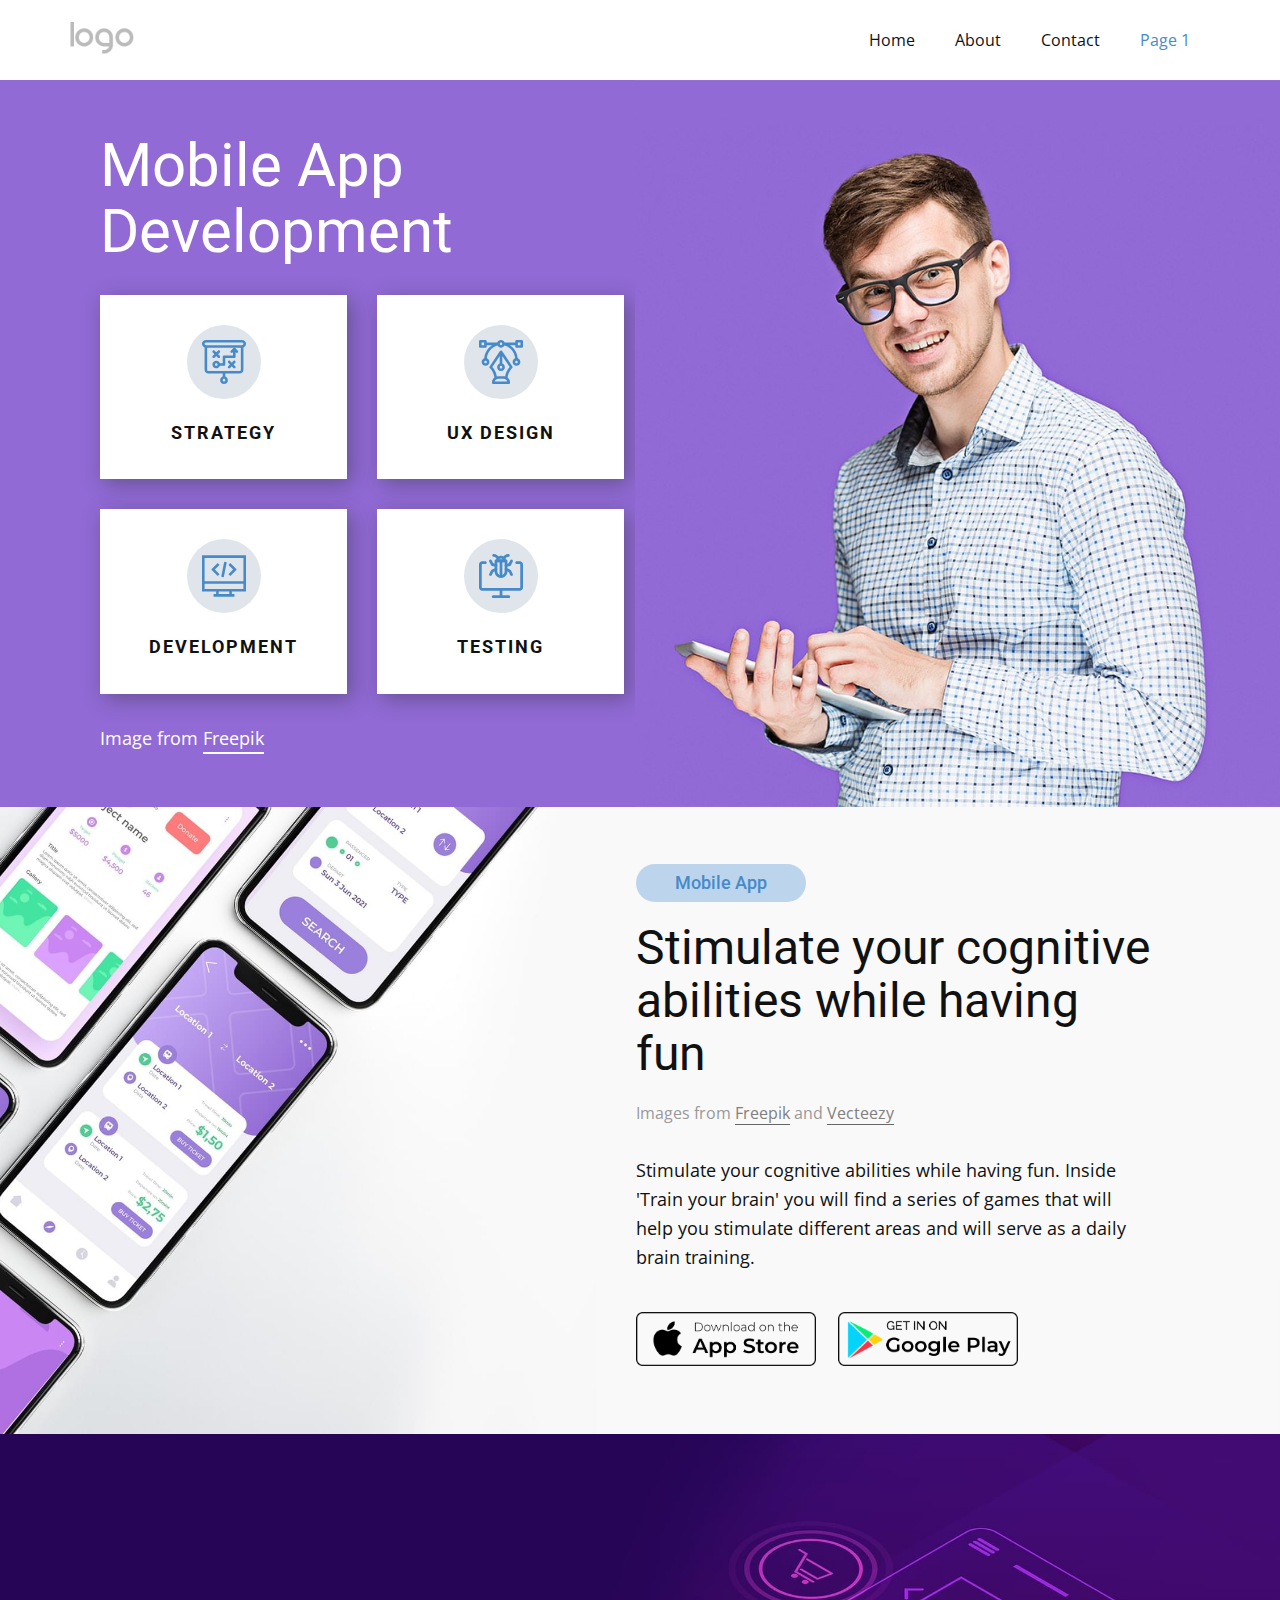
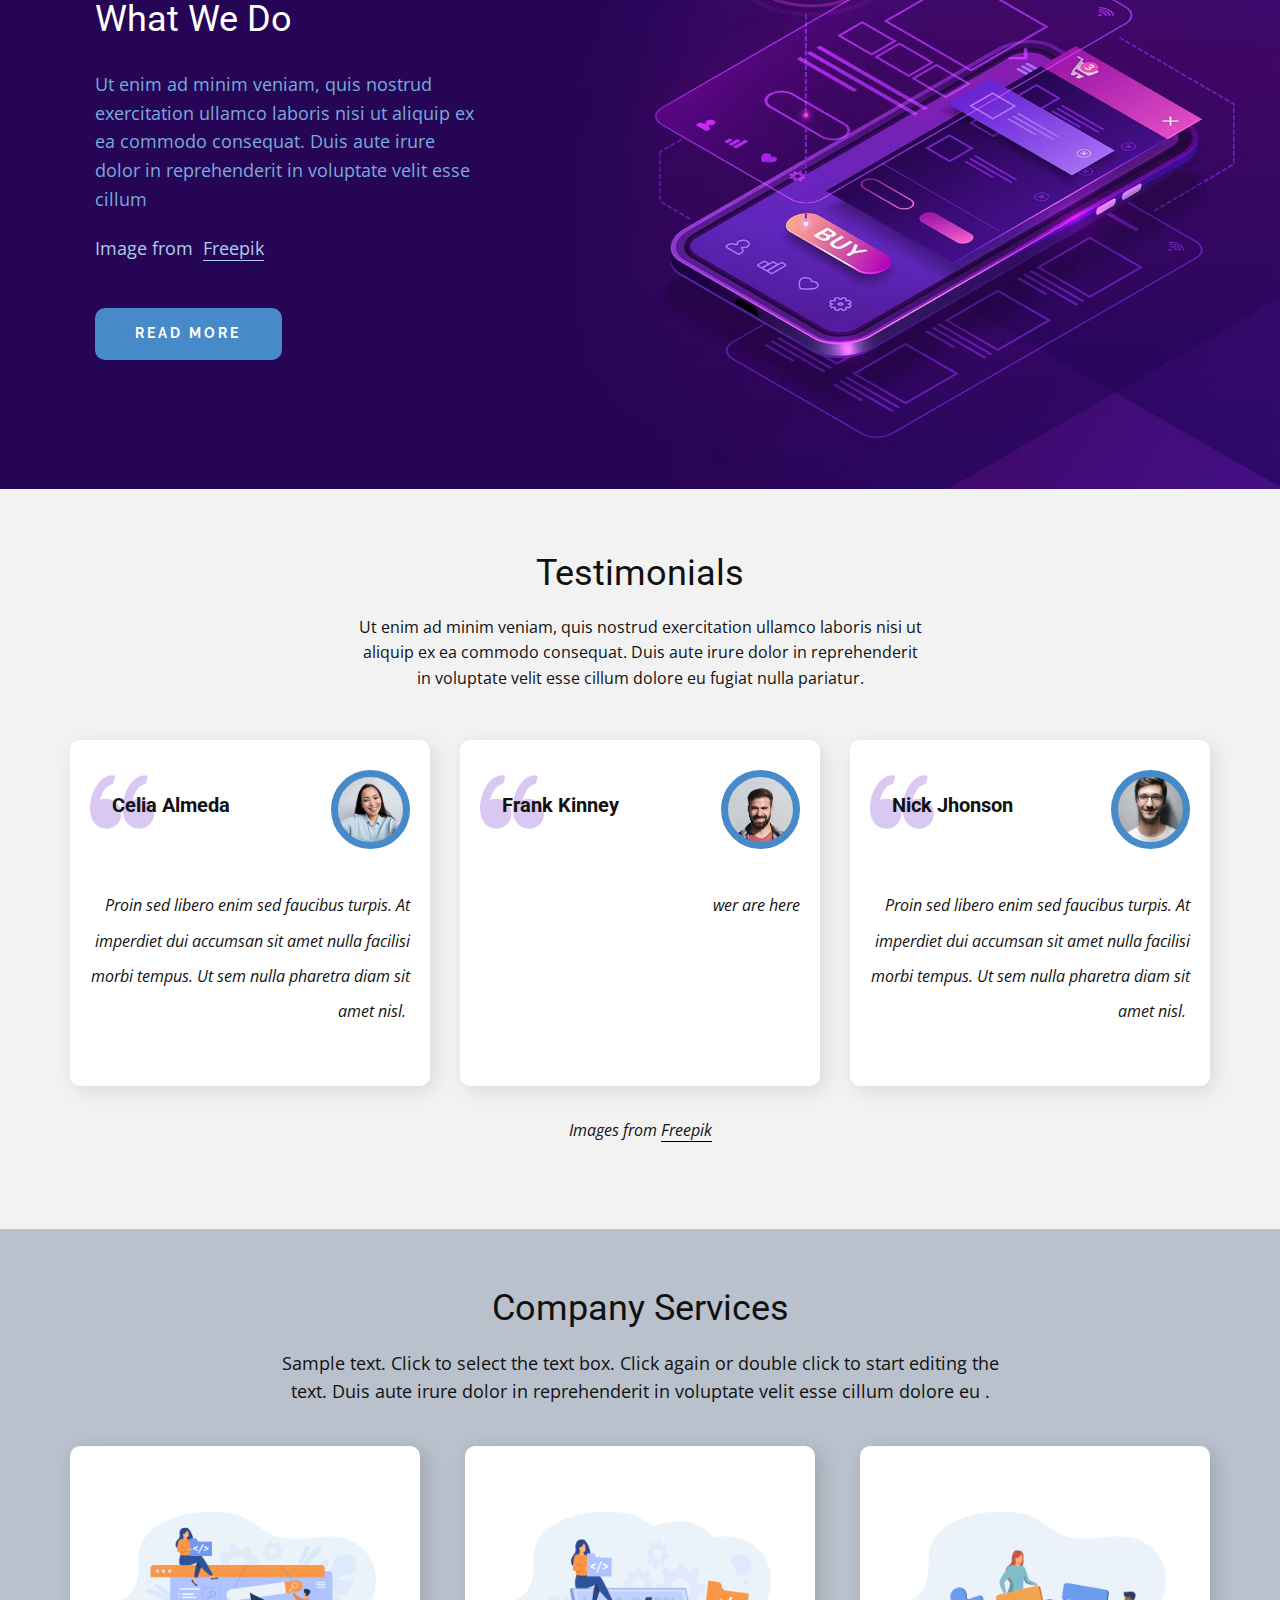
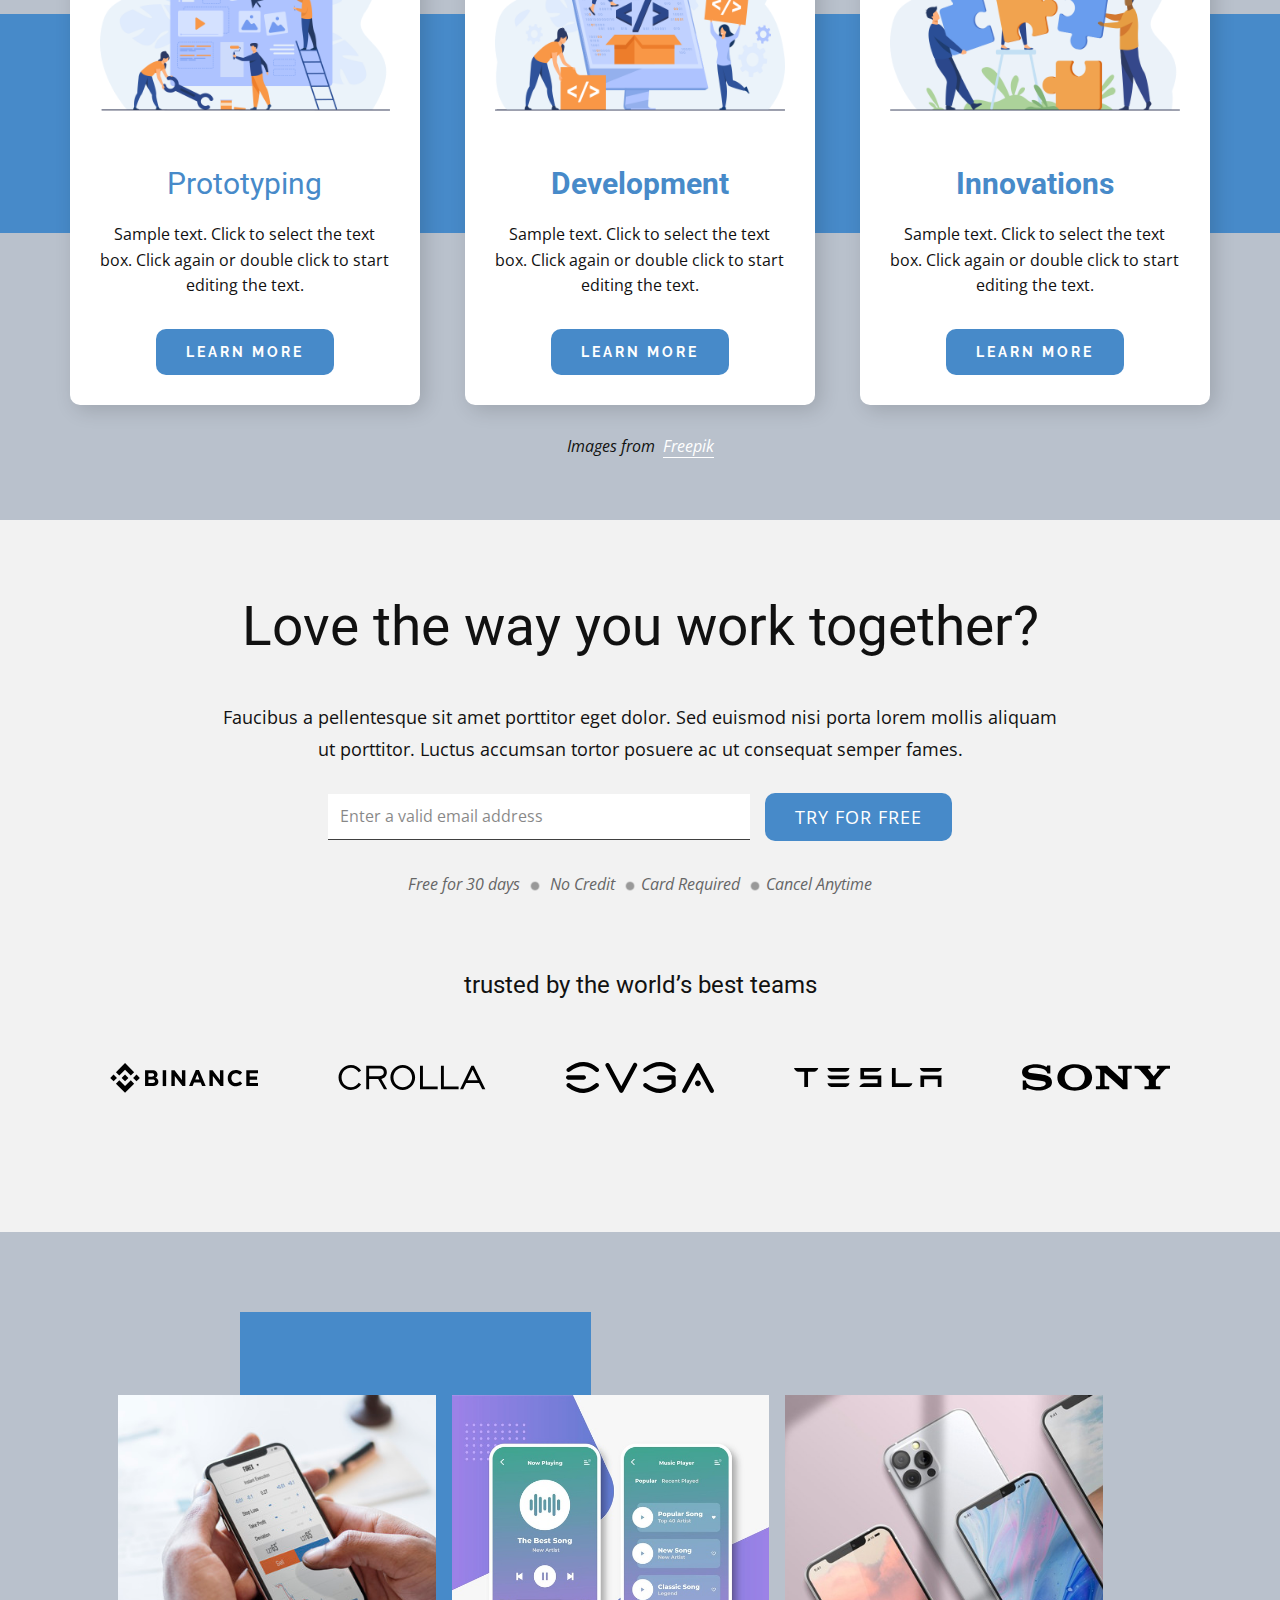
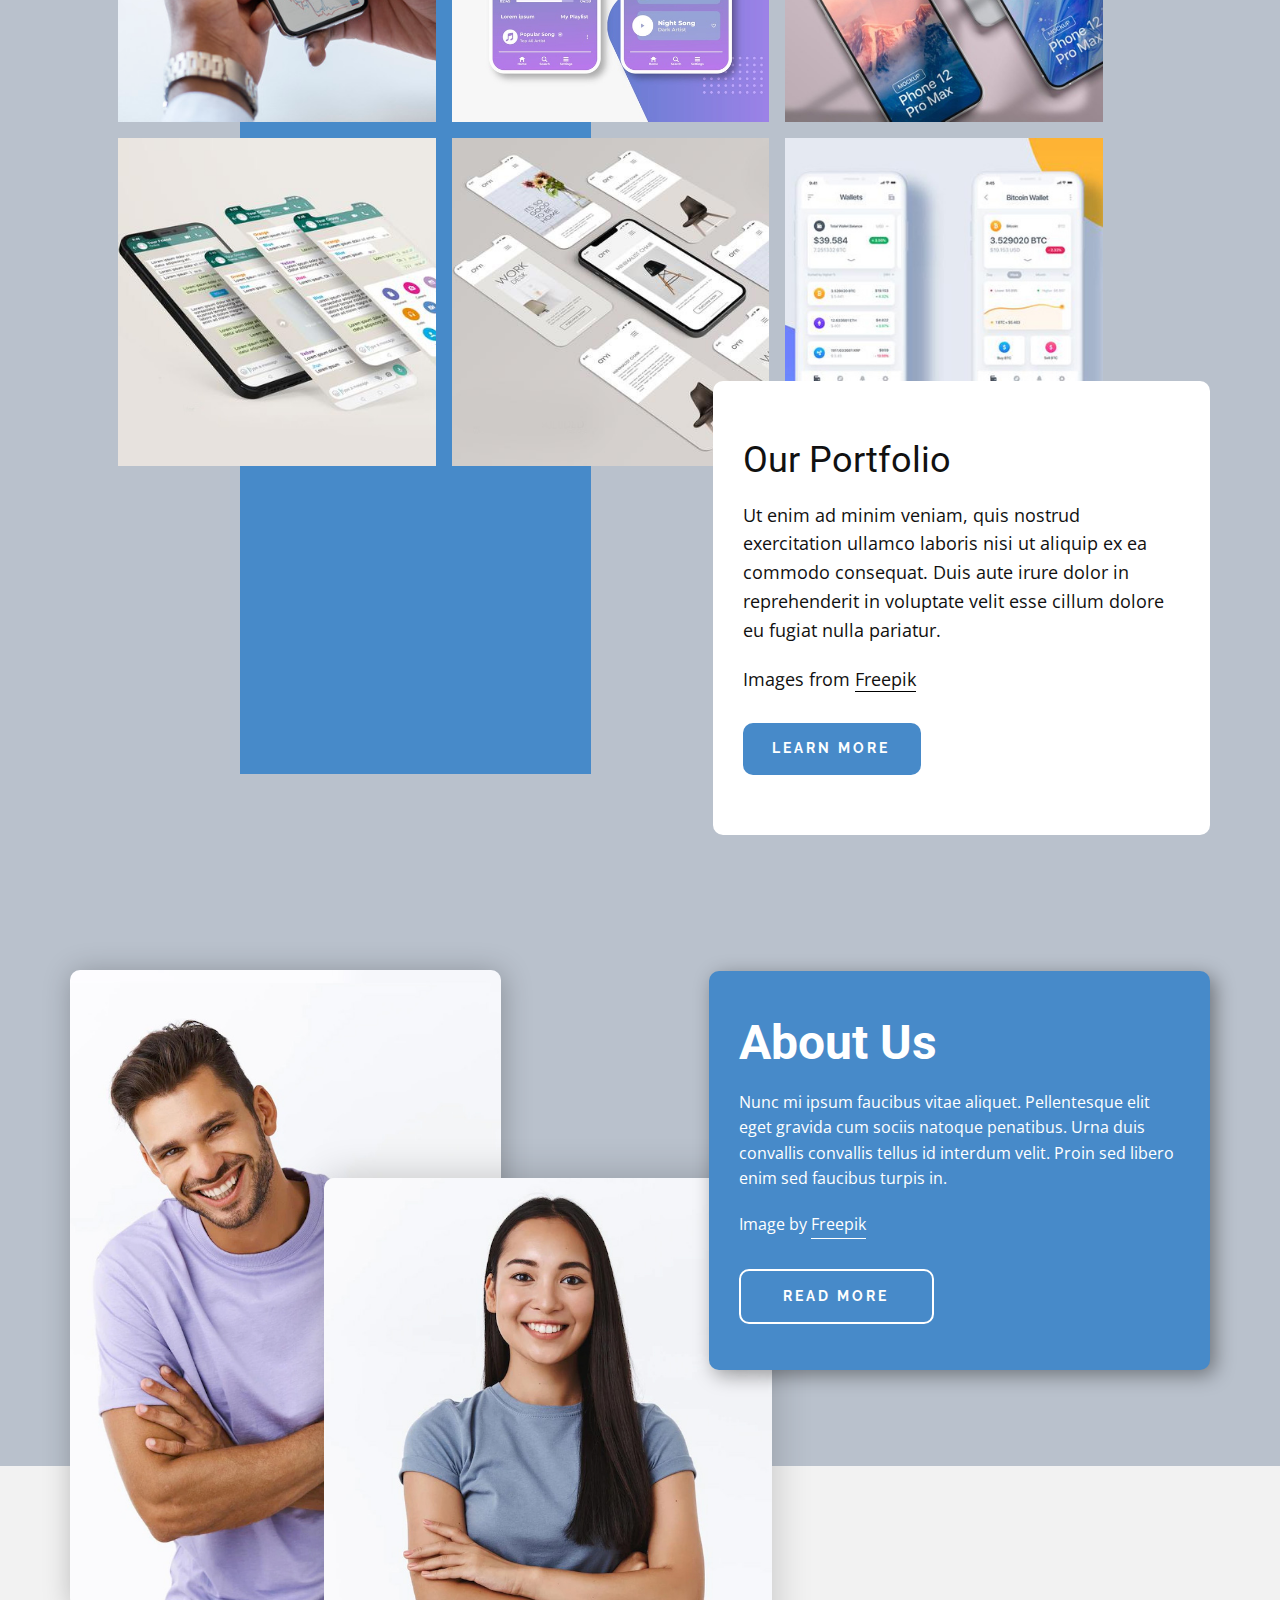
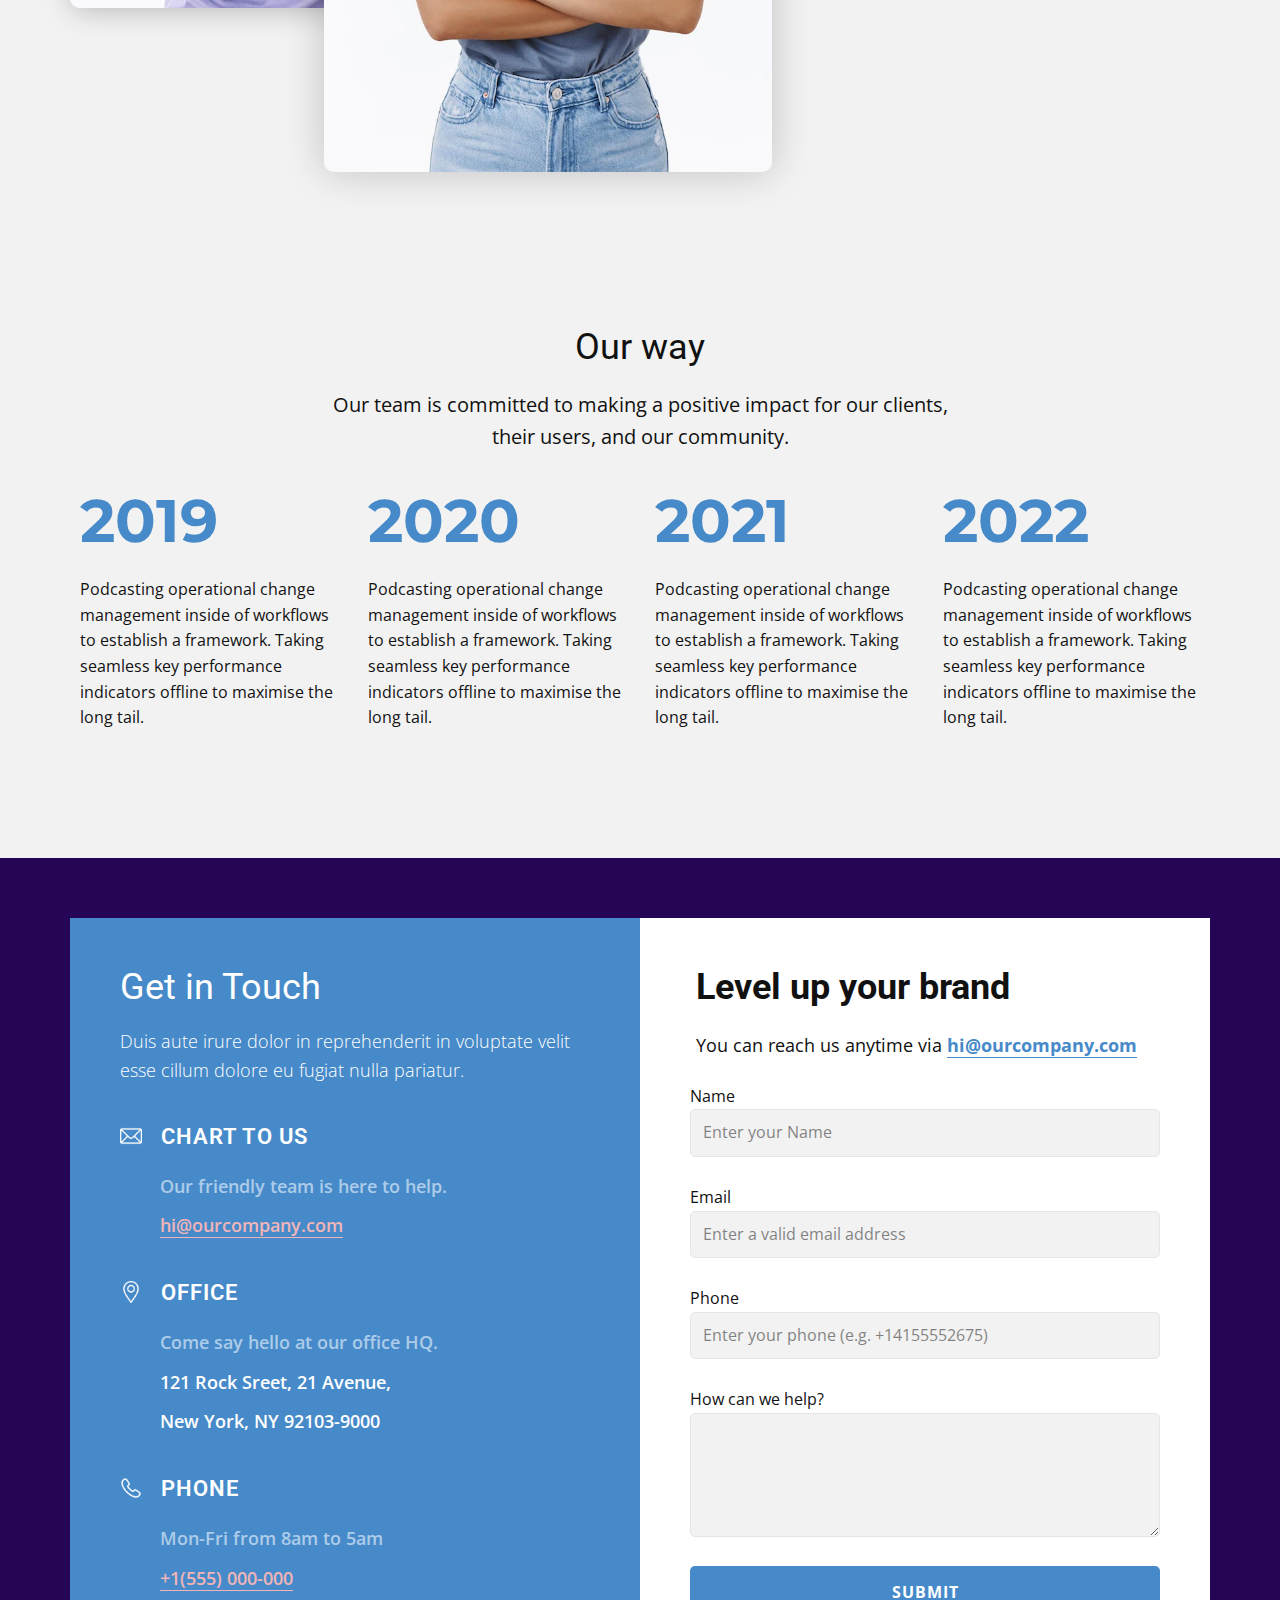
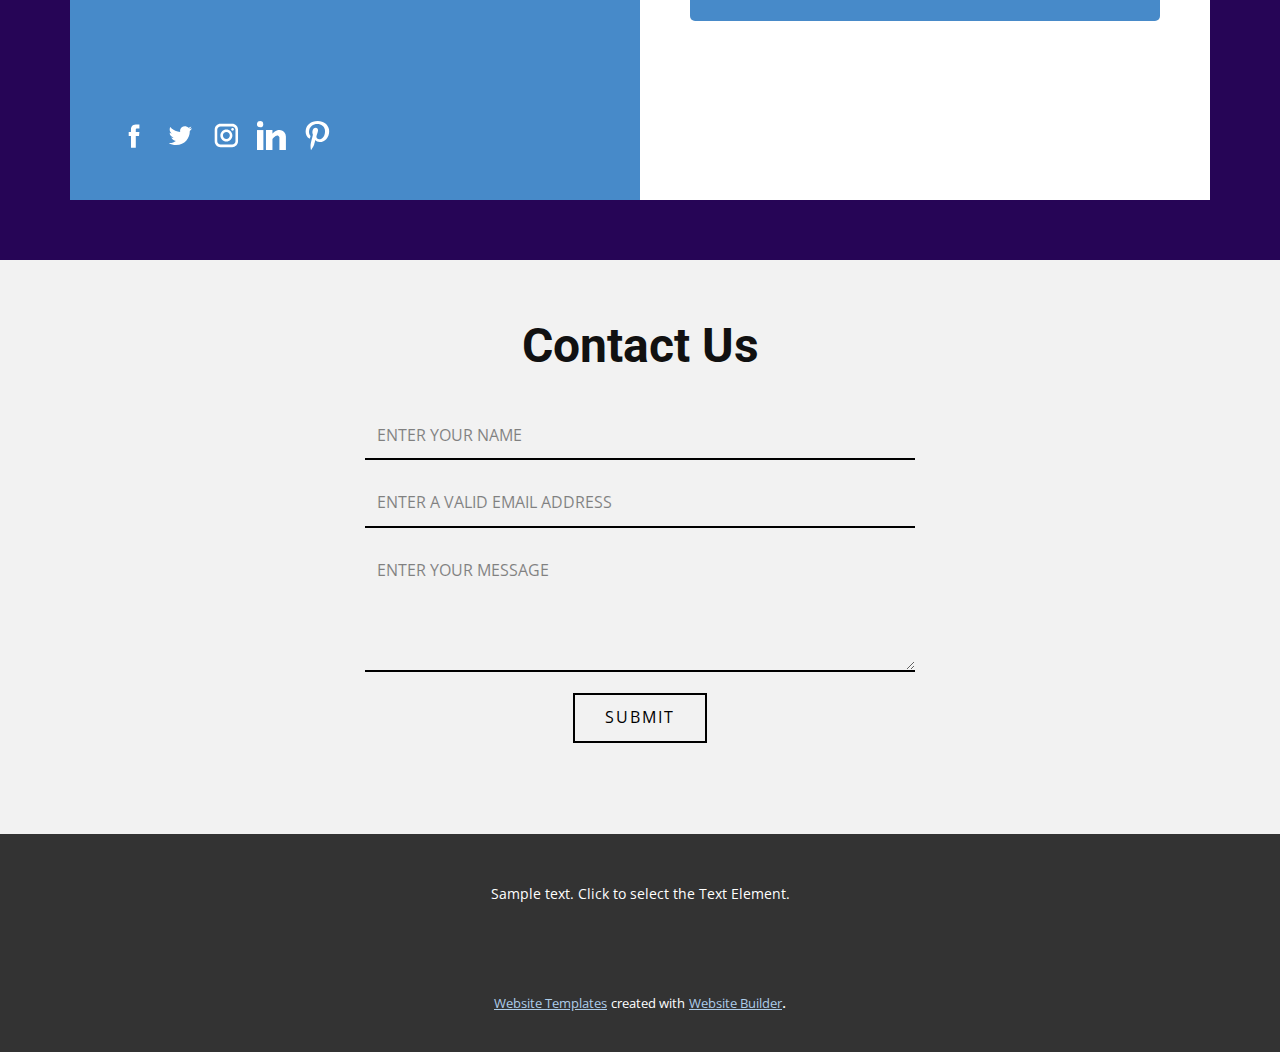
<file: index/index.html>
<!DOCTYPE html>
<html style="font-size: 16px;" lang="en"><head>
    <meta name="viewport" content="width=device-width, initial-scale=1.0">
    <meta charset="utf-8">
    <meta name="keywords" content="Mobile App Development, ​Stimulate your cognitive abilities while having fun, What We Do, Testimonials, Company Services, ​Love the way you work together?, Our Portfolio, About Us, ​Our way, Get in Touch, ​Level up your brand">
    <meta name="description" content="">
    <title>Page 1</title>
    <link rel="stylesheet" href="nicepage.css" media="screen">
<link rel="stylesheet" href="Page-1.css" media="screen">
    <script class="u-script" type="text/javascript" src="jquery.js" defer=""></script>
    <script class="u-script" type="text/javascript" src="nicepage.js" defer=""></script>
    <meta name="generator" content="Nicepage 5.3.2, nicepage.com">
    <meta name="referrer" content="origin">
    <link id="u-theme-google-font" rel="stylesheet" href="https://fonts.googleapis.com/css?family=Roboto:100,100i,300,300i,400,400i,500,500i,700,700i,900,900i|Open+Sans:300,300i,400,400i,500,500i,600,600i,700,700i,800,800i">
    <link id="u-page-google-font" rel="stylesheet" href="https://fonts.googleapis.com/css?family=Raleway:100,100i,200,200i,300,300i,400,400i,500,500i,600,600i,700,700i,800,800i,900,900i|Montserrat:100,100i,200,200i,300,300i,400,400i,500,500i,600,600i,700,700i,800,800i,900,900i">
    
    
    
    
    
    
    
    
    
    
    
    
    <script type="application/ld+json">{
		"@context": "http://schema.org",
		"@type": "Organization",
		"name": "",
		"logo": "images/default-logo.png"
}</script>
    <meta name="theme-color" content="#478ac9">
    <meta property="og:title" content="Page 1">
    <meta property="og:type" content="website">
  </head>
  <body data-home-page="Page-1.html" data-home-page-title="Page 1" class="u-body u-xl-mode" data-lang="en"><header class="u-clearfix u-header u-header" id="sec-10af"><div class="u-clearfix u-sheet u-valign-middle u-sheet-1">
        <a href="https://nicepage.com" class="u-image u-logo u-image-1">
          <img src="images/default-logo.png" class="u-logo-image u-logo-image-1">
        </a>
        <nav class="u-menu u-menu-dropdown u-offcanvas u-menu-1">
          <div class="menu-collapse" style="font-size: 1rem; letter-spacing: 0px;">
            <a class="u-button-style u-custom-left-right-menu-spacing u-custom-padding-bottom u-custom-top-bottom-menu-spacing u-nav-link u-text-active-palette-1-base u-text-hover-palette-2-base" href="#">
              <svg class="u-svg-link" viewBox="0 0 24 24"><use xmlns:xlink="http://www.w3.org/1999/xlink" xlink:href="#menu-hamburger"></use></svg>
              <svg class="u-svg-content" version="1.1" id="menu-hamburger" viewBox="0 0 16 16" x="0px" y="0px" xmlns:xlink="http://www.w3.org/1999/xlink" xmlns="http://www.w3.org/2000/svg"><g><rect y="1" width="16" height="2"></rect><rect y="7" width="16" height="2"></rect><rect y="13" width="16" height="2"></rect>
</g></svg>
            </a>
          </div>
          <div class="u-nav-container">
            <ul class="u-nav u-unstyled u-nav-1"><li class="u-nav-item"><a class="u-button-style u-nav-link u-text-active-palette-1-base u-text-hover-palette-2-base" href="Home.html" style="padding: 10px 20px;">Home</a>
</li><li class="u-nav-item"><a class="u-button-style u-nav-link u-text-active-palette-1-base u-text-hover-palette-2-base" href="About.html" style="padding: 10px 20px;">About</a>
</li><li class="u-nav-item"><a class="u-button-style u-nav-link u-text-active-palette-1-base u-text-hover-palette-2-base" href="Contact.html" style="padding: 10px 20px;">Contact</a>
</li><li class="u-nav-item"><a class="u-button-style u-nav-link u-text-active-palette-1-base u-text-hover-palette-2-base" href="Page-1.html" style="padding: 10px 20px;">Page 1</a>
</li></ul>
          </div>
          <div class="u-nav-container-collapse">
            <div class="u-black u-container-style u-inner-container-layout u-opacity u-opacity-95 u-sidenav">
              <div class="u-inner-container-layout u-sidenav-overflow">
                <div class="u-menu-close"></div>
                <ul class="u-align-center u-nav u-popupmenu-items u-unstyled u-nav-2"><li class="u-nav-item"><a class="u-button-style u-nav-link" href="Home.html">Home</a>
</li><li class="u-nav-item"><a class="u-button-style u-nav-link" href="About.html">About</a>
</li><li class="u-nav-item"><a class="u-button-style u-nav-link" href="Contact.html">Contact</a>
</li><li class="u-nav-item"><a class="u-button-style u-nav-link" href="Page-1.html">Page 1</a>
</li></ul>
              </div>
            </div>
            <div class="u-black u-menu-overlay u-opacity u-opacity-70"></div>
          </div>
        </nav>
      </div></header>
    <section class="u-clearfix u-image u-section-1" id="sec-25ad" data-image-width="1920" data-image-height="1200">
      <div class="u-clearfix u-layout-wrap u-layout-wrap-1">
        <div class="u-layout">
          <div class="u-layout-row">
            <div class="u-container-align-left-lg u-container-align-left-md u-container-align-left-sm u-container-align-left-xl u-container-style u-layout-cell u-size-28-xl u-size-29-lg u-size-60-md u-size-60-sm u-size-60-xs u-layout-cell-1">
              <div class="u-container-layout u-valign-middle-lg u-valign-middle-md u-valign-middle-sm u-valign-middle-xl u-container-layout-1">
                <h1 class="u-align-left u-text u-text-body-alt-color u-text-1">Mobile App Development</h1>
                <div class="u-expanded-width-xs u-list u-list-1">
                  <div class="u-repeater u-repeater-1">
                    <div class="u-container-style u-list-item u-repeater-item u-video-cover u-white u-list-item-1">
                      <div class="u-container-layout u-similar-container u-valign-top u-container-layout-2"><span class="u-icon u-icon-circle u-palette-5-light-2 u-text-palette-1-base u-icon-1"><svg class="u-svg-link" preserveAspectRatio="xMidYMin slice" viewBox="0 0 512 512" style=""><use xmlns:xlink="http://www.w3.org/1999/xlink" xlink:href="#svg-da55"></use></svg><svg class="u-svg-content" viewBox="0 0 512 512" x="0px" y="0px" id="svg-da55" style="enable-background:new 0 0 512 512;"><g><g><path d="M386.607,304.394L367.213,285l19.393-19.393c5.859-5.858,5.859-15.356,0-21.214c-5.857-5.858-15.355-5.858-21.213,0    L346,263.787l-19.394-19.394c-5.857-5.858-15.355-5.858-21.213,0c-5.858,5.858-5.858,15.355,0,21.213L324.787,285l-19.393,19.393    c-5.858,5.858-5.858,15.355,0,21.213c5.857,5.857,15.355,5.858,21.213,0L346,306.213l19.394,19.394    c5.857,5.857,15.355,5.858,21.213,0C392.465,319.749,392.465,310.252,386.607,304.394z"></path>
</g>
</g><g><g><path d="M206.607,184.394L187.213,165l19.393-19.393c5.858-5.858,5.858-15.355,0-21.213c-5.857-5.858-15.355-5.858-21.213,0    L166,143.787l-19.394-19.394c-5.857-5.858-15.355-5.858-21.213,0c-5.858,5.858-5.858,15.355,0,21.213L144.787,165l-19.393,19.393    c-5.859,5.858-5.859,15.356,0,21.214c5.857,5.857,15.355,5.858,21.213,0L166,186.213l19.394,19.394    c5.857,5.857,15.355,5.858,21.213,0C212.465,199.749,212.465,190.252,206.607,184.394z"></path>
</g>
</g><g><g><path d="M416.606,124.394l-30-30c-0.029-0.029-0.06-0.052-0.089-0.081c-5.916-5.822-15.373-5.668-21.124,0.081l-30,30    c-5.858,5.858-5.858,15.355,0,21.213c5.857,5.858,15.355,5.858,21.213,0l4.394-4.394V180H256c-8.284,0-15,6.716-15,15v75h-32.58    c-6.192-17.459-22.865-30-42.42-30c-24.813,0-45,20.187-45,45s20.187,45,45,45c19.555,0,36.228-12.541,42.42-30H256    c8.284,0,15-6.716,15-15v-75h105c8.284,0,15-6.716,15-15v-53.787l4.394,4.394C398.322,148.535,402.161,150,406,150    s7.678-1.465,10.606-4.393C422.464,139.749,422.464,130.252,416.606,124.394z M166,300c-8.271,0-15-6.729-15-15s6.729-15,15-15    s15,6.729,15,15S174.271,300,166,300z"></path>
</g>
</g><g><g><path d="M467,0H45C20.187,0,0,20.187,0,45c0,19.555,12.541,36.228,30,42.42V345c0,24.813,20.187,45,45,45h166v34.58    c-17.459,6.192-30,22.865-30,42.42c0,24.813,20.187,45,45,45s45-20.187,45-45c0-19.555-12.541-36.228-30-42.42V390h166    c24.813,0,45-20.187,45-45V87.42c17.459-6.192,30-22.865,30-42.42C512,20.187,491.813,0,467,0z M256,482c-8.271,0-15-6.729-15-15    s6.729-15,15-15s15,6.729,15,15S264.271,482,256,482z M452,345c0,8.271-6.729,15-15,15H75c-8.271,0-15-6.729-15-15V90h392V345z     M467,60H45c-8.271,0-15-6.729-15-15s6.729-15,15-15h422c8.271,0,15,6.729,15,15S475.271,60,467,60z"></path>
</g>
</g></svg></span>
                        <h4 class="u-align-center u-text u-text-2">strategy</h4>
                      </div>
                    </div>
                    <div class="u-align-center u-container-style u-list-item u-repeater-item u-video-cover u-white u-list-item-2">
                      <div class="u-container-layout u-similar-container u-valign-top u-container-layout-3"><span class="u-icon u-icon-circle u-palette-5-light-2 u-text-palette-1-base u-icon-2"><svg class="u-svg-link" preserveAspectRatio="xMidYMin slice" viewBox="0 0 512 512" style=""><use xmlns:xlink="http://www.w3.org/1999/xlink" xlink:href="#svg-a24a"></use></svg><svg class="u-svg-content" viewBox="0 0 512 512" x="0px" y="0px" id="svg-a24a" style="enable-background:new 0 0 512 512;"><g><g><path d="M497,0h-60c-8.284,0-15,6.716-15,15v15H298.42C292.228,12.542,275.555,0,256,0s-36.228,12.542-42.42,30H90V15    c0-8.284-6.716-15-15-15H15C6.716,0,0,6.716,0,15v60c0,8.284,6.716,15,15,15h60c8.284,0,15-6.716,15-15V59.8h62.377    c-54.116,34.274-87.012,92.175-90.969,153.642C43.738,219.518,31,236.294,31,256c0,24.813,20.187,45,45,45s45-20.187,45-45    c0-19.38-12.315-35.938-29.53-42.26c5.326-70.647,56.198-131.494,124.226-148.758C223.07,79.794,238.361,90,256,90    c17.639,0,32.93-10.206,40.304-25.017c68.029,17.264,118.9,78.111,124.226,148.758C403.315,220.062,391,236.62,391,256    c0,24.813,20.187,45,45,45s45-20.187,45-45c0-19.706-12.738-36.482-30.408-42.558C446.627,151.852,413.633,94.207,359.623,60H422    v15c0,8.284,6.716,15,15,15h60c8.284,0,15-6.716,15-15V15C512,6.716,505.284,0,497,0z M60,60H30V30h30V60z M76,271    c-8.271,0-15-6.729-15-15s6.729-15,15-15s15,6.729,15,15S84.271,271,76,271z M256,60c-8.271,0-15-6.729-15-15s6.729-15,15-15    s15,6.729,15,15S264.271,60,256,60z M436,241c8.271,0,15,6.729,15,15s-6.729,15-15,15s-15-6.729-15-15S427.729,241,436,241z     M482,60h-30V30h30V60z"></path>
</g>
</g><g><g><path d="M388.48,307.679l-120-179.999c-0.004-0.006-0.009-0.012-0.013-0.019c-0.043-0.064-0.09-0.125-0.134-0.188    c-0.206-0.299-0.423-0.587-0.649-0.868c-6.321-7.854-18.357-7.324-24.017,0.868c-0.044,0.063-0.091,0.124-0.134,0.188    c-0.004,0.007-0.009,0.012-0.013,0.019l-120,180c-3.967,5.949-3.182,13.871,1.874,18.927    c29.927,29.927,48.975,69.047,54.164,110.901c-2.329,1.883-4.578,3.899-6.71,6.081C158.759,458.001,151,476.97,151,497    c0,8.284,6.716,15,15,15h180c8.284,0,15-6.716,15-15c0-20.03-7.759-38.999-21.847-53.412c-2.133-2.182-4.381-4.198-6.711-6.081    c5.188-41.856,24.236-80.976,54.163-110.9C391.662,321.551,392.447,313.628,388.48,307.679z M256,301c8.271,0,15,6.729,15,15    s-6.729,15-15,15s-15-6.729-15-15S247.729,301,256,301z M183.558,482c6.241-17.833,23.159-31,42.442-31h60    c19.283,0,36.201,13.167,42.442,31H183.558z M304.245,423.283C298.345,421.777,292.229,421,286,421h-60    c-6.229,0-12.345,0.777-18.245,2.284c-7.02-40.429-25.251-78.221-52.65-108.899L241,185.542v88.039    c-17.459,6.192-30,22.865-30,42.42c0,24.813,20.187,45,45,45s45-20.187,45-45c0-19.555-12.541-36.228-30-42.42v-88.039    l85.896,128.843C329.496,345.06,311.264,382.853,304.245,423.283z"></path>
</g>
</g></svg></span>
                        <h4 class="u-text u-text-3">ux Design</h4>
                      </div>
                    </div>
                    <div class="u-align-center u-container-style u-list-item u-repeater-item u-video-cover u-white u-list-item-3">
                      <div class="u-container-layout u-similar-container u-valign-top u-container-layout-4"><span class="u-icon u-icon-circle u-palette-5-light-2 u-text-palette-1-base u-icon-3"><svg class="u-svg-link" preserveAspectRatio="xMidYMin slice" viewBox="0 0 512 512" style=""><use xmlns:xlink="http://www.w3.org/1999/xlink" xlink:href="#svg-d0f5"></use></svg><svg class="u-svg-content" viewBox="0 0 512 512" x="0px" y="0px" id="svg-d0f5" style="enable-background:new 0 0 512 512;"><g><g><path d="M0,15.845v420.259h164.332v30.049h-30.036v30.001h243.407v-30.001h-30.036v-30.049H512V15.845H0z M317.665,466.153    H194.334v-30.049h123.332V466.153z M481.999,406.103H30.001v-60.075h451.997V406.103z M481.999,316.027H30.001V45.847h451.997    V316.027z"></path>
</g>
</g><g><g><polygon points="203.943,126.712 182.729,105.498 107.29,180.937 182.729,256.375 203.943,235.161 149.718,180.937   "></polygon>
</g>
</g><g><g><polygon points="329.271,105.498 308.057,126.712 362.282,180.937 308.057,235.161 329.271,256.375 404.709,180.937   "></polygon>
</g>
</g><g><g><rect x="166.742" y="165.947" transform="matrix(0.1951 -0.9808 0.9808 0.1951 28.5815 396.7237)" width="178.511" height="30.002"></rect>
</g>
</g></svg></span>
                        <h4 class="u-text u-text-4">development</h4>
                      </div>
                    </div>
                    <div class="u-align-center u-container-style u-list-item u-repeater-item u-video-cover u-white u-list-item-4">
                      <div class="u-container-layout u-similar-container u-valign-top u-container-layout-5"><span class="u-icon u-icon-circle u-palette-5-light-2 u-text-palette-1-base u-icon-4"><svg class="u-svg-link" preserveAspectRatio="xMidYMin slice" viewBox="0 0 24 24" style=""><use xmlns:xlink="http://www.w3.org/1999/xlink" xlink:href="#svg-d9cd"></use></svg><svg class="u-svg-content" viewBox="0 0 24 24" id="svg-d9cd"><path d="m22.25 20h-20.5c-.965 0-1.75-.785-1.75-1.75v-12.5c0-.965.785-1.75 1.75-1.75h1.68c.414 0 .75.336.75.75s-.336.75-.75.75h-1.68c-.136 0-.25.114-.25.25v12.5c0 .136.114.25.25.25h20.5c.136 0 .25-.114.25-.25v-12.5c0-.136-.114-.25-.25-.25h-1.68c-.414 0-.75-.336-.75-.75s.336-.75.75-.75h1.68c.965 0 1.75.785 1.75 1.75v12.5c0 .965-.785 1.75-1.75 1.75z"></path><path d="m16.25 24h-8.5c-.414 0-.75-.336-.75-.75s.336-.75.75-.75h8.5c.414 0 .75.336.75.75s-.336.75-.75.75z"></path><path d="m12 24c-.414 0-.75-.336-.75-.75v-4c0-.414.336-.75.75-.75s.75.336.75.75v4c0 .414-.336.75-.75.75z"></path><path d="m14 4.5h-4c-.414 0-.75-.336-.75-.75 0-1.517 1.233-2.75 2.75-2.75s2.75 1.233 2.75 2.75c0 .414-.336.75-.75.75zm-3-1.5h2c-.229-.304-.591-.5-1-.5s-.771.196-1 .5z"></path><path d="m13.601 3.3c-.069 0-.139-.01-.208-.029-.398-.115-.628-.53-.513-.929.397-1.379 1.68-2.342 3.12-2.342.414 0 .75.336.75.75s-.336.75-.75.75c-.775 0-1.466.518-1.679 1.258-.095.328-.395.542-.72.542z"></path><path d="m10.399 3.3c-.326 0-.625-.214-.72-.542-.213-.74-.904-1.258-1.679-1.258-.414 0-.75-.336-.75-.75s.336-.75.75-.75c1.44 0 2.723.963 3.121 2.342.115.398-.115.813-.513.929-.07.019-.14.029-.209.029z"></path><path d="m14.75 7c-.336 0-.642-.228-.727-.568-.101-.401.144-.809.545-.909l1.666-.416.846-1.691c.186-.371.636-.521 1.006-.336.371.186.521.636.335 1.006l-1 2c-.098.196-.276.34-.489.393l-2 .5c-.061.014-.122.021-.182.021z"></path><path d="m17.75 12c-.275 0-.54-.151-.671-.415l-.886-1.771-1.771-.858c-.373-.181-.528-.629-.348-1.002s.629-.527 1.002-.348l2 .97c.149.072.27.191.344.34l1 2c.185.37.035.82-.335 1.006-.107.053-.222.078-.335.078z"></path><path d="m9.25 7c-.06 0-.121-.007-.182-.022l-2-.5c-.213-.053-.391-.197-.489-.393l-1-2c-.185-.37-.035-.82.335-1.006.372-.185.821-.035 1.006.336l.846 1.691 1.666.416c.402.101.646.508.545.909-.084.341-.391.569-.727.569z"></path><path d="m6.25 12c-.113 0-.227-.025-.335-.079-.371-.186-.521-.636-.335-1.006l1-2c.074-.148.195-.268.344-.34l2-.97c.372-.178.821-.025 1.001.348.181.373.025.821-.348 1.002l-1.77.858-.886 1.771c-.131.265-.397.416-.671.416z"></path><path d="m12 13c-1.93 0-3.5-1.57-3.5-3.5v-5.75c0-.414.336-.75.75-.75h5.5c.414 0 .75.336.75.75v5.75c0 1.93-1.57 3.5-3.5 3.5zm-2-8.5v5c0 1.103.897 2 2 2s2-.897 2-2v-5z"></path><path d="m12 13c-.414 0-.75-.336-.75-.75v-8.5c0-.414.336-.75.75-.75s.75.336.75.75v8.5c0 .414-.336.75-.75.75z"></path></svg></span>
                        <h4 class="u-text u-text-5">testing</h4>
                      </div>
                    </div>
                  </div>
                </div>
                <p class="u-align-left u-text u-text-body-alt-color u-text-6">Image from <a href="https://www.freepik.com/photos/man" class="u-border-2 u-border-no-left u-border-no-right u-border-no-top u-border-white u-btn u-button-style u-none u-text-body-alt-color u-btn-1">Freepik</a>
                </p>
              </div>
            </div>
            <div class="u-container-style u-image u-layout-cell u-size-31-lg u-size-32-xl u-size-60-md u-size-60-sm u-size-60-xs u-image-1">
              <div class="u-container-layout u-container-layout-6"></div>
            </div>
          </div>
        </div>
      </div>
    </section>
    <section class="u-clearfix u-image u-valign-middle u-section-2" id="sec-f0a5" data-image-width="1980" data-image-height="1321">
      <div class="u-clearfix u-layout-wrap u-layout-wrap-1">
        <div class="u-layout">
          <div class="u-layout-row">
            <div class="u-container-style u-image u-layout-cell u-size-30-lg u-size-30-xl u-size-60-md u-size-60-sm u-size-60-xs u-image-1" data-image-width="1357" data-image-height="1080">
              <div class="u-container-layout u-valign-middle u-container-layout-1"></div>
            </div>
            <div class="u-align-left u-container-align-left u-container-style u-layout-cell u-shape-rectangle u-size-30-lg u-size-30-xl u-size-60-md u-size-60-sm u-size-60-xs u-layout-cell-2">
              <div class="u-container-layout u-valign-middle u-container-layout-2">
                <div class="u-container-align-center u-container-style u-group u-opacity u-opacity-80 u-palette-1-light-2 u-radius-50 u-shape-round u-group-1">
                  <div class="u-container-layout">
                    <h6 class="u-text u-text-default u-text-palette-1-base u-text-1">Mobile App</h6>
                  </div>
                </div>
                <h2 class="u-align-left u-text u-text-2"> Stimulate your cognitive abilities while having fun</h2>
                <p class="u-align-left u-text u-text-grey-40 u-text-3">Images from <a href="https://www.freepik.com" class="u-active-none u-border-1 u-border-active-black u-border-grey-60 u-border-hover-grey-75 u-border-no-left u-border-no-right u-border-no-top u-bottom-left-radius-0 u-bottom-right-radius-0 u-btn u-button-link u-button-style u-hover-none u-none u-radius-0 u-text-grey-50 u-top-left-radius-0 u-top-right-radius-0 u-btn-1">Freepik</a>&nbsp;and <a href="https://www.vecteezy.com/" class="u-active-none u-border-1 u-border-active-black u-border-grey-60 u-border-hover-grey-75 u-border-no-left u-border-no-right u-border-no-top u-btn u-button-link u-button-style u-hover-none u-none u-text-grey-50 u-btn-2" target="_blank" data-animation-name="" data-animation-duration="0" data-animation-delay="0" data-animation-direction="">Vecteezy</a>
                </p>
                <p class="u-align-left u-text u-text-4"> Stimulate your cognitive abilities while having fun. Inside 'Train your brain' you will find a series of games that will help you stimulate different areas and will serve as a daily brain training.</p>
                <div class="u-list u-list-1">
                  <div class="u-repeater u-repeater-1">
                    <div class="u-container-style u-list-item u-repeater-item">
                      <div class="u-container-layout u-similar-container u-valign-top u-container-layout-4">
                        <img class="u-image u-image-contain u-image-default u-preserve-proportions u-image-2" src="images/2222222.png" alt="" data-image-width="493" data-image-height="150">
                      </div>
                    </div>
                    <div class="u-container-style u-list-item u-repeater-item">
                      <div class="u-container-layout u-similar-container u-valign-top u-container-layout-5">
                        <img class="u-image u-image-contain u-image-default u-preserve-proportions u-image-3" src="images/0001.png" alt="" data-image-width="493" data-image-height="150">
                      </div>
                    </div>
                  </div>
                </div>
              </div>
            </div>
          </div>
        </div>
      </div>
    </section>
    <section class="u-align-left u-clearfix u-image u-section-3" id="carousel_d518" data-image-width="1980" data-image-height="1200">
      <div class="u-clearfix u-layout-wrap u-layout-wrap-1">
        <div class="u-gutter-0 u-layout">
          <div class="u-layout-row">
            <div class="u-align-left u-container-align-left u-container-style u-layout-cell u-left-cell u-shape-rectangle u-size-25-lg u-size-25-xl u-size-60-md u-size-60-sm u-size-60-xs u-layout-cell-1">
              <div class="u-container-layout u-valign-middle u-container-layout-1">
                <h2 class="u-align-left u-text u-text-body-alt-color u-text-1">What We Do</h2>
                <p class="u-align-left u-text u-text-palette-1-light-1 u-text-2">Ut enim ad minim veniam, quis nostrud exercitation ullamco laboris nisi ut aliquip ex ea commodo consequat. Duis aute irure dolor in reprehenderit in voluptate velit esse cillum </p>
                <p class="u-align-left u-text u-text-palette-1-light-2 u-text-3">Image from&nbsp;<b>
                    <a href="https://www.freepik.com/vectors/computer" class="u-border-1 u-border-no-left u-border-no-right u-border-no-top u-border-palette-1-light-2 u-btn u-button-link u-button-style u-none u-text-palette-1-light-2 u-btn-1" target="_blank">Freepik</a></b>
                </p>
                <a href="https://nicepage.com/wysiwyg-html-editor" class="u-active-palette-2-light-1 u-align-left u-border-none u-btn u-btn-round u-button-style u-custom-font u-font-raleway u-hover-palette-2-light-1 u-palette-1-base u-radius-10 u-text-body-alt-color u-btn-2">read more</a>
              </div>
            </div>
            <div class="u-align-left u-container-style u-image u-layout-cell u-right-cell u-size-35-lg u-size-35-xl u-size-60-md u-size-60-sm u-size-60-xs u-image-1" data-image-width="1296" data-image-height="1080">
              <div class="u-container-layout u-valign-bottom u-container-layout-2"></div>
            </div>
          </div>
        </div>
      </div>
    </section>
    <section class="u-align-center u-clearfix u-grey-5 u-section-4" id="carousel_e658">
      <div class="u-clearfix u-sheet u-valign-middle-lg u-valign-middle-md u-valign-middle-sm u-valign-middle-xs u-sheet-1">
        <h2 class="u-text u-text-default u-text-1">Testimonials</h2>
        <p class="u-text u-text-2"> Ut enim ad minim veniam, quis nostrud exercitation ullamco laboris nisi ut aliquip ex ea commodo consequat. Duis aute irure dolor in reprehenderit in voluptate velit esse cillum dolore eu fugiat nulla pariatur.</p>
        <div class="u-expanded-width u-layout-grid u-list u-list-1">
          <div class="u-repeater u-repeater-1">
            <div class="u-container-style u-list-item u-radius-10 u-repeater-item u-shape-round u-white u-list-item-1">
              <div class="u-container-layout u-similar-container u-container-layout-1">
                <div class="u-container-style u-group u-shape-rectangle u-group-1">
                  <div class="u-container-layout u-container-layout-2"><span class="u-file-icon u-icon u-text-palette-1-light-2 u-icon-1"><img src="images/59149-207ff6b7.png" alt=""></span>
                    <h5 class="u-align-left u-text u-text-3">Celia Almeda</h5>
                  </div>
                </div>
                <div alt="" class="u-border-7 u-border-palette-1-base u-image u-image-circle u-image-1" data-image-width="1000" data-image-height="876"></div>
                <p class="u-align-right u-text u-text-4">Proin sed libero enim sed faucibus turpis. At imperdiet dui accumsan sit amet nulla facilisi morbi tempus. Ut sem nulla pharetra diam sit amet nisl.&nbsp;</p>
              </div>
            </div>
            <div class="u-container-style u-list-item u-radius-10 u-repeater-item u-shape-round u-white u-list-item-2">
              <div class="u-container-layout u-similar-container u-container-layout-3">
                <div class="u-container-style u-group u-shape-rectangle u-group-2">
                  <div class="u-container-layout u-container-layout-4"><span class="u-file-icon u-icon u-text-palette-1-light-2 u-icon-2"><img src="images/59149-207ff6b7.png" alt=""></span>
                    <h5 class="u-align-left u-text u-text-5">Frank Kinney</h5>
                  </div>
                </div>
                <div alt="" class="u-border-7 u-border-palette-1-base u-image u-image-circle u-image-2" data-image-width="126" data-image-height="126"></div>
                <p class="u-align-right u-text u-text-6">wer are here<br>
                  <br>
                </p>
              </div>
            </div>
            <div class="u-container-style u-list-item u-radius-10 u-repeater-item u-shape-round u-white u-list-item-3">
              <div class="u-container-layout u-similar-container u-container-layout-5">
                <div class="u-container-style u-group u-shape-rectangle u-group-3">
                  <div class="u-container-layout u-container-layout-6"><span class="u-file-icon u-icon u-text-palette-1-light-2 u-icon-3"><img src="images/59149-207ff6b7.png" alt=""></span>
                    <h5 class="u-align-left u-text u-text-7"> Nick Jhonson</h5>
                  </div>
                </div>
                <div alt="" class="u-border-7 u-border-palette-1-base u-image u-image-circle u-image-3" data-image-width="720" data-image-height="1080"></div>
                <p class="u-align-right u-text u-text-8">Proin sed libero enim sed faucibus turpis. At imperdiet dui accumsan sit amet nulla facilisi morbi tempus. Ut sem nulla pharetra diam sit amet nisl.&nbsp;</p>
              </div>
            </div>
          </div>
        </div>
        <p class="u-text u-text-default u-text-9">Images from <a href="https://www.freepik.com/photos/business" class="u-border-1 u-border-active-palette-1-base u-border-black u-border-hover-palette-1-base u-border-no-left u-border-no-right u-border-no-top u-bottom-left-radius-0 u-bottom-right-radius-0 u-btn u-button-link u-button-style u-none u-radius-0 u-text-body-color u-top-left-radius-0 u-top-right-radius-0 u-btn-1" target="_blank">Freepik</a>
        </p>
      </div>
    </section>
    <section class="u-align-center u-clearfix u-palette-5-base u-valign-middle-lg u-valign-middle-md u-valign-middle-sm u-valign-middle-xl u-section-5" id="carousel_d2df">
      <h2 class="u-text u-text-default u-text-1">Company Services</h2>
      <p class="u-text u-text-default-lg u-text-default-xl u-text-2">Sample text. Click to select the text box. Click again or double click to start editing the text.&nbsp;Duis aute irure dolor in reprehenderit in voluptate velit esse cillum dolore eu . </p>
      <div class="u-expanded-width u-palette-1-base u-shape u-shape-rectangle u-shape-1"></div>
      <div class="u-list u-list-1">
        <div class="u-repeater u-repeater-1">
          <div class="u-align-center u-container-style u-list-item u-radius-10 u-repeater-item u-shape-round u-white u-list-item-1">
            <div class="u-container-layout u-similar-container u-container-layout-1">
              <img alt="" class="u-expanded-width u-image u-image-contain u-image-default u-image-1" data-image-width="700" data-image-height="500" src="images/11.png">
              <h4 class="u-text u-text-default u-text-palette-1-base u-text-3">Prototyping</h4>
              <p class="u-text u-text-4">Sample text. Click to select the text box. Click again or double click to start editing the text.</p>
              <a href="https://nicepage.studio" class="u-active-palette-2-light-1 u-align-left u-btn u-btn-round u-button-style u-custom-font u-font-raleway u-hover-palette-2-light-1 u-palette-1-base u-radius-10 u-text-body-alt-color u-btn-1" data-animation-name="" data-animation-duration="0" data-animation-delay="0" data-animation-direction="">learn more</a>
            </div>
          </div>
          <div class="u-align-center u-container-style u-list-item u-radius-10 u-repeater-item u-shape-round u-white u-list-item-2">
            <div class="u-container-layout u-similar-container u-container-layout-2">
              <img alt="" class="u-expanded-width u-image u-image-contain u-image-default u-image-2" data-image-width="700" data-image-height="500" src="images/2.png">
              <h4 class="u-text u-text-default u-text-palette-1-base u-text-5">Development</h4>
              <p class="u-text u-text-6">Sample text. Click to select the text box. Click again or double click to start editing the text.</p>
              <a href="https://nicepage.cc" class="u-active-palette-2-light-1 u-align-left u-btn u-btn-round u-button-style u-custom-font u-font-raleway u-hover-palette-2-light-1 u-palette-1-base u-radius-10 u-text-body-alt-color u-btn-2" data-animation-name="" data-animation-duration="0" data-animation-delay="0" data-animation-direction="">learn more</a>
            </div>
          </div>
          <div class="u-align-center u-container-style u-list-item u-radius-10 u-repeater-item u-shape-round u-white u-list-item-3">
            <div class="u-container-layout u-similar-container u-container-layout-3">
              <img alt="" class="u-expanded-width u-image u-image-contain u-image-default u-image-3" data-image-width="700" data-image-height="500" src="images/6c7decbc-d9d3-4316-5906-19d76e6c84f3.png">
              <h4 class="u-text u-text-default u-text-palette-1-base u-text-7">Innovations</h4>
              <p class="u-text u-text-8">Sample text. Click to select the text box. Click again or double click to start editing the text.</p>
              <a href="https://nicepage.com/k/ticket-html-templates" class="u-active-palette-2-light-1 u-align-left u-btn u-btn-round u-button-style u-custom-font u-font-raleway u-hover-palette-2-light-1 u-palette-1-base u-radius-10 u-text-body-alt-color u-btn-3" data-animation-name="" data-animation-duration="0" data-animation-delay="0" data-animation-direction="">learn more</a>
            </div>
          </div>
        </div>
      </div>
      <p class="u-text u-text-9">Images from&nbsp;<b>
          <a href="https://www.freepik.com/vectors/technology" class="u-border-1 u-border-no-left u-border-no-right u-border-no-top u-border-white u-btn u-button-link u-button-style u-none u-text-body-alt-color u-btn-4" target="_blank">Freepik</a></b>
      </p>
    </section>
    <section class="u-align-center u-clearfix u-container-align-center-lg u-container-align-center-md u-container-align-center-sm u-container-align-center-xl u-grey-5 u-section-6" id="carousel_36fb">
      <div class="u-clearfix u-sheet u-valign-middle-lg u-valign-middle-md u-valign-middle-sm u-valign-middle-xl u-sheet-1">
        <h2 class="u-align-center u-text u-text-1"> Love the way you work together?</h2>
        <p class="u-align-center u-text u-text-2"> Faucibus a pellentesque sit amet porttitor eget dolor. Sed euismod nisi porta lorem mollis aliquam ut porttitor. Luctus accumsan tortor posuere ac ut consequat semper fames.</p>
        <div class="u-form u-form-1">
          <form action="https://forms.nicepagesrv.com/v2/form/process" class="u-clearfix u-form-horizontal u-form-spacing-15 u-inner-form" source="email" style="">
            <div class="u-form-email u-form-group u-label-none">
              <label for="email-7771" class="u-label">Email</label>
              <input type="email" placeholder="Enter a valid email address" id="email-7771" name="email" class="u-border-1 u-border-grey-75 u-border-no-left u-border-no-right u-border-no-top u-input u-input-rectangle u-white u-input-1" required="" wfd-id="id118">
            </div>
            <div class="u-form-group u-form-submit u-label-none">
              <a href="#" class="u-active-palette-2-light-1 u-border-none u-btn u-btn-round u-btn-submit u-button-style u-hover-palette-2-light-1 u-radius-10 u-btn-1"> Try for Free</a>
              <input type="submit" value="submit" class="u-form-control-hidden" wfd-id="id119">
            </div>
            <div class="u-form-send-message u-form-send-success">Thank you! Your message has been sent.</div>
            <div class="u-form-send-error u-form-send-message">Unable to send your message. Please fix errors then try again.</div>
            <input type="hidden" value="" name="recaptchaResponse" wfd-id="id120">
            <input type="hidden" name="formServices" value="5fc718a44b59c5c77fb8b8cbf696f890">
          </form>
        </div>
        <p class="u-align-center u-text u-text-grey-60 u-text-3"> Free for 30 days&nbsp;&nbsp;<span class="u-file-icon u-icon u-text-grey-40 u-icon-1"><img src="images/8804357-2b0ebbb4.png" alt=""></span>&nbsp; No Credit &nbsp;<span class="u-file-icon u-icon u-text-grey-40 u-icon-2"><img src="images/8804357-2b0ebbb4.png" alt=""></span>&nbsp;Card Required&nbsp;&nbsp;<span class="u-file-icon u-icon u-text-grey-40 u-icon-3"><img src="images/8804357-2b0ebbb4.png" alt=""></span>&nbsp;Cancel Anytime
        </p>
        <h4 class="u-align-center u-text u-text-4"> trusted by the world’s best teams</h4>
        <div class="u-expanded-width u-list u-list-1">
          <div class="u-repeater u-repeater-1">
            <div class="u-container-align-center-md u-container-align-center-sm u-container-align-center-xs u-container-style u-list-item u-repeater-item u-shape-rectangle">
              <div class="u-container-layout u-similar-container u-valign-middle u-container-layout-1">
                <img alt="" class="u-expanded-width u-image u-image-contain u-image-default u-image-1" data-image-width="300" data-image-height="90" src="images/1.svg">
              </div>
            </div>
            <div class="u-container-align-center-md u-container-align-center-sm u-container-align-center-xs u-container-style u-list-item u-repeater-item u-shape-rectangle">
              <div class="u-container-layout u-similar-container u-valign-middle u-container-layout-2">
                <img alt="" class="u-expanded-width u-image u-image-contain u-image-default u-image-2" data-image-width="300" data-image-height="90" src="images/logo-amazon.svg">
              </div>
            </div>
            <div class="u-container-align-center-md u-container-align-center-sm u-container-align-center-xs u-container-style u-list-item u-repeater-item u-shape-rectangle">
              <div class="u-container-layout u-similar-container u-valign-middle u-container-layout-3">
                <img alt="" class="u-expanded-width u-image u-image-contain u-image-default u-image-3" data-image-width="300" data-image-height="63" src="images/evga.svg">
              </div>
            </div>
            <div class="u-container-align-center-md u-container-align-center-sm u-container-align-center-xs u-container-style u-list-item u-repeater-item u-shape-rectangle">
              <div class="u-container-layout u-similar-container u-valign-middle u-container-layout-4">
                <img alt="" class="u-expanded-width u-image u-image-contain u-image-default u-image-4" data-image-width="300" data-image-height="39" src="images/tesla-9.svg">
              </div>
            </div>
            <div class="u-container-align-center-md u-container-align-center-sm u-container-align-center-xs u-container-style u-list-item u-repeater-item u-shape-rectangle">
              <div class="u-container-layout u-similar-container u-valign-middle u-container-layout-5">
                <img alt="" class="u-expanded-width u-image u-image-contain u-image-default u-image-5" data-image-width="300" data-image-height="54" src="images/sony-logo.svg">
              </div>
            </div>
          </div>
        </div>
      </div>
    </section>
    <section class="u-clearfix u-palette-5-base u-section-7" id="carousel_efe0">
      <div class="u-clearfix u-sheet u-valign-middle-xs u-sheet-1">
        <div class="u-palette-1-base u-shape u-shape-rectangle u-shape-1"></div>
        <div class="u-gallery u-layout-grid u-lightbox u-no-transition u-show-text-on-hover u-gallery-1">
          <div class="u-gallery-inner u-gallery-inner-1">
            <div class="u-effect-fade u-gallery-item">
              <div class="u-back-slide" data-image-width="626" data-image-height="417">
                <img class="u-back-image u-expanded" src="images/businessman-checking-stock-market-online_53876-11970.jpg">
              </div>
              <div class="u-over-slide u-shading u-over-slide-1">
                <h3 class="u-gallery-heading"></h3>
                <p class="u-gallery-text"></p>
              </div>
            </div>
            <div class="u-effect-fade u-gallery-item">
              <div class="u-back-slide" data-image-width="626" data-image-height="626">
                <img class="u-back-image u-expanded" src="images/music-player-app-interface-set_23-2148547854.jpg">
              </div>
              <div class="u-over-slide u-shading u-over-slide-2">
                <h3 class="u-gallery-heading"></h3>
                <p class="u-gallery-text"></p>
              </div>
            </div>
            <div class="u-effect-fade u-gallery-item">
              <div class="u-back-slide" data-image-width="462" data-image-height="417">
                <img class="u-back-image u-expanded" src="images/cxcc.jpg">
              </div>
              <div class="u-over-slide u-shading u-over-slide-3">
                <h3 class="u-gallery-heading"></h3>
                <p class="u-gallery-text"></p>
              </div>
            </div>
            <div class="u-effect-fade u-gallery-item">
              <div class="u-back-slide" data-image-width="462" data-image-height="417">
                <img class="u-back-image u-expanded" src="images/677.jpg">
              </div>
              <div class="u-over-slide u-shading u-over-slide-4">
                <h3 class="u-gallery-heading"></h3>
                <p class="u-gallery-text"></p>
              </div>
            </div>
            <div class="u-effect-fade u-gallery-item">
              <div class="u-back-slide" data-image-width="462" data-image-height="417">
                <img class="u-back-image u-expanded" src="images/vcv.jpg">
              </div>
              <div class="u-over-slide u-shading u-over-slide-5">
                <h3 class="u-gallery-heading"></h3>
                <p class="u-gallery-text"></p>
              </div>
            </div>
            <div class="u-effect-fade u-gallery-item">
              <div class="u-back-slide" data-image-width="462" data-image-height="417">
                <img class="u-back-image u-expanded" src="images/vcvc.jpg">
              </div>
              <div class="u-over-slide u-shading u-over-slide-6">
                <h3 class="u-gallery-heading"></h3>
                <p class="u-gallery-text"></p>
              </div>
            </div>
          </div>
        </div>
        <div class="u-container-align-left u-container-style u-expanded-width-xs u-group u-radius-10 u-shape-round u-white u-group-1">
          <div class="u-container-layout u-valign-middle u-container-layout-1">
            <h2 class="u-align-left u-text u-text-1">Our Portfolio</h2>
            <p class="u-align-left u-text u-text-2">Ut enim ad minim veniam, quis nostrud exercitation ullamco laboris nisi ut aliquip ex ea commodo consequat. Duis aute irure dolor in reprehenderit in voluptate velit esse cillum dolore eu fugiat nulla pariatur.&nbsp;</p>
            <p class="u-align-left u-text u-text-3">Images from <a href="https://www.freepik.com/psd/technology&quot;" class="u-active-none u-border-1 u-border-active-palette-1-base u-border-black u-border-hover-palette-1-base u-border-no-left u-border-no-right u-border-no-top u-bottom-left-radius-0 u-bottom-right-radius-0 u-btn u-button-link u-button-style u-hover-none u-none u-radius-0 u-text-body-color u-top-left-radius-0 u-top-right-radius-0 u-btn-1">Freepik</a>
            </p>
            <a href="https://nicepage.com/c/technology-html-templates" class="u-active-palette-2-light-1 u-align-left u-btn u-btn-round u-button-style u-custom-font u-font-raleway u-hover-palette-2-light-1 u-palette-1-base u-radius-10 u-text-body-alt-color u-btn-2" data-animation-name="" data-animation-duration="0" data-animation-delay="0" data-animation-direction="">learn more</a>
          </div>
        </div>
      </div>
    </section>
    <section class="u-clearfix u-grey-5 u-section-8" id="carousel_581b">
      <div class="u-expanded-width u-palette-5-base u-shape u-shape-rectangle u-shape-1"></div>
      <img src="images/rr3.jpg" alt="" class="u-image u-image-round u-radius-10 u-image-1" data-image-width="934" data-image-height="934">
      <img src="images/io.jpg" alt="" class="u-image u-image-round u-radius-10 u-image-2" data-image-width="902" data-image-height="902">
      <div class="u-container-align-left u-container-style u-group u-palette-1-base u-radius-10 u-shape-round u-group-1">
        <div class="u-container-layout u-valign-middle u-container-layout-1">
          <h1 class="u-align-left u-text u-text-1">About Us</h1>
          <p class="u-align-left u-text u-text-body-alt-color u-text-2">Nunc mi ipsum faucibus vitae aliquet. Pellentesque elit eget gravida cum sociis natoque penatibus. Urna duis convallis convallis tellus id interdum velit. Proin sed libero enim sed faucibus turpis in. </p>
          <p class="u-align-left u-text u-text-3">Image by <a href="https://www.freepik.com/photos/people" class="u-border-1 u-border-no-left u-border-no-right u-border-no-top u-border-white u-btn u-button-style u-none u-text-body-alt-color u-btn-1">Freepik</a>
          </p>
          <a href="https://nicepage.cloud" class="u-active-white u-align-left u-border-2 u-border-white u-btn u-btn-round u-button-style u-custom-font u-font-raleway u-hover-white u-none u-radius-10 u-text-active-palette-1-base u-text-body-alt-color u-text-hover-palette-1-base u-btn-2" data-animation-name="" data-animation-duration="0" data-animation-delay="0" data-animation-direction="">read more</a>
        </div>
      </div>
    </section>
    <section class="u-align-center u-clearfix u-container-align-center u-grey-5 u-section-9" id="carousel_e2a2">
      <div class="u-clearfix u-sheet u-valign-middle u-sheet-1">
        <h2 class="u-align-center u-text u-text-default u-text-1"> Our way</h2>
        <p class="u-align-center u-text u-text-2"> Our team is committed to making a positive impact for our clients, their users, and our community.</p>
        <div class="u-expanded-width u-list u-list-1">
          <div class="u-repeater u-repeater-1">
            <div class="u-container-align-center-sm u-container-align-center-xs u-container-style u-list-item u-repeater-item">
              <div class="u-container-layout u-similar-container u-valign-top u-container-layout-1">
                <h3 class="u-align-center-sm u-align-center-xs u-custom-font u-font-montserrat u-text u-text-default u-text-palette-1-base u-text-3">2019</h3>
                <p class="u-align-center-sm u-align-center-xs u-align-left-lg u-align-left-md u-align-left-xl u-text u-text-4"> Podcasting operational change management inside of workflows to establish a framework. Taking seamless key performance indicators offline to maximise the long tail. </p>
              </div>
            </div>
            <div class="u-container-align-center-sm u-container-align-center-xs u-container-style u-list-item u-repeater-item">
              <div class="u-container-layout u-similar-container u-valign-top u-container-layout-2">
                <h3 class="u-align-center-sm u-align-center-xs u-custom-font u-font-montserrat u-text u-text-default u-text-palette-1-base u-text-5">2020</h3>
                <p class="u-align-center-sm u-align-center-xs u-align-left-lg u-align-left-md u-align-left-xl u-text u-text-6"> Podcasting operational change management inside of workflows to establish a framework. Taking seamless key performance indicators offline to maximise the long tail. </p>
              </div>
            </div>
            <div class="u-container-align-center-sm u-container-align-center-xs u-container-style u-list-item u-repeater-item">
              <div class="u-container-layout u-similar-container u-valign-top u-container-layout-3">
                <h3 class="u-align-center-sm u-align-center-xs u-custom-font u-font-montserrat u-text u-text-default u-text-palette-1-base u-text-7">2021</h3>
                <p class="u-align-center-sm u-align-center-xs u-align-left-lg u-align-left-md u-align-left-xl u-text u-text-8"> Podcasting operational change management inside of workflows to establish a framework. Taking seamless key performance indicators offline to maximise the long tail. </p>
              </div>
            </div>
            <div class="u-container-align-center-sm u-container-align-center-xs u-container-style u-list-item u-repeater-item">
              <div class="u-container-layout u-similar-container u-valign-top u-container-layout-4">
                <h3 class="u-align-center-sm u-align-center-xs u-custom-font u-font-montserrat u-text u-text-default u-text-palette-1-base u-text-9">2022</h3>
                <p class="u-align-center-sm u-align-center-xs u-align-left-lg u-align-left-md u-align-left-xl u-text u-text-10"> Podcasting operational change management inside of workflows to establish a framework. Taking seamless key performance indicators offline to maximise the long tail. </p>
              </div>
            </div>
          </div>
        </div>
      </div>
    </section>
    <section class="u-clearfix u-image u-section-10" id="carousel_4d9d" data-image-width="1980" data-image-height="1200">
      <div class="u-clearfix u-sheet u-valign-middle u-sheet-1">
        <div class="u-clearfix u-expanded-width u-gutter-0 u-layout-wrap u-layout-wrap-1">
          <div class="u-layout">
            <div class="u-layout-row">
              <div class="u-align-left u-container-style u-layout-cell u-palette-1-base u-size-30-lg u-size-30-xl u-size-60-md u-size-60-sm u-size-60-xs u-layout-cell-1">
                <div class="u-container-layout u-valign-bottom-lg u-valign-bottom-md u-valign-bottom-sm u-valign-bottom-xl u-container-layout-1">
                  <h2 class="u-text u-text-default u-text-1">Get in Touch</h2>
                  <p class="u-text u-text-default u-text-2"> Duis aute irure dolor in reprehenderit in voluptate velit esse cillum dolore eu fugiat nulla pariatur. </p>
                  <div class="u-list u-list-1">
                    <div class="u-repeater u-repeater-1">
                      <div class="u-container-style u-list-item u-repeater-item u-shape-rectangle">
                        <div class="u-container-layout u-similar-container u-valign-top-xl u-container-layout-2"><span class="u-file-icon u-icon u-text-white u-icon-1"><img src="images/646094-23388df3.png" alt=""></span>
                          <h5 class="u-text u-text-3">Chart to us</h5>
                          <p class="u-text u-text-palette-1-light-2 u-text-4">Our friendly team is here to help.<br>
                            <a href="https://nicepage.best" class="u-active-none u-border-1 u-border-active-palette-1-light-2 u-border-hover-palette-1-light-2 u-border-no-left u-border-no-right u-border-no-top u-border-palette-2-light-2 u-bottom-left-radius-0 u-bottom-right-radius-0 u-btn u-button-link u-button-style u-hover-none u-none u-radius-0 u-text-active-palette-2-light-2 u-text-hover-palette-2-light-2 u-text-palette-2-light-2 u-top-left-radius-0 u-top-right-radius-0 u-btn-1">hi@ourcompany.com </a>
                          </p>
                        </div>
                      </div>
                      <div class="u-container-style u-list-item u-repeater-item u-shape-rectangle">
                        <div class="u-container-layout u-similar-container u-valign-top-xl u-container-layout-3"><span class="u-file-icon u-icon u-text-white u-icon-2"><img src="images/2838912-49358f0d.png" alt=""></span>
                          <h5 class="u-text u-text-5">Office</h5>
                          <p class="u-text u-text-palette-1-light-2 u-text-6"> Come say hello at our office HQ.<br>
                            <a href="https://nicepage.me" class="u-active-none u-border-none u-btn u-button-link u-button-style u-hover-none u-none u-text-body-alt-color u-btn-2">121 Rock Sreet, 21 Avenue,<br>New York, NY 92103-9000
                            </a>
                            <br>
                          </p>
                        </div>
                      </div>
                      <div class="u-container-style u-list-item u-repeater-item u-shape-rectangle">
                        <div class="u-container-layout u-similar-container u-valign-top-xl u-container-layout-4"><span class="u-file-icon u-icon u-text-white u-icon-3"><img src="images/8066424-eec24b29.png" alt=""></span>
                          <h5 class="u-text u-text-7">Phone</h5>
                          <p class="u-text u-text-palette-1-light-2 u-text-8"> Mon-Fri from 8am to 5am<br>
                            <a href="https://nicepage.com/c/art-design-html-templates" class="u-active-none u-border-1 u-border-active-palette-1-light-2 u-border-hover-palette-1-light-2 u-border-no-left u-border-no-right u-border-no-top u-border-palette-2-light-2 u-btn u-button-link u-button-style u-hover-none u-none u-text-active-palette-2-light-2 u-text-hover-palette-2-light-2 u-text-palette-2-light-2 u-btn-3" data-animation-name="" data-animation-duration="0" data-animation-delay="0" data-animation-direction="">+1(555) 000-000</a>
                          </p>
                        </div>
                      </div>
                    </div>
                  </div>
                  <div class="u-social-icons u-spacing-17 u-social-icons-1">
                    <a class="u-social-url" title="facebook" target="_blank" href="https://facebook.com/name"><span class="u-icon u-social-facebook u-social-icon u-text-white"><svg class="u-svg-link" preserveAspectRatio="xMidYMin slice" viewBox="0 0 112 112" style=""><use xmlns:xlink="http://www.w3.org/1999/xlink" xlink:href="#svg-2e4f"></use></svg><svg class="u-svg-content" viewBox="0 0 112 112" x="0" y="0" id="svg-2e4f"><path fill="currentColor" d="M75.5,28.8H65.4c-1.5,0-4,0.9-4,4.3v9.4h13.9l-1.5,15.8H61.4v45.1H42.8V58.3h-8.8V42.4h8.8V32.2
c0-7.4,3.4-18.8,18.8-18.8h13.8v15.4H75.5z"></path></svg></span>
                    </a>
                    <a class="u-social-url" title="twitter" target="_blank" href="https://twitter.com/name"><span class="u-icon u-social-icon u-social-twitter u-text-white"><svg class="u-svg-link" preserveAspectRatio="xMidYMin slice" viewBox="0 0 112 112" style=""><use xmlns:xlink="http://www.w3.org/1999/xlink" xlink:href="#svg-c508"></use></svg><svg class="u-svg-content" viewBox="0 0 112 112" x="0" y="0" id="svg-c508"><path fill="currentColor" d="M92.2,38.2c0,0.8,0,1.6,0,2.3c0,24.3-18.6,52.4-52.6,52.4c-10.6,0.1-20.2-2.9-28.5-8.2
	c1.4,0.2,2.9,0.2,4.4,0.2c8.7,0,16.7-2.9,23-7.9c-8.1-0.2-14.9-5.5-17.3-12.8c1.1,0.2,2.4,0.2,3.4,0.2c1.6,0,3.3-0.2,4.8-0.7
	c-8.4-1.6-14.9-9.2-14.9-18c0-0.2,0-0.2,0-0.2c2.5,1.4,5.4,2.2,8.4,2.3c-5-3.3-8.3-8.9-8.3-15.4c0-3.4,1-6.5,2.5-9.2
	c9.1,11.1,22.7,18.5,38,19.2c-0.2-1.4-0.4-2.8-0.4-4.3c0.1-10,8.3-18.2,18.5-18.2c5.4,0,10.1,2.2,13.5,5.7c4.3-0.8,8.1-2.3,11.7-4.5
	c-1.4,4.3-4.3,7.9-8.1,10.1c3.7-0.4,7.3-1.4,10.6-2.9C98.9,32.3,95.7,35.5,92.2,38.2z"></path></svg></span>
                    </a>
                    <a class="u-social-url" title="instagram" target="_blank" href="https://instagram.com/name"><span class="u-icon u-social-icon u-social-instagram u-text-white"><svg class="u-svg-link" preserveAspectRatio="xMidYMin slice" viewBox="0 0 112 112" style=""><use xmlns:xlink="http://www.w3.org/1999/xlink" xlink:href="#svg-9d85"></use></svg><svg class="u-svg-content" viewBox="0 0 112 112" x="0" y="0" id="svg-9d85"><path fill="currentColor" d="M55.9,32.9c-12.8,0-23.2,10.4-23.2,23.2s10.4,23.2,23.2,23.2s23.2-10.4,23.2-23.2S68.7,32.9,55.9,32.9z
	 M55.9,69.4c-7.4,0-13.3-6-13.3-13.3c-0.1-7.4,6-13.3,13.3-13.3s13.3,6,13.3,13.3C69.3,63.5,63.3,69.4,55.9,69.4z"></path><path fill="#FFFFFF" d="M79.7,26.8c-3,0-5.4,2.5-5.4,5.4s2.5,5.4,5.4,5.4c3,0,5.4-2.5,5.4-5.4S82.7,26.8,79.7,26.8z"></path><path fill="currentColor" d="M78.2,11H33.5C21,11,10.8,21.3,10.8,33.7v44.7c0,12.6,10.2,22.8,22.7,22.8h44.7c12.6,0,22.7-10.2,22.7-22.7
	V33.7C100.8,21.1,90.6,11,78.2,11z M91,78.4c0,7.1-5.8,12.8-12.8,12.8H33.5c-7.1,0-12.8-5.8-12.8-12.8V33.7
	c0-7.1,5.8-12.8,12.8-12.8h44.7c7.1,0,12.8,5.8,12.8,12.8V78.4z"></path></svg></span>
                    </a>
                    <a class="u-social-url" target="_blank" data-type="Custom" title="Custom" href=""><span class="u-icon u-social-custom u-social-icon u-text-white u-icon-7"><svg class="u-svg-link" preserveAspectRatio="xMidYMin slice" viewBox="0 0 512 512" style=""><use xmlns:xlink="http://www.w3.org/1999/xlink" xlink:href="#svg-ff0d"></use></svg><svg class="u-svg-content" viewBox="0 0 512 512" x="0px" y="0px" id="svg-ff0d" style="enable-background:new 0 0 512 512;"><g><g><rect y="160" width="114.496" height="352"></rect>
</g>
</g><g><g><path d="M426.368,164.128c-1.216-0.384-2.368-0.8-3.648-1.152c-1.536-0.352-3.072-0.64-4.64-0.896    c-6.08-1.216-12.736-2.08-20.544-2.08c-66.752,0-109.088,48.544-123.04,67.296V160H160v352h114.496V320    c0,0,86.528-120.512,123.04-32c0,79.008,0,224,0,224H512V274.464C512,221.28,475.552,176.96,426.368,164.128z"></path>
</g>
</g><g><g><circle cx="56" cy="56" r="56"></circle>
</g>
</g></svg></span>
                    </a>
                    <a class="u-social-url" target="_blank" data-type="Custom" title="Custom" href=""><span class="u-icon u-social-custom u-social-icon u-text-white u-icon-8"><svg class="u-svg-link" preserveAspectRatio="xMidYMin slice" viewBox="0 0 511.977 511.977" style=""><use xmlns:xlink="http://www.w3.org/1999/xlink" xlink:href="#svg-a3cb"></use></svg><svg class="u-svg-content" viewBox="0 0 511.977 511.977" x="0px" y="0px" id="svg-a3cb" style="enable-background:new 0 0 511.977 511.977;"><g><g><path d="M262.948,0C122.628,0,48.004,89.92,48.004,187.968c0,45.472,25.408,102.176,66.08,120.16    c6.176,2.784,9.536,1.6,10.912-4.128c1.216-4.352,6.56-25.312,9.152-35.2c0.8-3.168,0.384-5.92-2.176-8.896    c-13.504-15.616-24.224-44.064-24.224-70.752c0-68.384,54.368-134.784,146.88-134.784c80,0,135.968,51.968,135.968,126.304    c0,84-44.448,142.112-102.208,142.112c-31.968,0-55.776-25.088-48.224-56.128c9.12-36.96,27.008-76.704,27.008-103.36    c0-23.904-13.504-43.68-41.088-43.68c-32.544,0-58.944,32.224-58.944,75.488c0,27.488,9.728,46.048,9.728,46.048    S144.676,371.2,138.692,395.488c-10.112,41.12,1.376,107.712,2.368,113.44c0.608,3.168,4.16,4.16,6.144,1.568    c3.168-4.16,42.08-59.68,52.992-99.808c3.968-14.624,20.256-73.92,20.256-73.92c10.72,19.36,41.664,35.584,74.624,35.584    c98.048,0,168.896-86.176,168.896-193.12C463.62,76.704,375.876,0,262.948,0z"></path>
</g>
</g></svg></span>
                    </a>
                  </div>
                </div>
              </div>
              <div class="u-align-left u-container-style u-layout-cell u-size-30-lg u-size-30-xl u-size-60-md u-size-60-sm u-size-60-xs u-white u-layout-cell-2" data-animation-name="" data-animation-duration="0" data-animation-delay="0" data-animation-direction="">
                <div class="u-container-layout u-valign-top u-container-layout-5">
                  <h2 class="u-text u-text-9"> Level up your brand</h2>
                  <p class="u-text u-text-10"> You can reach us anytime via <a href="https://nicepage.review" class="u-active-none u-border-1 u-border-active-palette-3-base u-border-hover-palette-3-base u-border-no-left u-border-no-right u-border-no-top u-border-palette-1-base u-btn u-button-link u-button-style u-hover-none u-none u-text-active-palette-3-base u-text-hover-palette-3-base u-text-palette-1-base u-btn-4" data-animation-name="" data-animation-duration="0" data-animation-delay="0" data-animation-direction="">hi@ourcompany.com</a>
                  </p>
                  <div class="u-align-left u-expanded-width u-form u-form-1">
                    <form action="https://forms.nicepagesrv.com/v2/form/process" class="u-clearfix u-form-spacing-28 u-form-vertical u-inner-form" style="padding: 0px;" source="email" name="form">
                      <div class="u-form-group u-form-name u-label-top">
                        <label for="name-5a14" class="u-label">Name</label>
                        <input type="text" placeholder="Enter your Name" id="name-5a14" name="name" class="u-border-1 u-border-grey-10 u-grey-5 u-input u-input-rectangle u-radius-5" required="" wfd-id="id838">
                      </div>
                      <div class="u-form-email u-form-group u-label-top">
                        <label for="email-5a14" class="u-label">Email</label>
                        <input type="email" placeholder="Enter a valid email address" id="email-5a14" name="email" class="u-border-1 u-border-grey-10 u-grey-5 u-input u-input-rectangle u-radius-5" required="" wfd-id="id839">
                      </div>
                      <div class="u-form-group u-form-phone u-label-top u-form-group-3">
                        <label for="phone-5e95" class="u-label">Phone</label>
                        <input type="tel" pattern="\+?\d{0,3}[\s\(\-]?([0-9]{2,3})[\s\)\-]?([\s\-]?)([0-9]{3})[\s\-]?([0-9]{2})[\s\-]?([0-9]{2})" placeholder="Enter your phone (e.g. +14155552675)" id="phone-5e95" name="phone" class="u-border-1 u-border-grey-10 u-grey-5 u-input u-input-rectangle u-radius-5" required="" wfd-id="id840">
                      </div>
                      <div class="u-form-group u-form-message u-label-top">
                        <label for="message-5a14" class="u-label">How can we help?</label>
                        <textarea placeholder="" rows="4" cols="50" id="message-5a14" name="message" class="u-border-1 u-border-grey-10 u-grey-5 u-input u-input-rectangle u-radius-5" required=""></textarea>
                      </div>
                      <div class="u-align-right u-form-group u-form-submit u-label-top">
                        <a href="#" class="u-active-palette-2-light-1 u-border-none u-btn u-btn-round u-btn-submit u-button-style u-hover-palette-2-light-1 u-palette-1-base u-radius-5 u-text-active-white u-text-body-alt-color u-text-hover-white u-btn-5">Submit</a>
                        <input type="submit" value="submit" class="u-form-control-hidden" wfd-id="id841">
                      </div>
                      <div class="u-form-send-message u-form-send-success"> Thank you! Your message has been sent. </div>
                      <div class="u-form-send-error u-form-send-message"> Unable to send your message. Please fix errors then try again. </div>
                      <input type="hidden" value="" name="recaptchaResponse" wfd-id="id842">
                      <input type="hidden" name="formServices" value="5fc718a44b59c5c77fb8b8cbf696f890">
                    </form>
                  </div>
                </div>
              </div>
            </div>
          </div>
        </div>
      </div>
    </section>
    <section class="u-align-center u-clearfix u-grey-5 u-section-11" id="sec-7ede">
      <div class="u-clearfix u-sheet u-valign-middle u-sheet-1">
        <h1 class="u-text u-text-default u-text-1">Contact Us</h1>
        <div class="u-form u-form-1">
          <form action="https://forms.nicepagesrv.com/v2/form/process" class="u-clearfix u-form-spacing-20 u-form-vertical u-inner-form" style="padding: 10px" source="email" name="form">
            <div class="u-form-group u-form-name u-label-none">
              <label for="name-3b9a" class="u-label">Name</label>
              <input type="text" placeholder="Enter your Name" id="name-3b9a" name="name" class="u-border-2 u-border-black u-border-no-left u-border-no-right u-border-no-top u-input u-input-rectangle u-input-1" required="">
            </div>
            <div class="u-form-email u-form-group u-label-none">
              <label for="email-3b9a" class="u-label">Email</label>
              <input type="email" placeholder="Enter a valid email address" id="email-3b9a" name="email" class="u-border-2 u-border-black u-border-no-left u-border-no-right u-border-no-top u-input u-input-rectangle u-input-2" required="">
            </div>
            <div class="u-form-group u-form-message u-label-none">
              <label for="message-3b9a" class="u-label">Message</label>
              <textarea placeholder="Enter your message" rows="4" cols="50" id="message-3b9a" name="message" class="u-border-2 u-border-black u-border-no-left u-border-no-right u-border-no-top u-input u-input-rectangle u-input-3" required=""></textarea>
            </div>
            <div class="u-align-center u-form-group u-form-submit">
              <a href="#" class="u-border-2 u-border-black u-btn u-btn-rectangle u-btn-submit u-button-style u-none u-btn-1">Submit</a>
              <input type="submit" value="submit" class="u-form-control-hidden">
            </div>
            <div class="u-form-send-message u-form-send-success"> Thank you! Your message has been sent. </div>
            <div class="u-form-send-error u-form-send-message"> Unable to send your message. Please fix errors then try again. </div>
            <input type="hidden" value="" name="recaptchaResponse">
            <input type="hidden" name="formServices" value="5fc718a44b59c5c77fb8b8cbf696f890">
          </form>
        </div>
      </div>
    </section>
    
    
    <footer class="u-align-center u-clearfix u-footer u-grey-80 u-footer" id="sec-4f4c"><div class="u-clearfix u-sheet u-sheet-1">
        <p class="u-small-text u-text u-text-variant u-text-1">Sample text. Click to select the Text Element.</p>
      </div></footer>
    <section class="u-backlink u-clearfix u-grey-80">
      <a class="u-link" href="https://nicepage.com/website-templates" target="_blank">
        <span>Website Templates</span>
      </a>
      <p class="u-text">
        <span>created with</span>
      </p>
      <a class="u-link" href="https://nicepage.com/website-builder" target="_blank">
        <span>Website Builder</span>
      </a>. 
    </section>
  
</body></html>
</file>
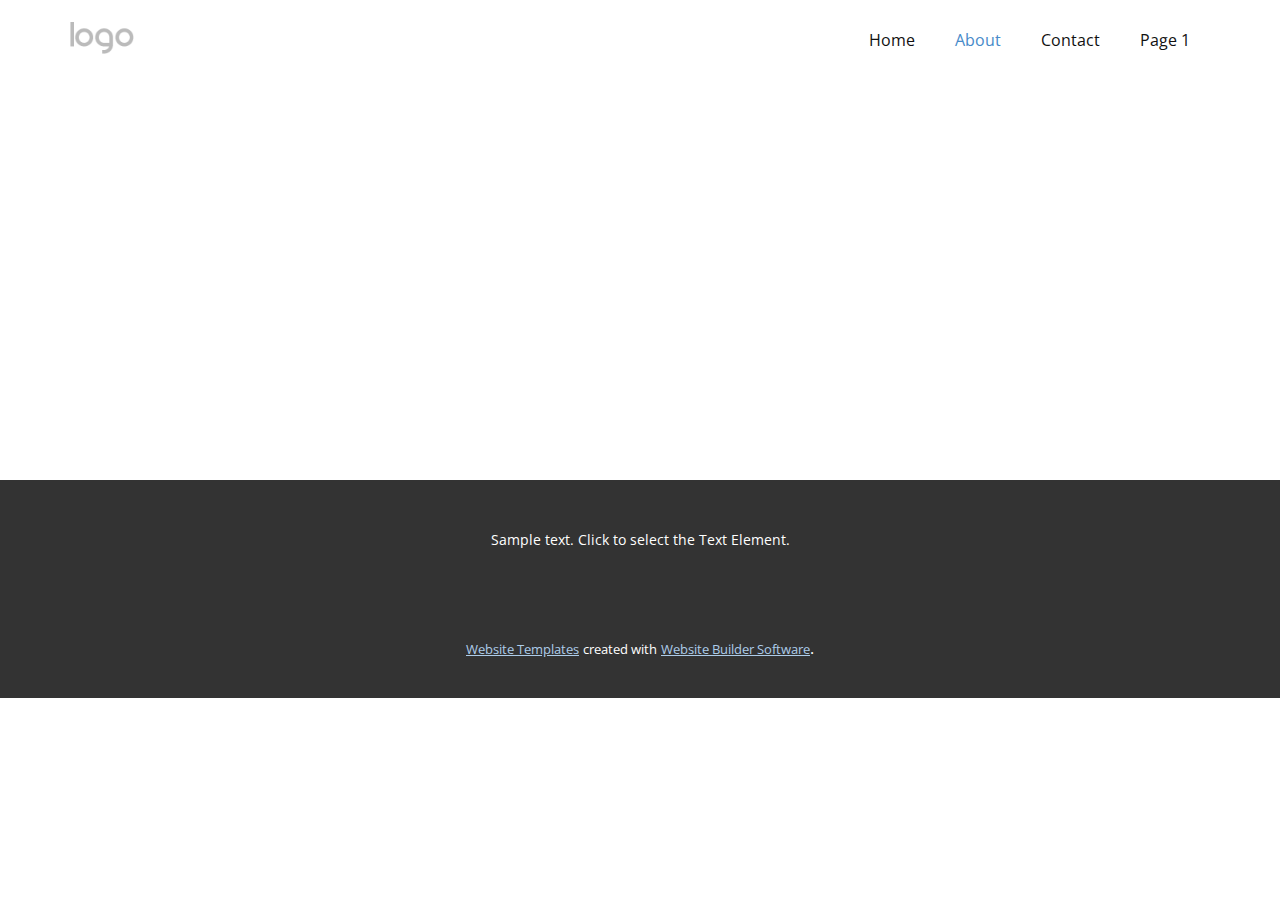
<file: index/About.html>
<!DOCTYPE html>
<html style="font-size: 16px;" lang="en"><head>
    <meta name="viewport" content="width=device-width, initial-scale=1.0">
    <meta charset="utf-8">
    <meta name="keywords" content="">
    <meta name="description" content="">
    <title>About</title>
    <link rel="stylesheet" href="nicepage.css" media="screen">
<link rel="stylesheet" href="About.css" media="screen">
    <script class="u-script" type="text/javascript" src="jquery.js" defer=""></script>
    <script class="u-script" type="text/javascript" src="nicepage.js" defer=""></script>
    <meta name="generator" content="Nicepage 5.3.2, nicepage.com">
    <link id="u-theme-google-font" rel="stylesheet" href="https://fonts.googleapis.com/css?family=Roboto:100,100i,300,300i,400,400i,500,500i,700,700i,900,900i|Open+Sans:300,300i,400,400i,500,500i,600,600i,700,700i,800,800i">
    
    
    <script type="application/ld+json">{
		"@context": "http://schema.org",
		"@type": "Organization",
		"name": "",
		"logo": "images/default-logo.png"
}</script>
    <meta name="theme-color" content="#478ac9">
    <meta property="og:title" content="About">
    <meta property="og:type" content="website">
  </head>
  <body class="u-body u-xl-mode" data-lang="en"><header class="u-clearfix u-header u-header" id="sec-10af"><div class="u-clearfix u-sheet u-valign-middle u-sheet-1">
        <a href="https://nicepage.com" class="u-image u-logo u-image-1">
          <img src="images/default-logo.png" class="u-logo-image u-logo-image-1">
        </a>
        <nav class="u-menu u-menu-dropdown u-offcanvas u-menu-1">
          <div class="menu-collapse" style="font-size: 1rem; letter-spacing: 0px;">
            <a class="u-button-style u-custom-left-right-menu-spacing u-custom-padding-bottom u-custom-top-bottom-menu-spacing u-nav-link u-text-active-palette-1-base u-text-hover-palette-2-base" href="#">
              <svg class="u-svg-link" viewBox="0 0 24 24"><use xmlns:xlink="http://www.w3.org/1999/xlink" xlink:href="#menu-hamburger"></use></svg>
              <svg class="u-svg-content" version="1.1" id="menu-hamburger" viewBox="0 0 16 16" x="0px" y="0px" xmlns:xlink="http://www.w3.org/1999/xlink" xmlns="http://www.w3.org/2000/svg"><g><rect y="1" width="16" height="2"></rect><rect y="7" width="16" height="2"></rect><rect y="13" width="16" height="2"></rect>
</g></svg>
            </a>
          </div>
          <div class="u-nav-container">
            <ul class="u-nav u-unstyled u-nav-1"><li class="u-nav-item"><a class="u-button-style u-nav-link u-text-active-palette-1-base u-text-hover-palette-2-base" href="Home.html" style="padding: 10px 20px;">Home</a>
</li><li class="u-nav-item"><a class="u-button-style u-nav-link u-text-active-palette-1-base u-text-hover-palette-2-base" href="About.html" style="padding: 10px 20px;">About</a>
</li><li class="u-nav-item"><a class="u-button-style u-nav-link u-text-active-palette-1-base u-text-hover-palette-2-base" href="Contact.html" style="padding: 10px 20px;">Contact</a>
</li><li class="u-nav-item"><a class="u-button-style u-nav-link u-text-active-palette-1-base u-text-hover-palette-2-base" href="Page-1.html" style="padding: 10px 20px;">Page 1</a>
</li></ul>
          </div>
          <div class="u-nav-container-collapse">
            <div class="u-black u-container-style u-inner-container-layout u-opacity u-opacity-95 u-sidenav">
              <div class="u-inner-container-layout u-sidenav-overflow">
                <div class="u-menu-close"></div>
                <ul class="u-align-center u-nav u-popupmenu-items u-unstyled u-nav-2"><li class="u-nav-item"><a class="u-button-style u-nav-link" href="Home.html">Home</a>
</li><li class="u-nav-item"><a class="u-button-style u-nav-link" href="About.html">About</a>
</li><li class="u-nav-item"><a class="u-button-style u-nav-link" href="Contact.html">Contact</a>
</li><li class="u-nav-item"><a class="u-button-style u-nav-link" href="Page-1.html">Page 1</a>
</li></ul>
              </div>
            </div>
            <div class="u-black u-menu-overlay u-opacity u-opacity-70"></div>
          </div>
        </nav>
      </div></header>
    <section class="u-clearfix u-section-1" id="sec-4f0a">
      <div class="u-clearfix u-sheet u-sheet-1"></div>
    </section>
    
    
    <footer class="u-align-center u-clearfix u-footer u-grey-80 u-footer" id="sec-4f4c"><div class="u-clearfix u-sheet u-sheet-1">
        <p class="u-small-text u-text u-text-variant u-text-1">Sample text. Click to select the Text Element.</p>
      </div></footer>
    <section class="u-backlink u-clearfix u-grey-80">
      <a class="u-link" href="https://nicepage.com/website-templates" target="_blank">
        <span>Website Templates</span>
      </a>
      <p class="u-text">
        <span>created with</span>
      </p>
      <a class="u-link" href="" target="_blank">
        <span>Website Builder Software</span>
      </a>. 
    </section>
  
</body></html>
</file>
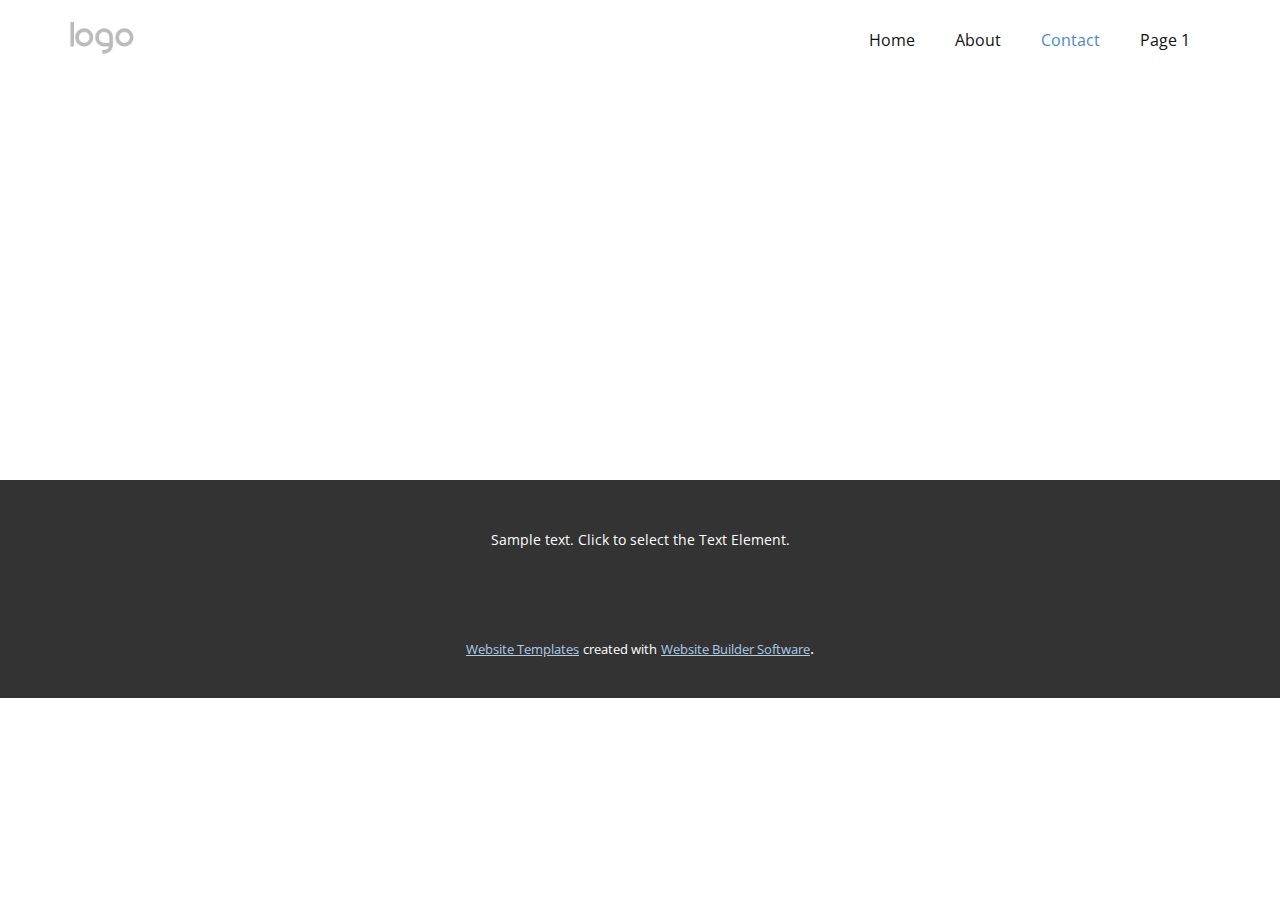
<file: index/Contact.html>
<!DOCTYPE html>
<html style="font-size: 16px;" lang="en"><head>
    <meta name="viewport" content="width=device-width, initial-scale=1.0">
    <meta charset="utf-8">
    <meta name="keywords" content="">
    <meta name="description" content="">
    <title>Contact</title>
    <link rel="stylesheet" href="nicepage.css" media="screen">
<link rel="stylesheet" href="Contact.css" media="screen">
    <script class="u-script" type="text/javascript" src="jquery.js" defer=""></script>
    <script class="u-script" type="text/javascript" src="nicepage.js" defer=""></script>
    <meta name="generator" content="Nicepage 5.3.2, nicepage.com">
    <link id="u-theme-google-font" rel="stylesheet" href="https://fonts.googleapis.com/css?family=Roboto:100,100i,300,300i,400,400i,500,500i,700,700i,900,900i|Open+Sans:300,300i,400,400i,500,500i,600,600i,700,700i,800,800i">
    
    
    <script type="application/ld+json">{
		"@context": "http://schema.org",
		"@type": "Organization",
		"name": "",
		"logo": "images/default-logo.png"
}</script>
    <meta name="theme-color" content="#478ac9">
    <meta property="og:title" content="Contact">
    <meta property="og:type" content="website">
  </head>
  <body class="u-body u-xl-mode" data-lang="en"><header class="u-clearfix u-header u-header" id="sec-10af"><div class="u-clearfix u-sheet u-valign-middle u-sheet-1">
        <a href="https://nicepage.com" class="u-image u-logo u-image-1">
          <img src="images/default-logo.png" class="u-logo-image u-logo-image-1">
        </a>
        <nav class="u-menu u-menu-dropdown u-offcanvas u-menu-1">
          <div class="menu-collapse" style="font-size: 1rem; letter-spacing: 0px;">
            <a class="u-button-style u-custom-left-right-menu-spacing u-custom-padding-bottom u-custom-top-bottom-menu-spacing u-nav-link u-text-active-palette-1-base u-text-hover-palette-2-base" href="#">
              <svg class="u-svg-link" viewBox="0 0 24 24"><use xmlns:xlink="http://www.w3.org/1999/xlink" xlink:href="#menu-hamburger"></use></svg>
              <svg class="u-svg-content" version="1.1" id="menu-hamburger" viewBox="0 0 16 16" x="0px" y="0px" xmlns:xlink="http://www.w3.org/1999/xlink" xmlns="http://www.w3.org/2000/svg"><g><rect y="1" width="16" height="2"></rect><rect y="7" width="16" height="2"></rect><rect y="13" width="16" height="2"></rect>
</g></svg>
            </a>
          </div>
          <div class="u-nav-container">
            <ul class="u-nav u-unstyled u-nav-1"><li class="u-nav-item"><a class="u-button-style u-nav-link u-text-active-palette-1-base u-text-hover-palette-2-base" href="Home.html" style="padding: 10px 20px;">Home</a>
</li><li class="u-nav-item"><a class="u-button-style u-nav-link u-text-active-palette-1-base u-text-hover-palette-2-base" href="About.html" style="padding: 10px 20px;">About</a>
</li><li class="u-nav-item"><a class="u-button-style u-nav-link u-text-active-palette-1-base u-text-hover-palette-2-base" href="Contact.html" style="padding: 10px 20px;">Contact</a>
</li><li class="u-nav-item"><a class="u-button-style u-nav-link u-text-active-palette-1-base u-text-hover-palette-2-base" href="Page-1.html" style="padding: 10px 20px;">Page 1</a>
</li></ul>
          </div>
          <div class="u-nav-container-collapse">
            <div class="u-black u-container-style u-inner-container-layout u-opacity u-opacity-95 u-sidenav">
              <div class="u-inner-container-layout u-sidenav-overflow">
                <div class="u-menu-close"></div>
                <ul class="u-align-center u-nav u-popupmenu-items u-unstyled u-nav-2"><li class="u-nav-item"><a class="u-button-style u-nav-link" href="Home.html">Home</a>
</li><li class="u-nav-item"><a class="u-button-style u-nav-link" href="About.html">About</a>
</li><li class="u-nav-item"><a class="u-button-style u-nav-link" href="Contact.html">Contact</a>
</li><li class="u-nav-item"><a class="u-button-style u-nav-link" href="Page-1.html">Page 1</a>
</li></ul>
              </div>
            </div>
            <div class="u-black u-menu-overlay u-opacity u-opacity-70"></div>
          </div>
        </nav>
      </div></header>
    <section class="u-clearfix u-section-1" id="sec-3d4c">
      <div class="u-clearfix u-sheet u-sheet-1"></div>
    </section>
    
    
    <footer class="u-align-center u-clearfix u-footer u-grey-80 u-footer" id="sec-4f4c"><div class="u-clearfix u-sheet u-sheet-1">
        <p class="u-small-text u-text u-text-variant u-text-1">Sample text. Click to select the Text Element.</p>
      </div></footer>
    <section class="u-backlink u-clearfix u-grey-80">
      <a class="u-link" href="https://nicepage.com/website-templates" target="_blank">
        <span>Website Templates</span>
      </a>
      <p class="u-text">
        <span>created with</span>
      </p>
      <a class="u-link" href="" target="_blank">
        <span>Website Builder Software</span>
      </a>. 
    </section>
  
</body></html>
</file>
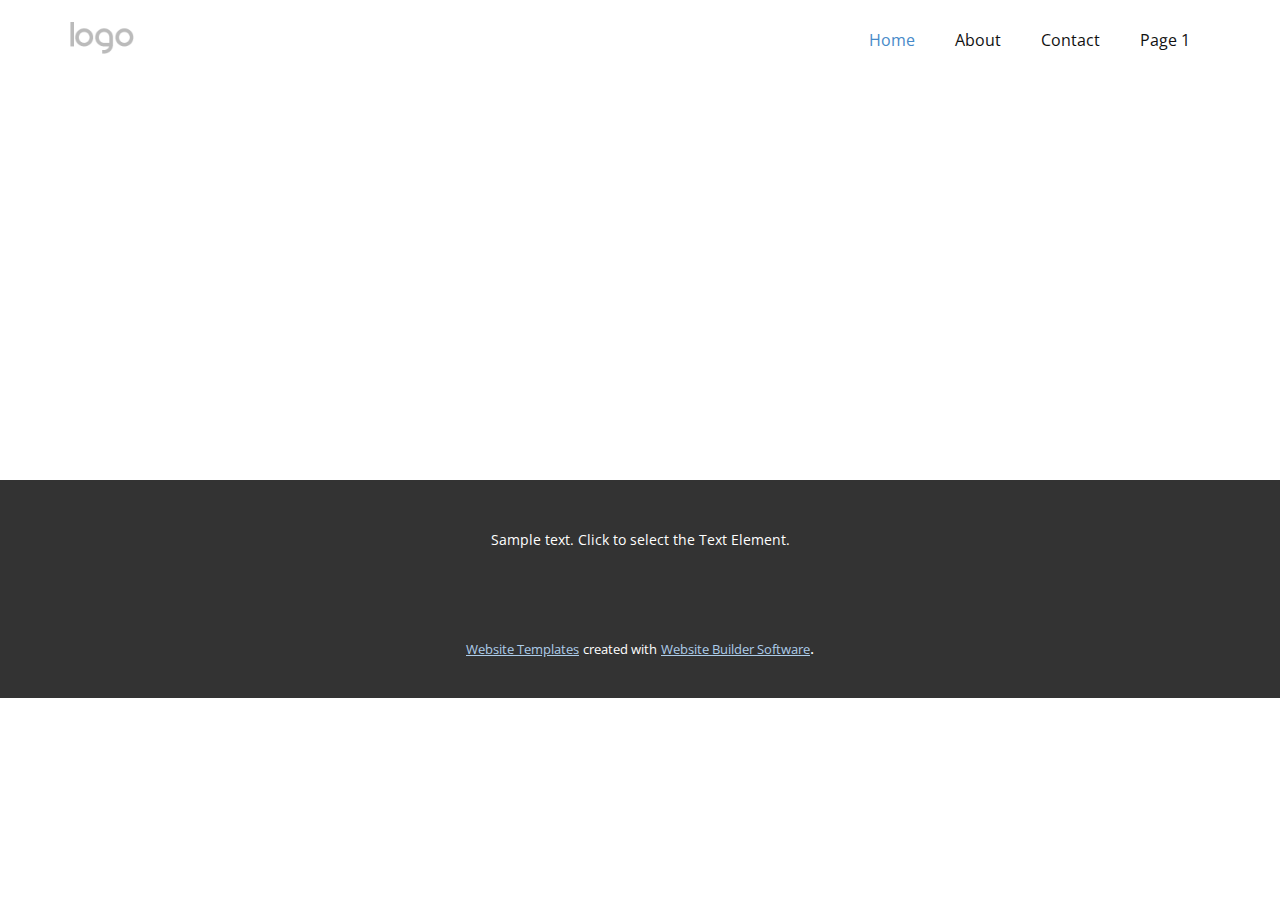
<file: index/Home.html>
<!DOCTYPE html>
<html style="font-size: 16px;" lang="en"><head>
    <meta name="viewport" content="width=device-width, initial-scale=1.0">
    <meta charset="utf-8">
    <meta name="keywords" content="">
    <meta name="description" content="">
    <title>Home</title>
    <link rel="stylesheet" href="nicepage.css" media="screen">
<link rel="stylesheet" href="Home.css" media="screen">
    <script class="u-script" type="text/javascript" src="jquery.js" defer=""></script>
    <script class="u-script" type="text/javascript" src="nicepage.js" defer=""></script>
    <meta name="generator" content="Nicepage 5.3.2, nicepage.com">
    <link id="u-theme-google-font" rel="stylesheet" href="https://fonts.googleapis.com/css?family=Roboto:100,100i,300,300i,400,400i,500,500i,700,700i,900,900i|Open+Sans:300,300i,400,400i,500,500i,600,600i,700,700i,800,800i">
    
    
    <script type="application/ld+json">{
		"@context": "http://schema.org",
		"@type": "Organization",
		"name": "",
		"logo": "images/default-logo.png"
}</script>
    <meta name="theme-color" content="#478ac9">
    <meta property="og:title" content="Home">
    <meta property="og:type" content="website">
  </head>
  <body class="u-body u-xl-mode" data-lang="en"><header class="u-clearfix u-header u-header" id="sec-10af"><div class="u-clearfix u-sheet u-valign-middle u-sheet-1">
        <a href="https://nicepage.com" class="u-image u-logo u-image-1">
          <img src="images/default-logo.png" class="u-logo-image u-logo-image-1">
        </a>
        <nav class="u-menu u-menu-dropdown u-offcanvas u-menu-1">
          <div class="menu-collapse" style="font-size: 1rem; letter-spacing: 0px;">
            <a class="u-button-style u-custom-left-right-menu-spacing u-custom-padding-bottom u-custom-top-bottom-menu-spacing u-nav-link u-text-active-palette-1-base u-text-hover-palette-2-base" href="#">
              <svg class="u-svg-link" viewBox="0 0 24 24"><use xmlns:xlink="http://www.w3.org/1999/xlink" xlink:href="#menu-hamburger"></use></svg>
              <svg class="u-svg-content" version="1.1" id="menu-hamburger" viewBox="0 0 16 16" x="0px" y="0px" xmlns:xlink="http://www.w3.org/1999/xlink" xmlns="http://www.w3.org/2000/svg"><g><rect y="1" width="16" height="2"></rect><rect y="7" width="16" height="2"></rect><rect y="13" width="16" height="2"></rect>
</g></svg>
            </a>
          </div>
          <div class="u-nav-container">
            <ul class="u-nav u-unstyled u-nav-1"><li class="u-nav-item"><a class="u-button-style u-nav-link u-text-active-palette-1-base u-text-hover-palette-2-base" href="Home.html" style="padding: 10px 20px;">Home</a>
</li><li class="u-nav-item"><a class="u-button-style u-nav-link u-text-active-palette-1-base u-text-hover-palette-2-base" href="About.html" style="padding: 10px 20px;">About</a>
</li><li class="u-nav-item"><a class="u-button-style u-nav-link u-text-active-palette-1-base u-text-hover-palette-2-base" href="Contact.html" style="padding: 10px 20px;">Contact</a>
</li><li class="u-nav-item"><a class="u-button-style u-nav-link u-text-active-palette-1-base u-text-hover-palette-2-base" href="Page-1.html" style="padding: 10px 20px;">Page 1</a>
</li></ul>
          </div>
          <div class="u-nav-container-collapse">
            <div class="u-black u-container-style u-inner-container-layout u-opacity u-opacity-95 u-sidenav">
              <div class="u-inner-container-layout u-sidenav-overflow">
                <div class="u-menu-close"></div>
                <ul class="u-align-center u-nav u-popupmenu-items u-unstyled u-nav-2"><li class="u-nav-item"><a class="u-button-style u-nav-link" href="Home.html">Home</a>
</li><li class="u-nav-item"><a class="u-button-style u-nav-link" href="About.html">About</a>
</li><li class="u-nav-item"><a class="u-button-style u-nav-link" href="Contact.html">Contact</a>
</li><li class="u-nav-item"><a class="u-button-style u-nav-link" href="Page-1.html">Page 1</a>
</li></ul>
              </div>
            </div>
            <div class="u-black u-menu-overlay u-opacity u-opacity-70"></div>
          </div>
        </nav>
      </div></header>
    <section class="u-clearfix u-section-1" id="sec-7d94">
      <div class="u-clearfix u-sheet u-sheet-1"></div>
    </section>
    
    
    <footer class="u-align-center u-clearfix u-footer u-grey-80 u-footer" id="sec-4f4c"><div class="u-clearfix u-sheet u-sheet-1">
        <p class="u-small-text u-text u-text-variant u-text-1">Sample text. Click to select the Text Element.</p>
      </div></footer>
    <section class="u-backlink u-clearfix u-grey-80">
      <a class="u-link" href="https://nicepage.com/website-templates" target="_blank">
        <span>Website Templates</span>
      </a>
      <p class="u-text">
        <span>created with</span>
      </p>
      <a class="u-link" href="" target="_blank">
        <span>Website Builder Software</span>
      </a>. 
    </section>
  
</body></html>
</file>
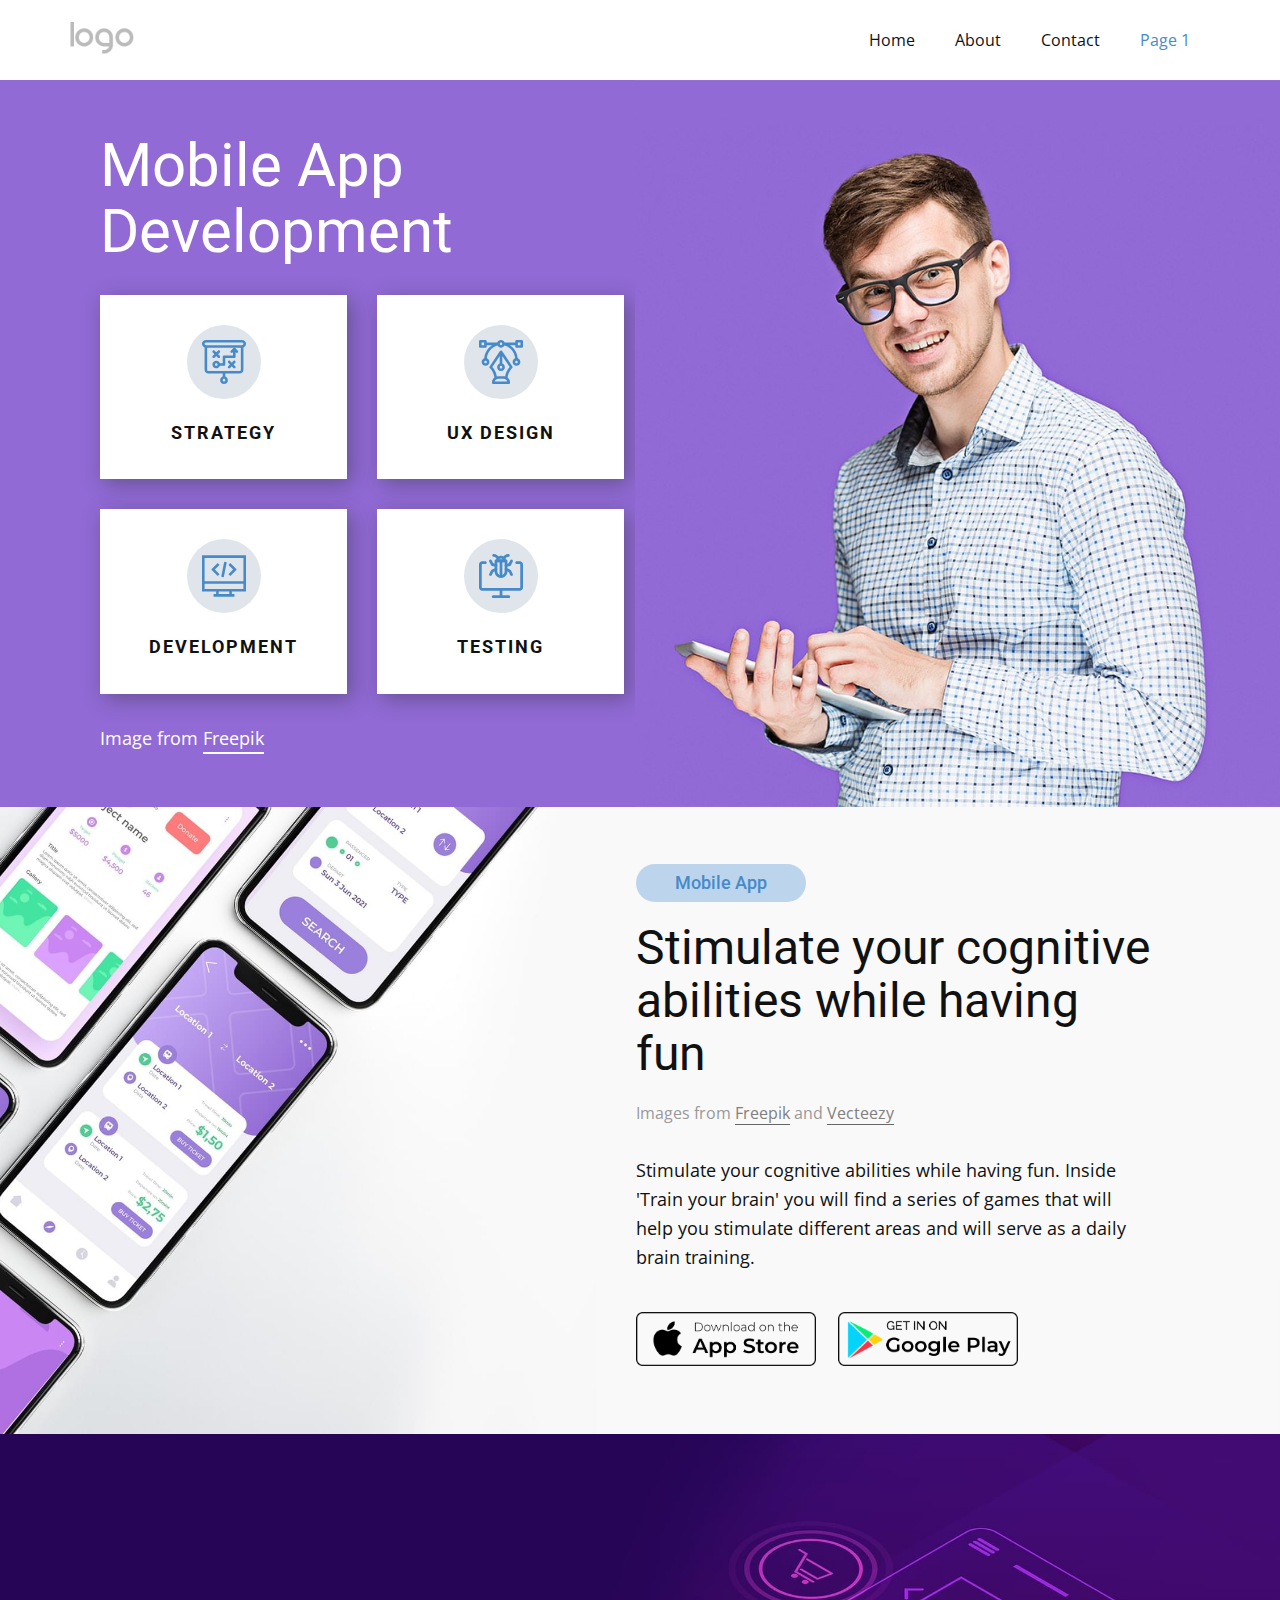
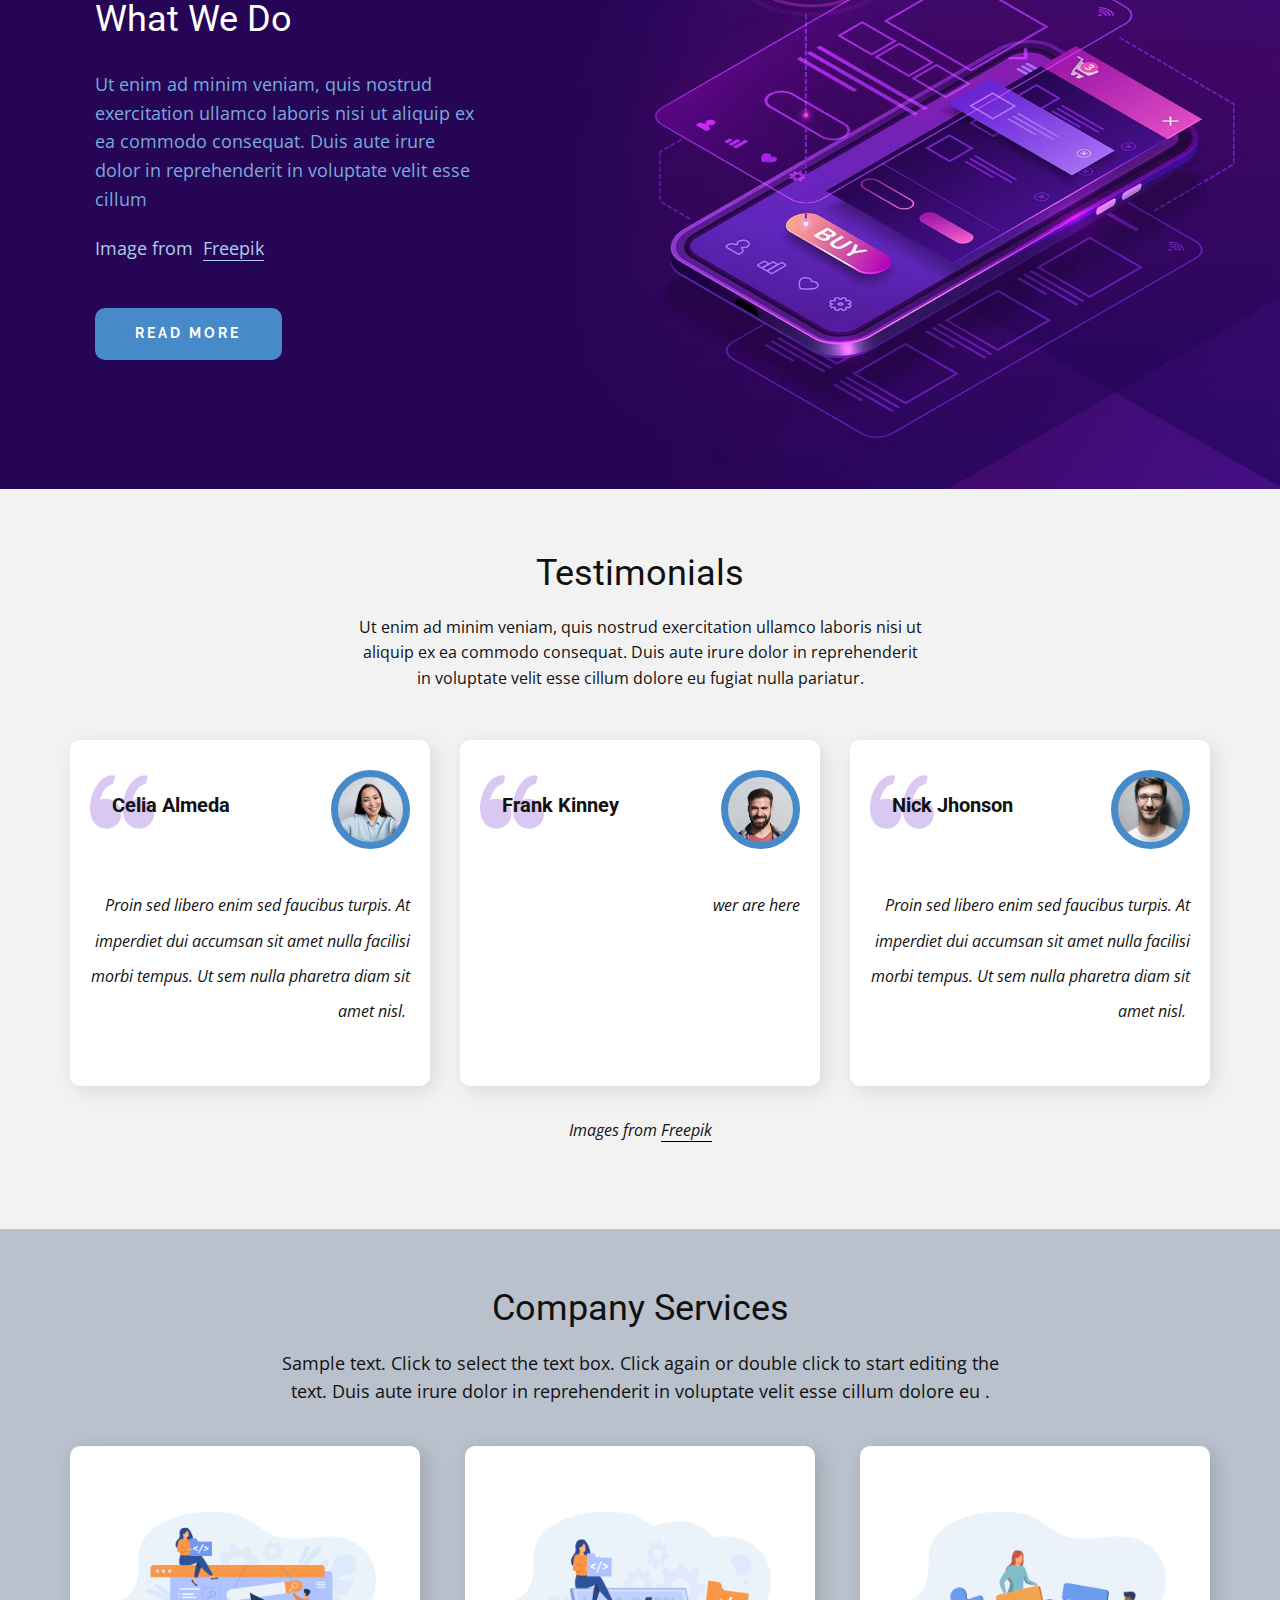
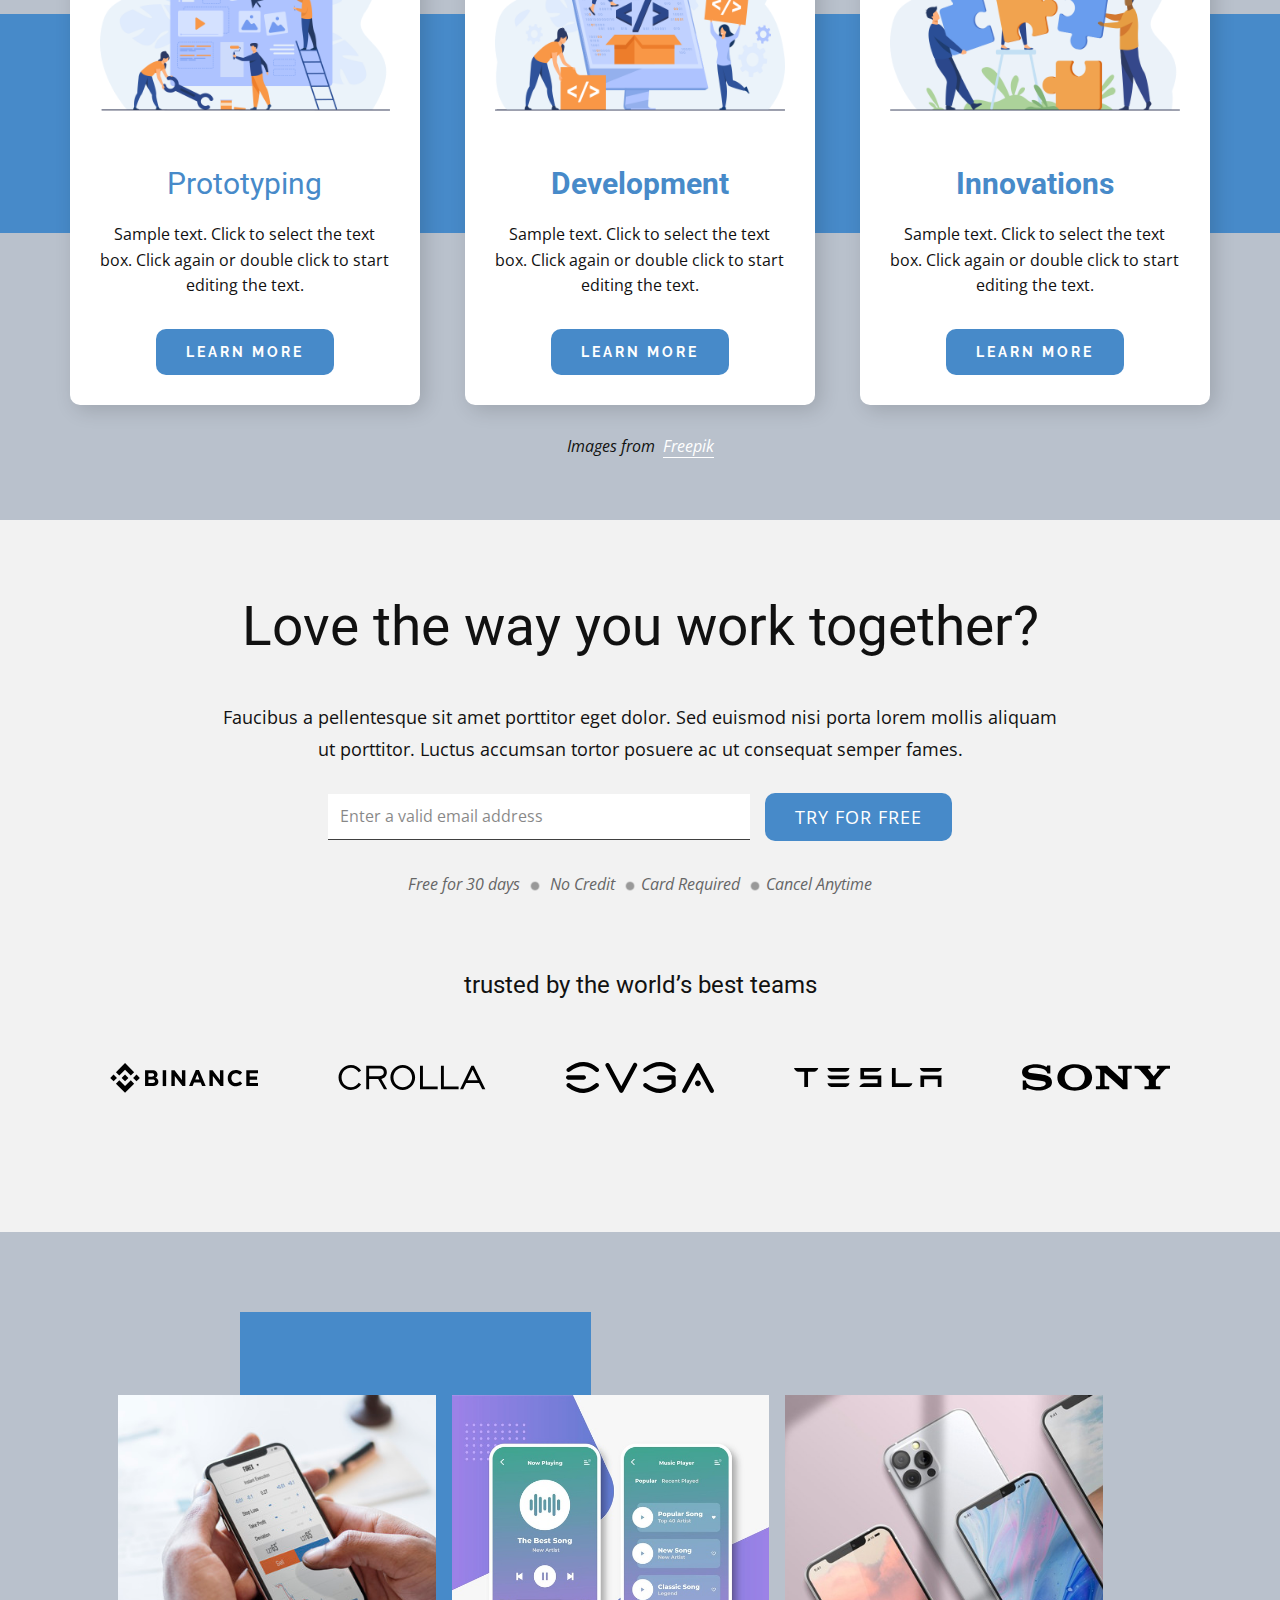
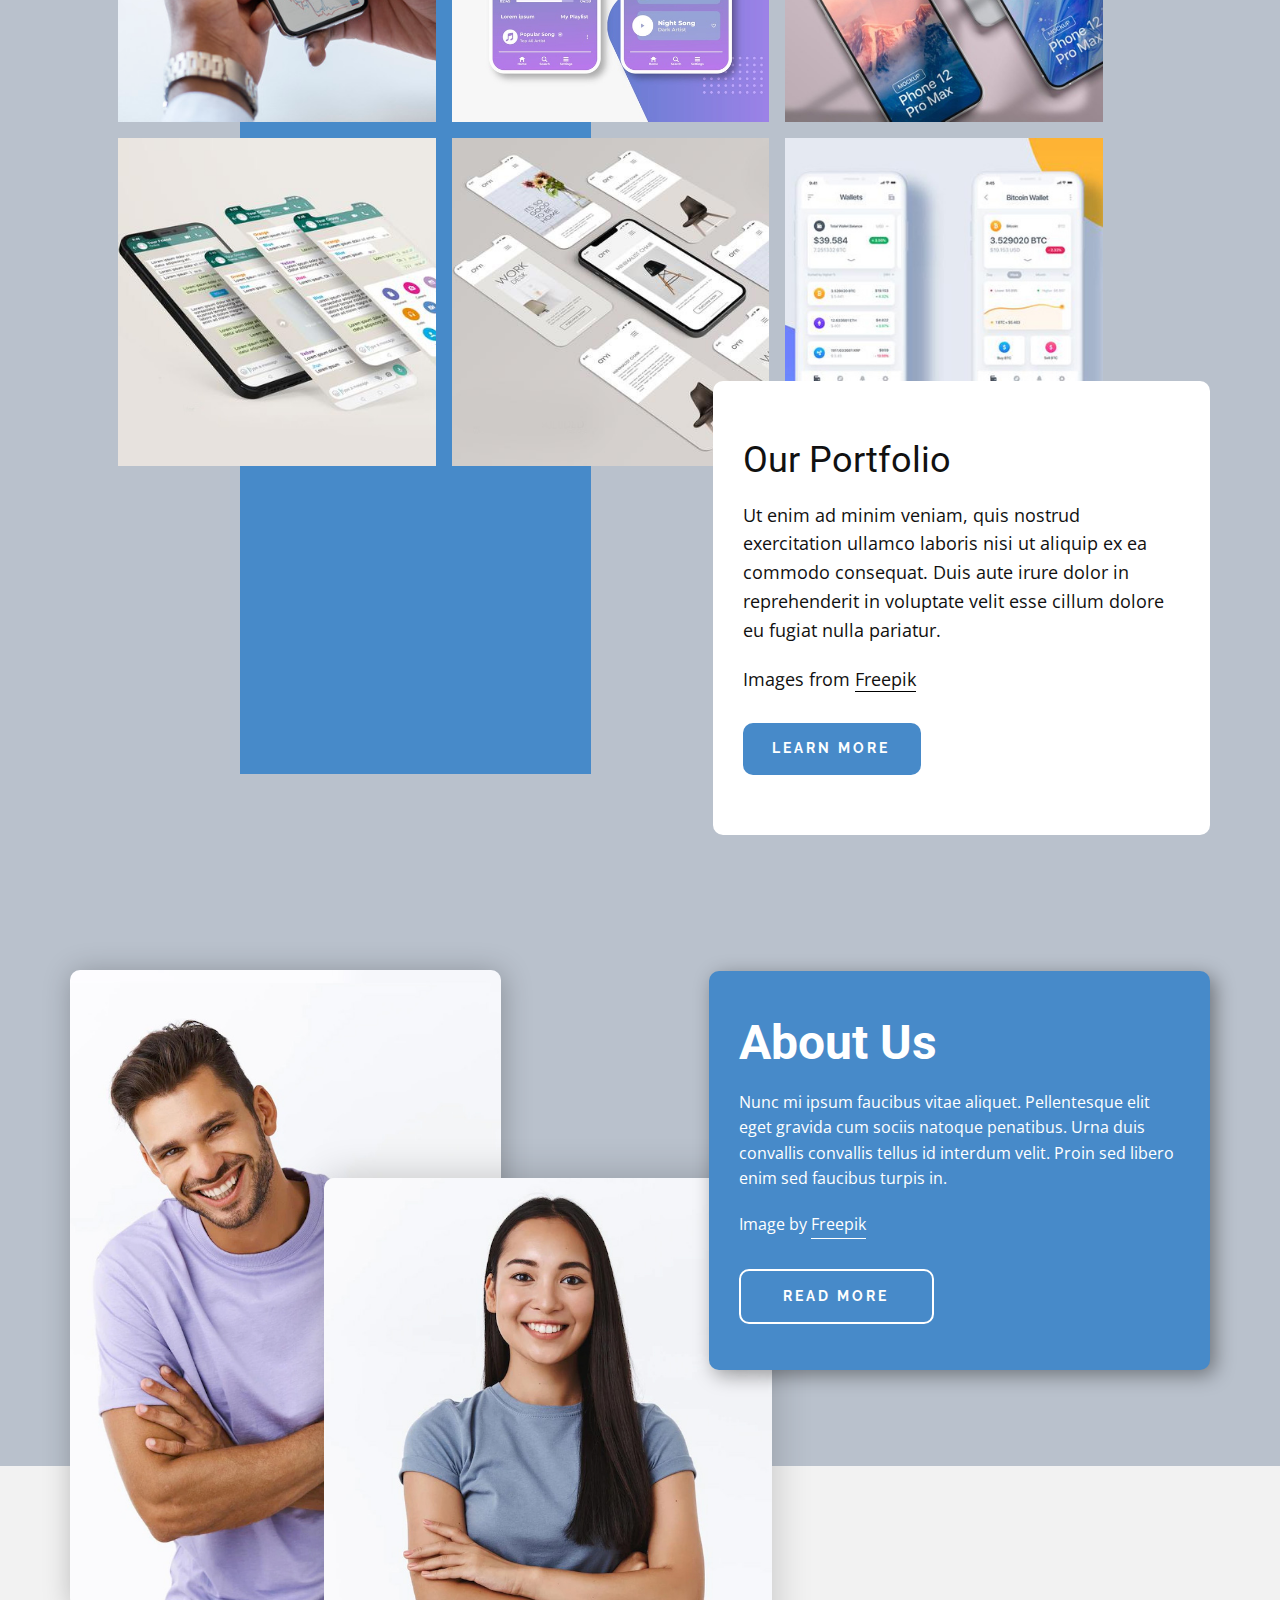
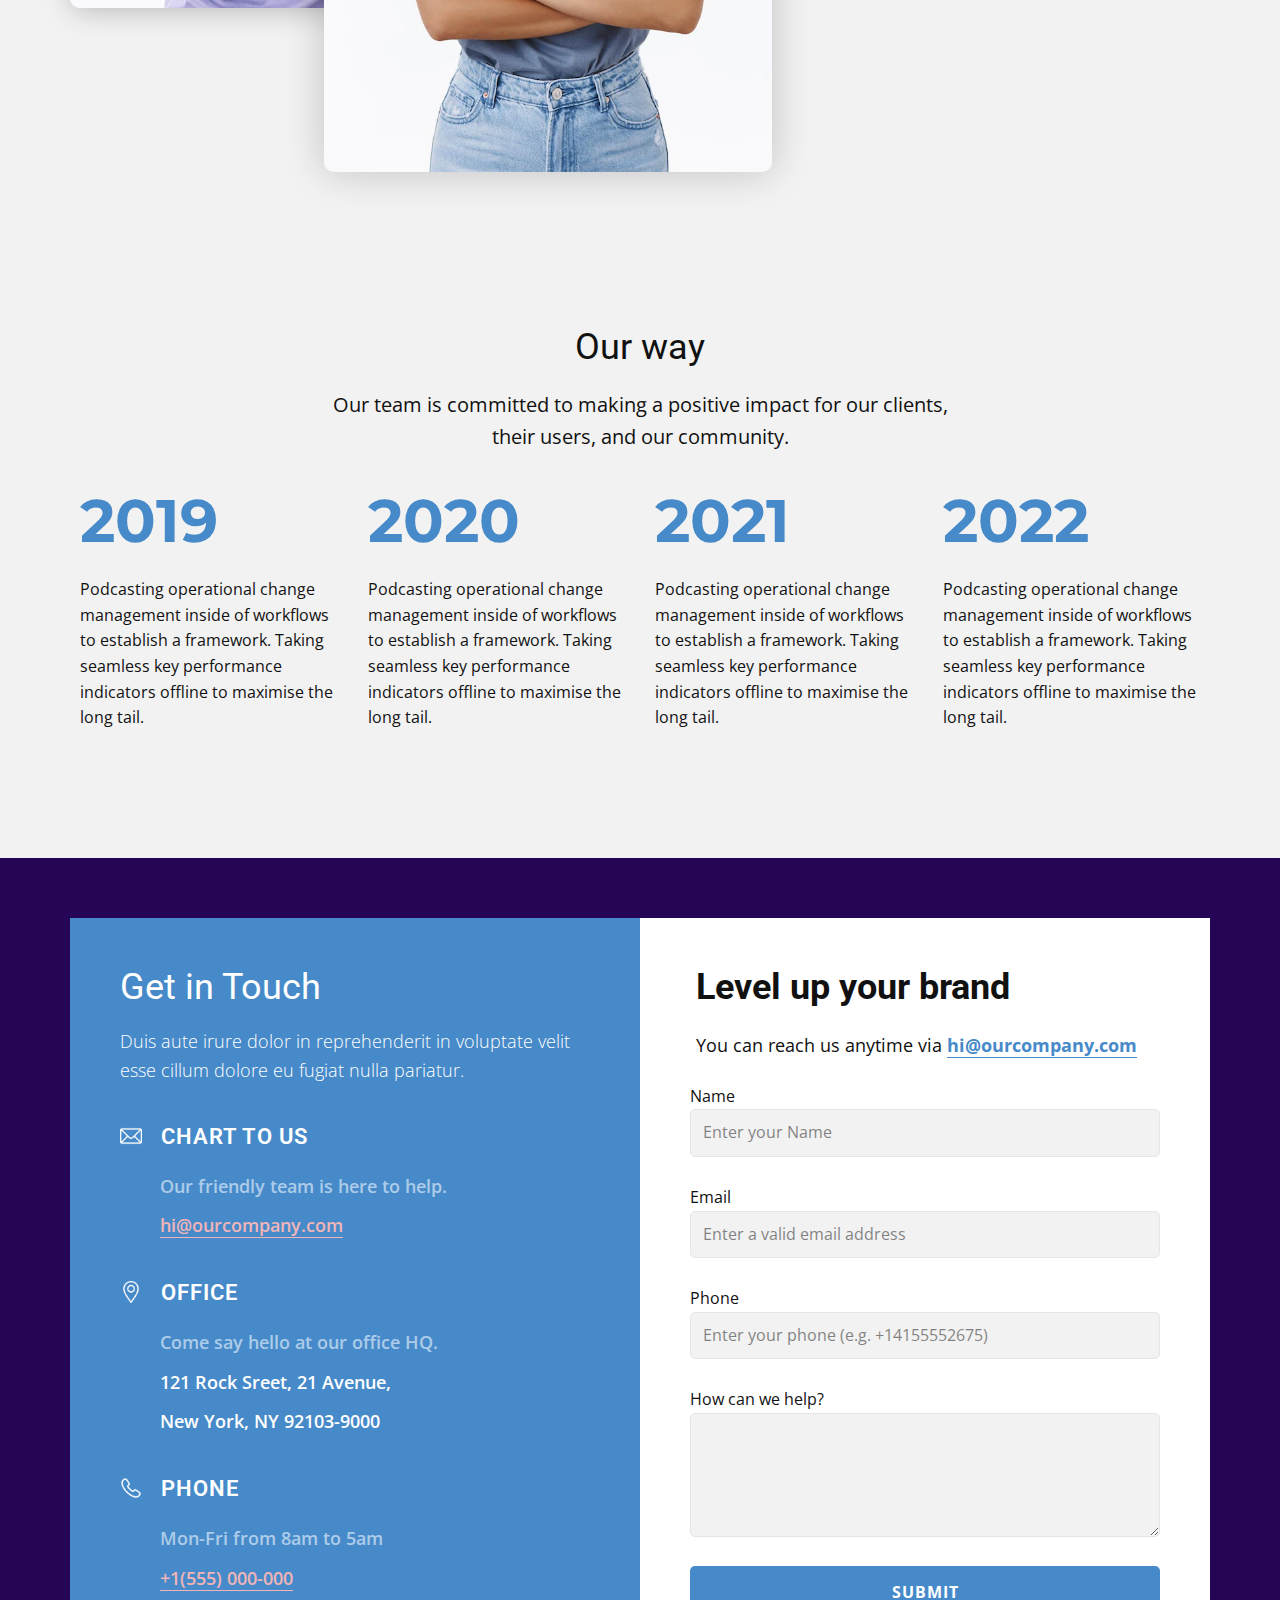
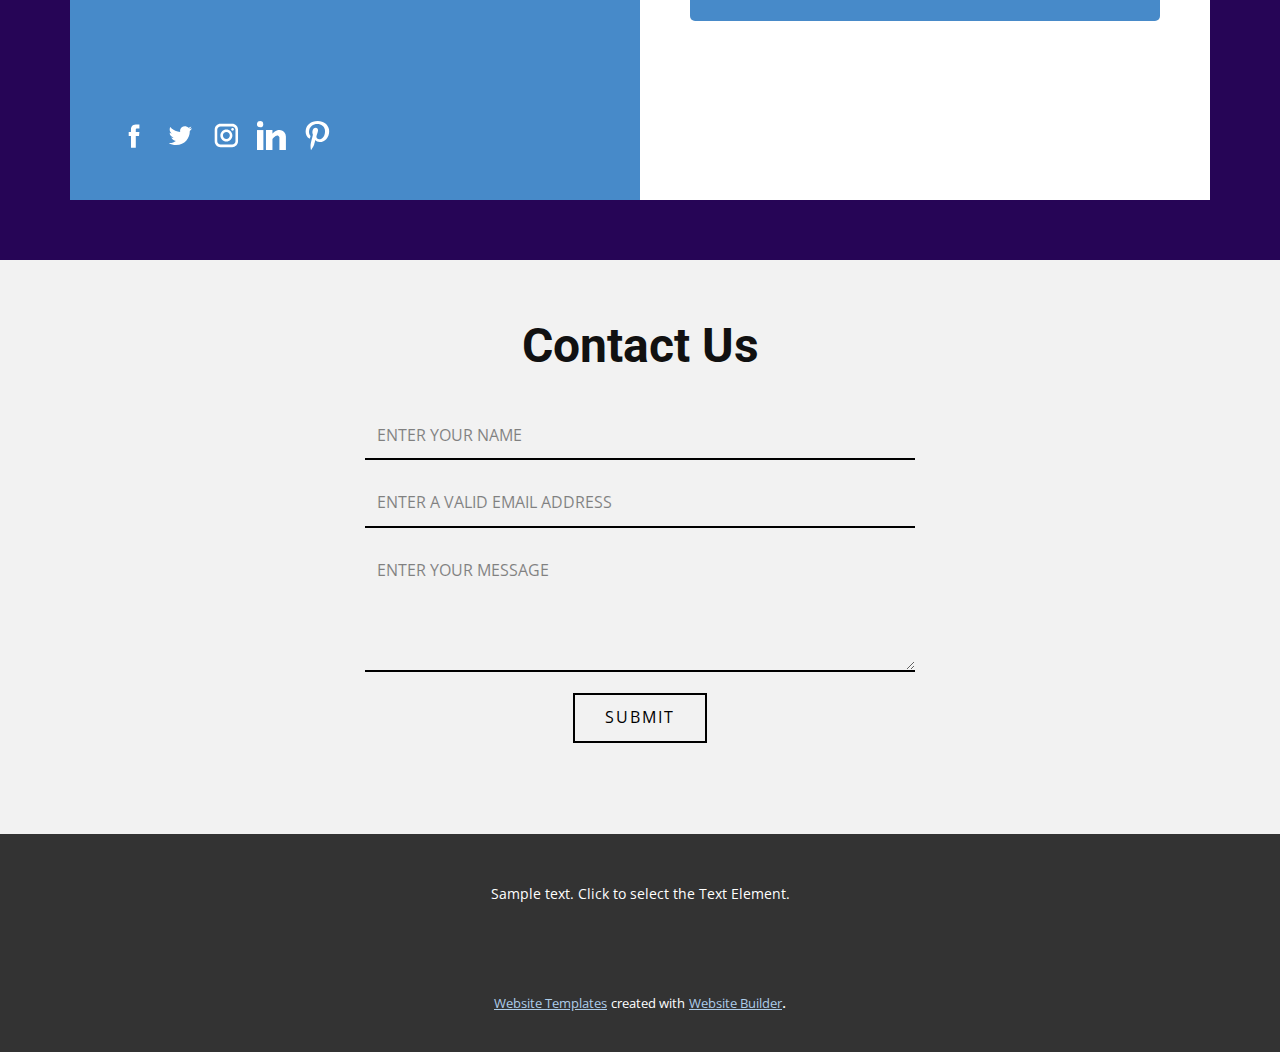
<file: index/Page-1.html>
<!DOCTYPE html>
<html style="font-size: 16px;" lang="en"><head>
    <meta name="viewport" content="width=device-width, initial-scale=1.0">
    <meta charset="utf-8">
    <meta name="keywords" content="Mobile App Development, ​Stimulate your cognitive abilities while having fun, What We Do, Testimonials, Company Services, ​Love the way you work together?, Our Portfolio, About Us, ​Our way, Get in Touch, ​Level up your brand">
    <meta name="description" content="">
    <title>Page 1</title>
    <link rel="stylesheet" href="nicepage.css" media="screen">
<link rel="stylesheet" href="Page-1.css" media="screen">
    <script class="u-script" type="text/javascript" src="jquery.js" defer=""></script>
    <script class="u-script" type="text/javascript" src="nicepage.js" defer=""></script>
    <meta name="generator" content="Nicepage 5.3.2, nicepage.com">
    <meta name="referrer" content="origin">
    <link id="u-theme-google-font" rel="stylesheet" href="https://fonts.googleapis.com/css?family=Roboto:100,100i,300,300i,400,400i,500,500i,700,700i,900,900i|Open+Sans:300,300i,400,400i,500,500i,600,600i,700,700i,800,800i">
    <link id="u-page-google-font" rel="stylesheet" href="https://fonts.googleapis.com/css?family=Raleway:100,100i,200,200i,300,300i,400,400i,500,500i,600,600i,700,700i,800,800i,900,900i|Montserrat:100,100i,200,200i,300,300i,400,400i,500,500i,600,600i,700,700i,800,800i,900,900i">
    
    
    
    
    
    
    
    
    
    
    
    
    <script type="application/ld+json">{
		"@context": "http://schema.org",
		"@type": "Organization",
		"name": "",
		"logo": "images/default-logo.png"
}</script>
    <meta name="theme-color" content="#478ac9">
    <meta property="og:title" content="Page 1">
    <meta property="og:type" content="website">
  </head>
  <body class="u-body u-xl-mode" data-lang="en"><header class="u-clearfix u-header u-header" id="sec-10af"><div class="u-clearfix u-sheet u-valign-middle u-sheet-1">
        <a href="https://nicepage.com" class="u-image u-logo u-image-1">
          <img src="images/default-logo.png" class="u-logo-image u-logo-image-1">
        </a>
        <nav class="u-menu u-menu-dropdown u-offcanvas u-menu-1">
          <div class="menu-collapse" style="font-size: 1rem; letter-spacing: 0px;">
            <a class="u-button-style u-custom-left-right-menu-spacing u-custom-padding-bottom u-custom-top-bottom-menu-spacing u-nav-link u-text-active-palette-1-base u-text-hover-palette-2-base" href="#">
              <svg class="u-svg-link" viewBox="0 0 24 24"><use xmlns:xlink="http://www.w3.org/1999/xlink" xlink:href="#menu-hamburger"></use></svg>
              <svg class="u-svg-content" version="1.1" id="menu-hamburger" viewBox="0 0 16 16" x="0px" y="0px" xmlns:xlink="http://www.w3.org/1999/xlink" xmlns="http://www.w3.org/2000/svg"><g><rect y="1" width="16" height="2"></rect><rect y="7" width="16" height="2"></rect><rect y="13" width="16" height="2"></rect>
</g></svg>
            </a>
          </div>
          <div class="u-nav-container">
            <ul class="u-nav u-unstyled u-nav-1"><li class="u-nav-item"><a class="u-button-style u-nav-link u-text-active-palette-1-base u-text-hover-palette-2-base" href="Home.html" style="padding: 10px 20px;">Home</a>
</li><li class="u-nav-item"><a class="u-button-style u-nav-link u-text-active-palette-1-base u-text-hover-palette-2-base" href="About.html" style="padding: 10px 20px;">About</a>
</li><li class="u-nav-item"><a class="u-button-style u-nav-link u-text-active-palette-1-base u-text-hover-palette-2-base" href="Contact.html" style="padding: 10px 20px;">Contact</a>
</li><li class="u-nav-item"><a class="u-button-style u-nav-link u-text-active-palette-1-base u-text-hover-palette-2-base" href="Page-1.html" style="padding: 10px 20px;">Page 1</a>
</li></ul>
          </div>
          <div class="u-nav-container-collapse">
            <div class="u-black u-container-style u-inner-container-layout u-opacity u-opacity-95 u-sidenav">
              <div class="u-inner-container-layout u-sidenav-overflow">
                <div class="u-menu-close"></div>
                <ul class="u-align-center u-nav u-popupmenu-items u-unstyled u-nav-2"><li class="u-nav-item"><a class="u-button-style u-nav-link" href="Home.html">Home</a>
</li><li class="u-nav-item"><a class="u-button-style u-nav-link" href="About.html">About</a>
</li><li class="u-nav-item"><a class="u-button-style u-nav-link" href="Contact.html">Contact</a>
</li><li class="u-nav-item"><a class="u-button-style u-nav-link" href="Page-1.html">Page 1</a>
</li></ul>
              </div>
            </div>
            <div class="u-black u-menu-overlay u-opacity u-opacity-70"></div>
          </div>
        </nav>
      </div></header>
    <section class="u-clearfix u-image u-section-1" id="sec-25ad" data-image-width="1920" data-image-height="1200">
      <div class="u-clearfix u-layout-wrap u-layout-wrap-1">
        <div class="u-layout">
          <div class="u-layout-row">
            <div class="u-container-align-left-lg u-container-align-left-md u-container-align-left-sm u-container-align-left-xl u-container-style u-layout-cell u-size-28-xl u-size-29-lg u-size-60-md u-size-60-sm u-size-60-xs u-layout-cell-1">
              <div class="u-container-layout u-valign-middle-lg u-valign-middle-md u-valign-middle-sm u-valign-middle-xl u-container-layout-1">
                <h1 class="u-align-left u-text u-text-body-alt-color u-text-1">Mobile App Development</h1>
                <div class="u-expanded-width-xs u-list u-list-1">
                  <div class="u-repeater u-repeater-1">
                    <div class="u-container-style u-list-item u-repeater-item u-video-cover u-white u-list-item-1">
                      <div class="u-container-layout u-similar-container u-valign-top u-container-layout-2"><span class="u-icon u-icon-circle u-palette-5-light-2 u-text-palette-1-base u-icon-1"><svg class="u-svg-link" preserveAspectRatio="xMidYMin slice" viewBox="0 0 512 512" style=""><use xmlns:xlink="http://www.w3.org/1999/xlink" xlink:href="#svg-da55"></use></svg><svg class="u-svg-content" viewBox="0 0 512 512" x="0px" y="0px" id="svg-da55" style="enable-background:new 0 0 512 512;"><g><g><path d="M386.607,304.394L367.213,285l19.393-19.393c5.859-5.858,5.859-15.356,0-21.214c-5.857-5.858-15.355-5.858-21.213,0    L346,263.787l-19.394-19.394c-5.857-5.858-15.355-5.858-21.213,0c-5.858,5.858-5.858,15.355,0,21.213L324.787,285l-19.393,19.393    c-5.858,5.858-5.858,15.355,0,21.213c5.857,5.857,15.355,5.858,21.213,0L346,306.213l19.394,19.394    c5.857,5.857,15.355,5.858,21.213,0C392.465,319.749,392.465,310.252,386.607,304.394z"></path>
</g>
</g><g><g><path d="M206.607,184.394L187.213,165l19.393-19.393c5.858-5.858,5.858-15.355,0-21.213c-5.857-5.858-15.355-5.858-21.213,0    L166,143.787l-19.394-19.394c-5.857-5.858-15.355-5.858-21.213,0c-5.858,5.858-5.858,15.355,0,21.213L144.787,165l-19.393,19.393    c-5.859,5.858-5.859,15.356,0,21.214c5.857,5.857,15.355,5.858,21.213,0L166,186.213l19.394,19.394    c5.857,5.857,15.355,5.858,21.213,0C212.465,199.749,212.465,190.252,206.607,184.394z"></path>
</g>
</g><g><g><path d="M416.606,124.394l-30-30c-0.029-0.029-0.06-0.052-0.089-0.081c-5.916-5.822-15.373-5.668-21.124,0.081l-30,30    c-5.858,5.858-5.858,15.355,0,21.213c5.857,5.858,15.355,5.858,21.213,0l4.394-4.394V180H256c-8.284,0-15,6.716-15,15v75h-32.58    c-6.192-17.459-22.865-30-42.42-30c-24.813,0-45,20.187-45,45s20.187,45,45,45c19.555,0,36.228-12.541,42.42-30H256    c8.284,0,15-6.716,15-15v-75h105c8.284,0,15-6.716,15-15v-53.787l4.394,4.394C398.322,148.535,402.161,150,406,150    s7.678-1.465,10.606-4.393C422.464,139.749,422.464,130.252,416.606,124.394z M166,300c-8.271,0-15-6.729-15-15s6.729-15,15-15    s15,6.729,15,15S174.271,300,166,300z"></path>
</g>
</g><g><g><path d="M467,0H45C20.187,0,0,20.187,0,45c0,19.555,12.541,36.228,30,42.42V345c0,24.813,20.187,45,45,45h166v34.58    c-17.459,6.192-30,22.865-30,42.42c0,24.813,20.187,45,45,45s45-20.187,45-45c0-19.555-12.541-36.228-30-42.42V390h166    c24.813,0,45-20.187,45-45V87.42c17.459-6.192,30-22.865,30-42.42C512,20.187,491.813,0,467,0z M256,482c-8.271,0-15-6.729-15-15    s6.729-15,15-15s15,6.729,15,15S264.271,482,256,482z M452,345c0,8.271-6.729,15-15,15H75c-8.271,0-15-6.729-15-15V90h392V345z     M467,60H45c-8.271,0-15-6.729-15-15s6.729-15,15-15h422c8.271,0,15,6.729,15,15S475.271,60,467,60z"></path>
</g>
</g></svg></span>
                        <h4 class="u-align-center u-text u-text-2">strategy</h4>
                      </div>
                    </div>
                    <div class="u-align-center u-container-style u-list-item u-repeater-item u-video-cover u-white u-list-item-2">
                      <div class="u-container-layout u-similar-container u-valign-top u-container-layout-3"><span class="u-icon u-icon-circle u-palette-5-light-2 u-text-palette-1-base u-icon-2"><svg class="u-svg-link" preserveAspectRatio="xMidYMin slice" viewBox="0 0 512 512" style=""><use xmlns:xlink="http://www.w3.org/1999/xlink" xlink:href="#svg-a24a"></use></svg><svg class="u-svg-content" viewBox="0 0 512 512" x="0px" y="0px" id="svg-a24a" style="enable-background:new 0 0 512 512;"><g><g><path d="M497,0h-60c-8.284,0-15,6.716-15,15v15H298.42C292.228,12.542,275.555,0,256,0s-36.228,12.542-42.42,30H90V15    c0-8.284-6.716-15-15-15H15C6.716,0,0,6.716,0,15v60c0,8.284,6.716,15,15,15h60c8.284,0,15-6.716,15-15V59.8h62.377    c-54.116,34.274-87.012,92.175-90.969,153.642C43.738,219.518,31,236.294,31,256c0,24.813,20.187,45,45,45s45-20.187,45-45    c0-19.38-12.315-35.938-29.53-42.26c5.326-70.647,56.198-131.494,124.226-148.758C223.07,79.794,238.361,90,256,90    c17.639,0,32.93-10.206,40.304-25.017c68.029,17.264,118.9,78.111,124.226,148.758C403.315,220.062,391,236.62,391,256    c0,24.813,20.187,45,45,45s45-20.187,45-45c0-19.706-12.738-36.482-30.408-42.558C446.627,151.852,413.633,94.207,359.623,60H422    v15c0,8.284,6.716,15,15,15h60c8.284,0,15-6.716,15-15V15C512,6.716,505.284,0,497,0z M60,60H30V30h30V60z M76,271    c-8.271,0-15-6.729-15-15s6.729-15,15-15s15,6.729,15,15S84.271,271,76,271z M256,60c-8.271,0-15-6.729-15-15s6.729-15,15-15    s15,6.729,15,15S264.271,60,256,60z M436,241c8.271,0,15,6.729,15,15s-6.729,15-15,15s-15-6.729-15-15S427.729,241,436,241z     M482,60h-30V30h30V60z"></path>
</g>
</g><g><g><path d="M388.48,307.679l-120-179.999c-0.004-0.006-0.009-0.012-0.013-0.019c-0.043-0.064-0.09-0.125-0.134-0.188    c-0.206-0.299-0.423-0.587-0.649-0.868c-6.321-7.854-18.357-7.324-24.017,0.868c-0.044,0.063-0.091,0.124-0.134,0.188    c-0.004,0.007-0.009,0.012-0.013,0.019l-120,180c-3.967,5.949-3.182,13.871,1.874,18.927    c29.927,29.927,48.975,69.047,54.164,110.901c-2.329,1.883-4.578,3.899-6.71,6.081C158.759,458.001,151,476.97,151,497    c0,8.284,6.716,15,15,15h180c8.284,0,15-6.716,15-15c0-20.03-7.759-38.999-21.847-53.412c-2.133-2.182-4.381-4.198-6.711-6.081    c5.188-41.856,24.236-80.976,54.163-110.9C391.662,321.551,392.447,313.628,388.48,307.679z M256,301c8.271,0,15,6.729,15,15    s-6.729,15-15,15s-15-6.729-15-15S247.729,301,256,301z M183.558,482c6.241-17.833,23.159-31,42.442-31h60    c19.283,0,36.201,13.167,42.442,31H183.558z M304.245,423.283C298.345,421.777,292.229,421,286,421h-60    c-6.229,0-12.345,0.777-18.245,2.284c-7.02-40.429-25.251-78.221-52.65-108.899L241,185.542v88.039    c-17.459,6.192-30,22.865-30,42.42c0,24.813,20.187,45,45,45s45-20.187,45-45c0-19.555-12.541-36.228-30-42.42v-88.039    l85.896,128.843C329.496,345.06,311.264,382.853,304.245,423.283z"></path>
</g>
</g></svg></span>
                        <h4 class="u-text u-text-3">ux Design</h4>
                      </div>
                    </div>
                    <div class="u-align-center u-container-style u-list-item u-repeater-item u-video-cover u-white u-list-item-3">
                      <div class="u-container-layout u-similar-container u-valign-top u-container-layout-4"><span class="u-icon u-icon-circle u-palette-5-light-2 u-text-palette-1-base u-icon-3"><svg class="u-svg-link" preserveAspectRatio="xMidYMin slice" viewBox="0 0 512 512" style=""><use xmlns:xlink="http://www.w3.org/1999/xlink" xlink:href="#svg-d0f5"></use></svg><svg class="u-svg-content" viewBox="0 0 512 512" x="0px" y="0px" id="svg-d0f5" style="enable-background:new 0 0 512 512;"><g><g><path d="M0,15.845v420.259h164.332v30.049h-30.036v30.001h243.407v-30.001h-30.036v-30.049H512V15.845H0z M317.665,466.153    H194.334v-30.049h123.332V466.153z M481.999,406.103H30.001v-60.075h451.997V406.103z M481.999,316.027H30.001V45.847h451.997    V316.027z"></path>
</g>
</g><g><g><polygon points="203.943,126.712 182.729,105.498 107.29,180.937 182.729,256.375 203.943,235.161 149.718,180.937   "></polygon>
</g>
</g><g><g><polygon points="329.271,105.498 308.057,126.712 362.282,180.937 308.057,235.161 329.271,256.375 404.709,180.937   "></polygon>
</g>
</g><g><g><rect x="166.742" y="165.947" transform="matrix(0.1951 -0.9808 0.9808 0.1951 28.5815 396.7237)" width="178.511" height="30.002"></rect>
</g>
</g></svg></span>
                        <h4 class="u-text u-text-4">development</h4>
                      </div>
                    </div>
                    <div class="u-align-center u-container-style u-list-item u-repeater-item u-video-cover u-white u-list-item-4">
                      <div class="u-container-layout u-similar-container u-valign-top u-container-layout-5"><span class="u-icon u-icon-circle u-palette-5-light-2 u-text-palette-1-base u-icon-4"><svg class="u-svg-link" preserveAspectRatio="xMidYMin slice" viewBox="0 0 24 24" style=""><use xmlns:xlink="http://www.w3.org/1999/xlink" xlink:href="#svg-d9cd"></use></svg><svg class="u-svg-content" viewBox="0 0 24 24" id="svg-d9cd"><path d="m22.25 20h-20.5c-.965 0-1.75-.785-1.75-1.75v-12.5c0-.965.785-1.75 1.75-1.75h1.68c.414 0 .75.336.75.75s-.336.75-.75.75h-1.68c-.136 0-.25.114-.25.25v12.5c0 .136.114.25.25.25h20.5c.136 0 .25-.114.25-.25v-12.5c0-.136-.114-.25-.25-.25h-1.68c-.414 0-.75-.336-.75-.75s.336-.75.75-.75h1.68c.965 0 1.75.785 1.75 1.75v12.5c0 .965-.785 1.75-1.75 1.75z"></path><path d="m16.25 24h-8.5c-.414 0-.75-.336-.75-.75s.336-.75.75-.75h8.5c.414 0 .75.336.75.75s-.336.75-.75.75z"></path><path d="m12 24c-.414 0-.75-.336-.75-.75v-4c0-.414.336-.75.75-.75s.75.336.75.75v4c0 .414-.336.75-.75.75z"></path><path d="m14 4.5h-4c-.414 0-.75-.336-.75-.75 0-1.517 1.233-2.75 2.75-2.75s2.75 1.233 2.75 2.75c0 .414-.336.75-.75.75zm-3-1.5h2c-.229-.304-.591-.5-1-.5s-.771.196-1 .5z"></path><path d="m13.601 3.3c-.069 0-.139-.01-.208-.029-.398-.115-.628-.53-.513-.929.397-1.379 1.68-2.342 3.12-2.342.414 0 .75.336.75.75s-.336.75-.75.75c-.775 0-1.466.518-1.679 1.258-.095.328-.395.542-.72.542z"></path><path d="m10.399 3.3c-.326 0-.625-.214-.72-.542-.213-.74-.904-1.258-1.679-1.258-.414 0-.75-.336-.75-.75s.336-.75.75-.75c1.44 0 2.723.963 3.121 2.342.115.398-.115.813-.513.929-.07.019-.14.029-.209.029z"></path><path d="m14.75 7c-.336 0-.642-.228-.727-.568-.101-.401.144-.809.545-.909l1.666-.416.846-1.691c.186-.371.636-.521 1.006-.336.371.186.521.636.335 1.006l-1 2c-.098.196-.276.34-.489.393l-2 .5c-.061.014-.122.021-.182.021z"></path><path d="m17.75 12c-.275 0-.54-.151-.671-.415l-.886-1.771-1.771-.858c-.373-.181-.528-.629-.348-1.002s.629-.527 1.002-.348l2 .97c.149.072.27.191.344.34l1 2c.185.37.035.82-.335 1.006-.107.053-.222.078-.335.078z"></path><path d="m9.25 7c-.06 0-.121-.007-.182-.022l-2-.5c-.213-.053-.391-.197-.489-.393l-1-2c-.185-.37-.035-.82.335-1.006.372-.185.821-.035 1.006.336l.846 1.691 1.666.416c.402.101.646.508.545.909-.084.341-.391.569-.727.569z"></path><path d="m6.25 12c-.113 0-.227-.025-.335-.079-.371-.186-.521-.636-.335-1.006l1-2c.074-.148.195-.268.344-.34l2-.97c.372-.178.821-.025 1.001.348.181.373.025.821-.348 1.002l-1.77.858-.886 1.771c-.131.265-.397.416-.671.416z"></path><path d="m12 13c-1.93 0-3.5-1.57-3.5-3.5v-5.75c0-.414.336-.75.75-.75h5.5c.414 0 .75.336.75.75v5.75c0 1.93-1.57 3.5-3.5 3.5zm-2-8.5v5c0 1.103.897 2 2 2s2-.897 2-2v-5z"></path><path d="m12 13c-.414 0-.75-.336-.75-.75v-8.5c0-.414.336-.75.75-.75s.75.336.75.75v8.5c0 .414-.336.75-.75.75z"></path></svg></span>
                        <h4 class="u-text u-text-5">testing</h4>
                      </div>
                    </div>
                  </div>
                </div>
                <p class="u-align-left u-text u-text-body-alt-color u-text-6">Image from <a href="https://www.freepik.com/photos/man" class="u-border-2 u-border-no-left u-border-no-right u-border-no-top u-border-white u-btn u-button-style u-none u-text-body-alt-color u-btn-1">Freepik</a>
                </p>
              </div>
            </div>
            <div class="u-container-style u-image u-layout-cell u-size-31-lg u-size-32-xl u-size-60-md u-size-60-sm u-size-60-xs u-image-1">
              <div class="u-container-layout u-container-layout-6"></div>
            </div>
          </div>
        </div>
      </div>
    </section>
    <section class="u-clearfix u-image u-valign-middle u-section-2" id="sec-f0a5" data-image-width="1980" data-image-height="1321">
      <div class="u-clearfix u-layout-wrap u-layout-wrap-1">
        <div class="u-layout">
          <div class="u-layout-row">
            <div class="u-container-style u-image u-layout-cell u-size-30-lg u-size-30-xl u-size-60-md u-size-60-sm u-size-60-xs u-image-1" data-image-width="1357" data-image-height="1080">
              <div class="u-container-layout u-valign-middle u-container-layout-1"></div>
            </div>
            <div class="u-align-left u-container-align-left u-container-style u-layout-cell u-shape-rectangle u-size-30-lg u-size-30-xl u-size-60-md u-size-60-sm u-size-60-xs u-layout-cell-2">
              <div class="u-container-layout u-valign-middle u-container-layout-2">
                <div class="u-container-align-center u-container-style u-group u-opacity u-opacity-80 u-palette-1-light-2 u-radius-50 u-shape-round u-group-1">
                  <div class="u-container-layout">
                    <h6 class="u-text u-text-default u-text-palette-1-base u-text-1">Mobile App</h6>
                  </div>
                </div>
                <h2 class="u-align-left u-text u-text-2"> Stimulate your cognitive abilities while having fun</h2>
                <p class="u-align-left u-text u-text-grey-40 u-text-3">Images from <a href="https://www.freepik.com" class="u-active-none u-border-1 u-border-active-black u-border-grey-60 u-border-hover-grey-75 u-border-no-left u-border-no-right u-border-no-top u-bottom-left-radius-0 u-bottom-right-radius-0 u-btn u-button-link u-button-style u-hover-none u-none u-radius-0 u-text-grey-50 u-top-left-radius-0 u-top-right-radius-0 u-btn-1">Freepik</a>&nbsp;and <a href="https://www.vecteezy.com/" class="u-active-none u-border-1 u-border-active-black u-border-grey-60 u-border-hover-grey-75 u-border-no-left u-border-no-right u-border-no-top u-btn u-button-link u-button-style u-hover-none u-none u-text-grey-50 u-btn-2" target="_blank" data-animation-name="" data-animation-duration="0" data-animation-delay="0" data-animation-direction="">Vecteezy</a>
                </p>
                <p class="u-align-left u-text u-text-4"> Stimulate your cognitive abilities while having fun. Inside 'Train your brain' you will find a series of games that will help you stimulate different areas and will serve as a daily brain training.</p>
                <div class="u-list u-list-1">
                  <div class="u-repeater u-repeater-1">
                    <div class="u-container-style u-list-item u-repeater-item">
                      <div class="u-container-layout u-similar-container u-valign-top u-container-layout-4">
                        <img class="u-image u-image-contain u-image-default u-preserve-proportions u-image-2" src="images/2222222.png" alt="" data-image-width="493" data-image-height="150">
                      </div>
                    </div>
                    <div class="u-container-style u-list-item u-repeater-item">
                      <div class="u-container-layout u-similar-container u-valign-top u-container-layout-5">
                        <img class="u-image u-image-contain u-image-default u-preserve-proportions u-image-3" src="images/0001.png" alt="" data-image-width="493" data-image-height="150">
                      </div>
                    </div>
                  </div>
                </div>
              </div>
            </div>
          </div>
        </div>
      </div>
    </section>
    <section class="u-align-left u-clearfix u-image u-section-3" id="carousel_d518" data-image-width="1980" data-image-height="1200">
      <div class="u-clearfix u-layout-wrap u-layout-wrap-1">
        <div class="u-gutter-0 u-layout">
          <div class="u-layout-row">
            <div class="u-align-left u-container-align-left u-container-style u-layout-cell u-left-cell u-shape-rectangle u-size-25-lg u-size-25-xl u-size-60-md u-size-60-sm u-size-60-xs u-layout-cell-1">
              <div class="u-container-layout u-valign-middle u-container-layout-1">
                <h2 class="u-align-left u-text u-text-body-alt-color u-text-1">What We Do</h2>
                <p class="u-align-left u-text u-text-palette-1-light-1 u-text-2">Ut enim ad minim veniam, quis nostrud exercitation ullamco laboris nisi ut aliquip ex ea commodo consequat. Duis aute irure dolor in reprehenderit in voluptate velit esse cillum </p>
                <p class="u-align-left u-text u-text-palette-1-light-2 u-text-3">Image from&nbsp;<b>
                    <a href="https://www.freepik.com/vectors/computer" class="u-border-1 u-border-no-left u-border-no-right u-border-no-top u-border-palette-1-light-2 u-btn u-button-link u-button-style u-none u-text-palette-1-light-2 u-btn-1" target="_blank">Freepik</a></b>
                </p>
                <a href="https://nicepage.com/wysiwyg-html-editor" class="u-active-palette-2-light-1 u-align-left u-border-none u-btn u-btn-round u-button-style u-custom-font u-font-raleway u-hover-palette-2-light-1 u-palette-1-base u-radius-10 u-text-body-alt-color u-btn-2">read more</a>
              </div>
            </div>
            <div class="u-align-left u-container-style u-image u-layout-cell u-right-cell u-size-35-lg u-size-35-xl u-size-60-md u-size-60-sm u-size-60-xs u-image-1" data-image-width="1296" data-image-height="1080">
              <div class="u-container-layout u-valign-bottom u-container-layout-2"></div>
            </div>
          </div>
        </div>
      </div>
    </section>
    <section class="u-align-center u-clearfix u-grey-5 u-section-4" id="carousel_e658">
      <div class="u-clearfix u-sheet u-valign-middle-lg u-valign-middle-md u-valign-middle-sm u-valign-middle-xs u-sheet-1">
        <h2 class="u-text u-text-default u-text-1">Testimonials</h2>
        <p class="u-text u-text-2"> Ut enim ad minim veniam, quis nostrud exercitation ullamco laboris nisi ut aliquip ex ea commodo consequat. Duis aute irure dolor in reprehenderit in voluptate velit esse cillum dolore eu fugiat nulla pariatur.</p>
        <div class="u-expanded-width u-layout-grid u-list u-list-1">
          <div class="u-repeater u-repeater-1">
            <div class="u-container-style u-list-item u-radius-10 u-repeater-item u-shape-round u-white u-list-item-1">
              <div class="u-container-layout u-similar-container u-container-layout-1">
                <div class="u-container-style u-group u-shape-rectangle u-group-1">
                  <div class="u-container-layout u-container-layout-2"><span class="u-file-icon u-icon u-text-palette-1-light-2 u-icon-1"><img src="images/59149-207ff6b7.png" alt=""></span>
                    <h5 class="u-align-left u-text u-text-3">Celia Almeda</h5>
                  </div>
                </div>
                <div alt="" class="u-border-7 u-border-palette-1-base u-image u-image-circle u-image-1" data-image-width="1000" data-image-height="876"></div>
                <p class="u-align-right u-text u-text-4">Proin sed libero enim sed faucibus turpis. At imperdiet dui accumsan sit amet nulla facilisi morbi tempus. Ut sem nulla pharetra diam sit amet nisl.&nbsp;</p>
              </div>
            </div>
            <div class="u-container-style u-list-item u-radius-10 u-repeater-item u-shape-round u-white u-list-item-2">
              <div class="u-container-layout u-similar-container u-container-layout-3">
                <div class="u-container-style u-group u-shape-rectangle u-group-2">
                  <div class="u-container-layout u-container-layout-4"><span class="u-file-icon u-icon u-text-palette-1-light-2 u-icon-2"><img src="images/59149-207ff6b7.png" alt=""></span>
                    <h5 class="u-align-left u-text u-text-5">Frank Kinney</h5>
                  </div>
                </div>
                <div alt="" class="u-border-7 u-border-palette-1-base u-image u-image-circle u-image-2" data-image-width="126" data-image-height="126"></div>
                <p class="u-align-right u-text u-text-6">wer are here<br>
                  <br>
                </p>
              </div>
            </div>
            <div class="u-container-style u-list-item u-radius-10 u-repeater-item u-shape-round u-white u-list-item-3">
              <div class="u-container-layout u-similar-container u-container-layout-5">
                <div class="u-container-style u-group u-shape-rectangle u-group-3">
                  <div class="u-container-layout u-container-layout-6"><span class="u-file-icon u-icon u-text-palette-1-light-2 u-icon-3"><img src="images/59149-207ff6b7.png" alt=""></span>
                    <h5 class="u-align-left u-text u-text-7"> Nick Jhonson</h5>
                  </div>
                </div>
                <div alt="" class="u-border-7 u-border-palette-1-base u-image u-image-circle u-image-3" data-image-width="720" data-image-height="1080"></div>
                <p class="u-align-right u-text u-text-8">Proin sed libero enim sed faucibus turpis. At imperdiet dui accumsan sit amet nulla facilisi morbi tempus. Ut sem nulla pharetra diam sit amet nisl.&nbsp;</p>
              </div>
            </div>
          </div>
        </div>
        <p class="u-text u-text-default u-text-9">Images from <a href="https://www.freepik.com/photos/business" class="u-border-1 u-border-active-palette-1-base u-border-black u-border-hover-palette-1-base u-border-no-left u-border-no-right u-border-no-top u-bottom-left-radius-0 u-bottom-right-radius-0 u-btn u-button-link u-button-style u-none u-radius-0 u-text-body-color u-top-left-radius-0 u-top-right-radius-0 u-btn-1" target="_blank">Freepik</a>
        </p>
      </div>
    </section>
    <section class="u-align-center u-clearfix u-palette-5-base u-valign-middle-lg u-valign-middle-md u-valign-middle-sm u-valign-middle-xl u-section-5" id="carousel_d2df">
      <h2 class="u-text u-text-default u-text-1">Company Services</h2>
      <p class="u-text u-text-default-lg u-text-default-xl u-text-2">Sample text. Click to select the text box. Click again or double click to start editing the text.&nbsp;Duis aute irure dolor in reprehenderit in voluptate velit esse cillum dolore eu . </p>
      <div class="u-expanded-width u-palette-1-base u-shape u-shape-rectangle u-shape-1"></div>
      <div class="u-list u-list-1">
        <div class="u-repeater u-repeater-1">
          <div class="u-align-center u-container-style u-list-item u-radius-10 u-repeater-item u-shape-round u-white u-list-item-1">
            <div class="u-container-layout u-similar-container u-container-layout-1">
              <img alt="" class="u-expanded-width u-image u-image-contain u-image-default u-image-1" data-image-width="700" data-image-height="500" src="images/11.png">
              <h4 class="u-text u-text-default u-text-palette-1-base u-text-3">Prototyping</h4>
              <p class="u-text u-text-4">Sample text. Click to select the text box. Click again or double click to start editing the text.</p>
              <a href="https://nicepage.studio" class="u-active-palette-2-light-1 u-align-left u-btn u-btn-round u-button-style u-custom-font u-font-raleway u-hover-palette-2-light-1 u-palette-1-base u-radius-10 u-text-body-alt-color u-btn-1" data-animation-name="" data-animation-duration="0" data-animation-delay="0" data-animation-direction="">learn more</a>
            </div>
          </div>
          <div class="u-align-center u-container-style u-list-item u-radius-10 u-repeater-item u-shape-round u-white u-list-item-2">
            <div class="u-container-layout u-similar-container u-container-layout-2">
              <img alt="" class="u-expanded-width u-image u-image-contain u-image-default u-image-2" data-image-width="700" data-image-height="500" src="images/2.png">
              <h4 class="u-text u-text-default u-text-palette-1-base u-text-5">Development</h4>
              <p class="u-text u-text-6">Sample text. Click to select the text box. Click again or double click to start editing the text.</p>
              <a href="https://nicepage.cc" class="u-active-palette-2-light-1 u-align-left u-btn u-btn-round u-button-style u-custom-font u-font-raleway u-hover-palette-2-light-1 u-palette-1-base u-radius-10 u-text-body-alt-color u-btn-2" data-animation-name="" data-animation-duration="0" data-animation-delay="0" data-animation-direction="">learn more</a>
            </div>
          </div>
          <div class="u-align-center u-container-style u-list-item u-radius-10 u-repeater-item u-shape-round u-white u-list-item-3">
            <div class="u-container-layout u-similar-container u-container-layout-3">
              <img alt="" class="u-expanded-width u-image u-image-contain u-image-default u-image-3" data-image-width="700" data-image-height="500" src="images/6c7decbc-d9d3-4316-5906-19d76e6c84f3.png">
              <h4 class="u-text u-text-default u-text-palette-1-base u-text-7">Innovations</h4>
              <p class="u-text u-text-8">Sample text. Click to select the text box. Click again or double click to start editing the text.</p>
              <a href="https://nicepage.com/k/ticket-html-templates" class="u-active-palette-2-light-1 u-align-left u-btn u-btn-round u-button-style u-custom-font u-font-raleway u-hover-palette-2-light-1 u-palette-1-base u-radius-10 u-text-body-alt-color u-btn-3" data-animation-name="" data-animation-duration="0" data-animation-delay="0" data-animation-direction="">learn more</a>
            </div>
          </div>
        </div>
      </div>
      <p class="u-text u-text-9">Images from&nbsp;<b>
          <a href="https://www.freepik.com/vectors/technology" class="u-border-1 u-border-no-left u-border-no-right u-border-no-top u-border-white u-btn u-button-link u-button-style u-none u-text-body-alt-color u-btn-4" target="_blank">Freepik</a></b>
      </p>
    </section>
    <section class="u-align-center u-clearfix u-container-align-center-lg u-container-align-center-md u-container-align-center-sm u-container-align-center-xl u-grey-5 u-section-6" id="carousel_36fb">
      <div class="u-clearfix u-sheet u-valign-middle-lg u-valign-middle-md u-valign-middle-sm u-valign-middle-xl u-sheet-1">
        <h2 class="u-align-center u-text u-text-1"> Love the way you work together?</h2>
        <p class="u-align-center u-text u-text-2"> Faucibus a pellentesque sit amet porttitor eget dolor. Sed euismod nisi porta lorem mollis aliquam ut porttitor. Luctus accumsan tortor posuere ac ut consequat semper fames.</p>
        <div class="u-form u-form-1">
          <form action="https://forms.nicepagesrv.com/v2/form/process" class="u-clearfix u-form-horizontal u-form-spacing-15 u-inner-form" source="email" style="">
            <div class="u-form-email u-form-group u-label-none">
              <label for="email-7771" class="u-label">Email</label>
              <input type="email" placeholder="Enter a valid email address" id="email-7771" name="email" class="u-border-1 u-border-grey-75 u-border-no-left u-border-no-right u-border-no-top u-input u-input-rectangle u-white u-input-1" required="" wfd-id="id118">
            </div>
            <div class="u-form-group u-form-submit u-label-none">
              <a href="#" class="u-active-palette-2-light-1 u-border-none u-btn u-btn-round u-btn-submit u-button-style u-hover-palette-2-light-1 u-radius-10 u-btn-1"> Try for Free</a>
              <input type="submit" value="submit" class="u-form-control-hidden" wfd-id="id119">
            </div>
            <div class="u-form-send-message u-form-send-success">Thank you! Your message has been sent.</div>
            <div class="u-form-send-error u-form-send-message">Unable to send your message. Please fix errors then try again.</div>
            <input type="hidden" value="" name="recaptchaResponse" wfd-id="id120">
            <input type="hidden" name="formServices" value="5fc718a44b59c5c77fb8b8cbf696f890">
          </form>
        </div>
        <p class="u-align-center u-text u-text-grey-60 u-text-3"> Free for 30 days&nbsp;&nbsp;<span class="u-file-icon u-icon u-text-grey-40 u-icon-1"><img src="images/8804357-2b0ebbb4.png" alt=""></span>&nbsp; No Credit &nbsp;<span class="u-file-icon u-icon u-text-grey-40 u-icon-2"><img src="images/8804357-2b0ebbb4.png" alt=""></span>&nbsp;Card Required&nbsp;&nbsp;<span class="u-file-icon u-icon u-text-grey-40 u-icon-3"><img src="images/8804357-2b0ebbb4.png" alt=""></span>&nbsp;Cancel Anytime
        </p>
        <h4 class="u-align-center u-text u-text-4"> trusted by the world’s best teams</h4>
        <div class="u-expanded-width u-list u-list-1">
          <div class="u-repeater u-repeater-1">
            <div class="u-container-align-center-md u-container-align-center-sm u-container-align-center-xs u-container-style u-list-item u-repeater-item u-shape-rectangle">
              <div class="u-container-layout u-similar-container u-valign-middle u-container-layout-1">
                <img alt="" class="u-expanded-width u-image u-image-contain u-image-default u-image-1" data-image-width="300" data-image-height="90" src="images/1.svg">
              </div>
            </div>
            <div class="u-container-align-center-md u-container-align-center-sm u-container-align-center-xs u-container-style u-list-item u-repeater-item u-shape-rectangle">
              <div class="u-container-layout u-similar-container u-valign-middle u-container-layout-2">
                <img alt="" class="u-expanded-width u-image u-image-contain u-image-default u-image-2" data-image-width="300" data-image-height="90" src="images/logo-amazon.svg">
              </div>
            </div>
            <div class="u-container-align-center-md u-container-align-center-sm u-container-align-center-xs u-container-style u-list-item u-repeater-item u-shape-rectangle">
              <div class="u-container-layout u-similar-container u-valign-middle u-container-layout-3">
                <img alt="" class="u-expanded-width u-image u-image-contain u-image-default u-image-3" data-image-width="300" data-image-height="63" src="images/evga.svg">
              </div>
            </div>
            <div class="u-container-align-center-md u-container-align-center-sm u-container-align-center-xs u-container-style u-list-item u-repeater-item u-shape-rectangle">
              <div class="u-container-layout u-similar-container u-valign-middle u-container-layout-4">
                <img alt="" class="u-expanded-width u-image u-image-contain u-image-default u-image-4" data-image-width="300" data-image-height="39" src="images/tesla-9.svg">
              </div>
            </div>
            <div class="u-container-align-center-md u-container-align-center-sm u-container-align-center-xs u-container-style u-list-item u-repeater-item u-shape-rectangle">
              <div class="u-container-layout u-similar-container u-valign-middle u-container-layout-5">
                <img alt="" class="u-expanded-width u-image u-image-contain u-image-default u-image-5" data-image-width="300" data-image-height="54" src="images/sony-logo.svg">
              </div>
            </div>
          </div>
        </div>
      </div>
    </section>
    <section class="u-clearfix u-palette-5-base u-section-7" id="carousel_efe0">
      <div class="u-clearfix u-sheet u-valign-middle-xs u-sheet-1">
        <div class="u-palette-1-base u-shape u-shape-rectangle u-shape-1"></div>
        <div class="u-gallery u-layout-grid u-lightbox u-no-transition u-show-text-on-hover u-gallery-1">
          <div class="u-gallery-inner u-gallery-inner-1">
            <div class="u-effect-fade u-gallery-item">
              <div class="u-back-slide" data-image-width="626" data-image-height="417">
                <img class="u-back-image u-expanded" src="images/businessman-checking-stock-market-online_53876-11970.jpg">
              </div>
              <div class="u-over-slide u-shading u-over-slide-1">
                <h3 class="u-gallery-heading"></h3>
                <p class="u-gallery-text"></p>
              </div>
            </div>
            <div class="u-effect-fade u-gallery-item">
              <div class="u-back-slide" data-image-width="626" data-image-height="626">
                <img class="u-back-image u-expanded" src="images/music-player-app-interface-set_23-2148547854.jpg">
              </div>
              <div class="u-over-slide u-shading u-over-slide-2">
                <h3 class="u-gallery-heading"></h3>
                <p class="u-gallery-text"></p>
              </div>
            </div>
            <div class="u-effect-fade u-gallery-item">
              <div class="u-back-slide" data-image-width="462" data-image-height="417">
                <img class="u-back-image u-expanded" src="images/cxcc.jpg">
              </div>
              <div class="u-over-slide u-shading u-over-slide-3">
                <h3 class="u-gallery-heading"></h3>
                <p class="u-gallery-text"></p>
              </div>
            </div>
            <div class="u-effect-fade u-gallery-item">
              <div class="u-back-slide" data-image-width="462" data-image-height="417">
                <img class="u-back-image u-expanded" src="images/677.jpg">
              </div>
              <div class="u-over-slide u-shading u-over-slide-4">
                <h3 class="u-gallery-heading"></h3>
                <p class="u-gallery-text"></p>
              </div>
            </div>
            <div class="u-effect-fade u-gallery-item">
              <div class="u-back-slide" data-image-width="462" data-image-height="417">
                <img class="u-back-image u-expanded" src="images/vcv.jpg">
              </div>
              <div class="u-over-slide u-shading u-over-slide-5">
                <h3 class="u-gallery-heading"></h3>
                <p class="u-gallery-text"></p>
              </div>
            </div>
            <div class="u-effect-fade u-gallery-item">
              <div class="u-back-slide" data-image-width="462" data-image-height="417">
                <img class="u-back-image u-expanded" src="images/vcvc.jpg">
              </div>
              <div class="u-over-slide u-shading u-over-slide-6">
                <h3 class="u-gallery-heading"></h3>
                <p class="u-gallery-text"></p>
              </div>
            </div>
          </div>
        </div>
        <div class="u-container-align-left u-container-style u-expanded-width-xs u-group u-radius-10 u-shape-round u-white u-group-1">
          <div class="u-container-layout u-valign-middle u-container-layout-1">
            <h2 class="u-align-left u-text u-text-1">Our Portfolio</h2>
            <p class="u-align-left u-text u-text-2">Ut enim ad minim veniam, quis nostrud exercitation ullamco laboris nisi ut aliquip ex ea commodo consequat. Duis aute irure dolor in reprehenderit in voluptate velit esse cillum dolore eu fugiat nulla pariatur.&nbsp;</p>
            <p class="u-align-left u-text u-text-3">Images from <a href="https://www.freepik.com/psd/technology&quot;" class="u-active-none u-border-1 u-border-active-palette-1-base u-border-black u-border-hover-palette-1-base u-border-no-left u-border-no-right u-border-no-top u-bottom-left-radius-0 u-bottom-right-radius-0 u-btn u-button-link u-button-style u-hover-none u-none u-radius-0 u-text-body-color u-top-left-radius-0 u-top-right-radius-0 u-btn-1">Freepik</a>
            </p>
            <a href="https://nicepage.com/c/technology-html-templates" class="u-active-palette-2-light-1 u-align-left u-btn u-btn-round u-button-style u-custom-font u-font-raleway u-hover-palette-2-light-1 u-palette-1-base u-radius-10 u-text-body-alt-color u-btn-2" data-animation-name="" data-animation-duration="0" data-animation-delay="0" data-animation-direction="">learn more</a>
          </div>
        </div>
      </div>
    </section>
    <section class="u-clearfix u-grey-5 u-section-8" id="carousel_581b">
      <div class="u-expanded-width u-palette-5-base u-shape u-shape-rectangle u-shape-1"></div>
      <img src="images/rr3.jpg" alt="" class="u-image u-image-round u-radius-10 u-image-1" data-image-width="934" data-image-height="934">
      <img src="images/io.jpg" alt="" class="u-image u-image-round u-radius-10 u-image-2" data-image-width="902" data-image-height="902">
      <div class="u-container-align-left u-container-style u-group u-palette-1-base u-radius-10 u-shape-round u-group-1">
        <div class="u-container-layout u-valign-middle u-container-layout-1">
          <h1 class="u-align-left u-text u-text-1">About Us</h1>
          <p class="u-align-left u-text u-text-body-alt-color u-text-2">Nunc mi ipsum faucibus vitae aliquet. Pellentesque elit eget gravida cum sociis natoque penatibus. Urna duis convallis convallis tellus id interdum velit. Proin sed libero enim sed faucibus turpis in. </p>
          <p class="u-align-left u-text u-text-3">Image by <a href="https://www.freepik.com/photos/people" class="u-border-1 u-border-no-left u-border-no-right u-border-no-top u-border-white u-btn u-button-style u-none u-text-body-alt-color u-btn-1">Freepik</a>
          </p>
          <a href="https://nicepage.cloud" class="u-active-white u-align-left u-border-2 u-border-white u-btn u-btn-round u-button-style u-custom-font u-font-raleway u-hover-white u-none u-radius-10 u-text-active-palette-1-base u-text-body-alt-color u-text-hover-palette-1-base u-btn-2" data-animation-name="" data-animation-duration="0" data-animation-delay="0" data-animation-direction="">read more</a>
        </div>
      </div>
    </section>
    <section class="u-align-center u-clearfix u-container-align-center u-grey-5 u-section-9" id="carousel_e2a2">
      <div class="u-clearfix u-sheet u-valign-middle u-sheet-1">
        <h2 class="u-align-center u-text u-text-default u-text-1"> Our way</h2>
        <p class="u-align-center u-text u-text-2"> Our team is committed to making a positive impact for our clients, their users, and our community.</p>
        <div class="u-expanded-width u-list u-list-1">
          <div class="u-repeater u-repeater-1">
            <div class="u-container-align-center-sm u-container-align-center-xs u-container-style u-list-item u-repeater-item">
              <div class="u-container-layout u-similar-container u-valign-top u-container-layout-1">
                <h3 class="u-align-center-sm u-align-center-xs u-custom-font u-font-montserrat u-text u-text-default u-text-palette-1-base u-text-3">2019</h3>
                <p class="u-align-center-sm u-align-center-xs u-align-left-lg u-align-left-md u-align-left-xl u-text u-text-4"> Podcasting operational change management inside of workflows to establish a framework. Taking seamless key performance indicators offline to maximise the long tail. </p>
              </div>
            </div>
            <div class="u-container-align-center-sm u-container-align-center-xs u-container-style u-list-item u-repeater-item">
              <div class="u-container-layout u-similar-container u-valign-top u-container-layout-2">
                <h3 class="u-align-center-sm u-align-center-xs u-custom-font u-font-montserrat u-text u-text-default u-text-palette-1-base u-text-5">2020</h3>
                <p class="u-align-center-sm u-align-center-xs u-align-left-lg u-align-left-md u-align-left-xl u-text u-text-6"> Podcasting operational change management inside of workflows to establish a framework. Taking seamless key performance indicators offline to maximise the long tail. </p>
              </div>
            </div>
            <div class="u-container-align-center-sm u-container-align-center-xs u-container-style u-list-item u-repeater-item">
              <div class="u-container-layout u-similar-container u-valign-top u-container-layout-3">
                <h3 class="u-align-center-sm u-align-center-xs u-custom-font u-font-montserrat u-text u-text-default u-text-palette-1-base u-text-7">2021</h3>
                <p class="u-align-center-sm u-align-center-xs u-align-left-lg u-align-left-md u-align-left-xl u-text u-text-8"> Podcasting operational change management inside of workflows to establish a framework. Taking seamless key performance indicators offline to maximise the long tail. </p>
              </div>
            </div>
            <div class="u-container-align-center-sm u-container-align-center-xs u-container-style u-list-item u-repeater-item">
              <div class="u-container-layout u-similar-container u-valign-top u-container-layout-4">
                <h3 class="u-align-center-sm u-align-center-xs u-custom-font u-font-montserrat u-text u-text-default u-text-palette-1-base u-text-9">2022</h3>
                <p class="u-align-center-sm u-align-center-xs u-align-left-lg u-align-left-md u-align-left-xl u-text u-text-10"> Podcasting operational change management inside of workflows to establish a framework. Taking seamless key performance indicators offline to maximise the long tail. </p>
              </div>
            </div>
          </div>
        </div>
      </div>
    </section>
    <section class="u-clearfix u-image u-section-10" id="carousel_4d9d" data-image-width="1980" data-image-height="1200">
      <div class="u-clearfix u-sheet u-valign-middle u-sheet-1">
        <div class="u-clearfix u-expanded-width u-gutter-0 u-layout-wrap u-layout-wrap-1">
          <div class="u-layout">
            <div class="u-layout-row">
              <div class="u-align-left u-container-style u-layout-cell u-palette-1-base u-size-30-lg u-size-30-xl u-size-60-md u-size-60-sm u-size-60-xs u-layout-cell-1">
                <div class="u-container-layout u-valign-bottom-lg u-valign-bottom-md u-valign-bottom-sm u-valign-bottom-xl u-container-layout-1">
                  <h2 class="u-text u-text-default u-text-1">Get in Touch</h2>
                  <p class="u-text u-text-default u-text-2"> Duis aute irure dolor in reprehenderit in voluptate velit esse cillum dolore eu fugiat nulla pariatur. </p>
                  <div class="u-list u-list-1">
                    <div class="u-repeater u-repeater-1">
                      <div class="u-container-style u-list-item u-repeater-item u-shape-rectangle">
                        <div class="u-container-layout u-similar-container u-valign-top-xl u-container-layout-2"><span class="u-file-icon u-icon u-text-white u-icon-1"><img src="images/646094-23388df3.png" alt=""></span>
                          <h5 class="u-text u-text-3">Chart to us</h5>
                          <p class="u-text u-text-palette-1-light-2 u-text-4">Our friendly team is here to help.<br>
                            <a href="https://nicepage.best" class="u-active-none u-border-1 u-border-active-palette-1-light-2 u-border-hover-palette-1-light-2 u-border-no-left u-border-no-right u-border-no-top u-border-palette-2-light-2 u-bottom-left-radius-0 u-bottom-right-radius-0 u-btn u-button-link u-button-style u-hover-none u-none u-radius-0 u-text-active-palette-2-light-2 u-text-hover-palette-2-light-2 u-text-palette-2-light-2 u-top-left-radius-0 u-top-right-radius-0 u-btn-1">hi@ourcompany.com </a>
                          </p>
                        </div>
                      </div>
                      <div class="u-container-style u-list-item u-repeater-item u-shape-rectangle">
                        <div class="u-container-layout u-similar-container u-valign-top-xl u-container-layout-3"><span class="u-file-icon u-icon u-text-white u-icon-2"><img src="images/2838912-49358f0d.png" alt=""></span>
                          <h5 class="u-text u-text-5">Office</h5>
                          <p class="u-text u-text-palette-1-light-2 u-text-6"> Come say hello at our office HQ.<br>
                            <a href="https://nicepage.me" class="u-active-none u-border-none u-btn u-button-link u-button-style u-hover-none u-none u-text-body-alt-color u-btn-2">121 Rock Sreet, 21 Avenue,<br>New York, NY 92103-9000
                            </a>
                            <br>
                          </p>
                        </div>
                      </div>
                      <div class="u-container-style u-list-item u-repeater-item u-shape-rectangle">
                        <div class="u-container-layout u-similar-container u-valign-top-xl u-container-layout-4"><span class="u-file-icon u-icon u-text-white u-icon-3"><img src="images/8066424-eec24b29.png" alt=""></span>
                          <h5 class="u-text u-text-7">Phone</h5>
                          <p class="u-text u-text-palette-1-light-2 u-text-8"> Mon-Fri from 8am to 5am<br>
                            <a href="https://nicepage.com/c/art-design-html-templates" class="u-active-none u-border-1 u-border-active-palette-1-light-2 u-border-hover-palette-1-light-2 u-border-no-left u-border-no-right u-border-no-top u-border-palette-2-light-2 u-btn u-button-link u-button-style u-hover-none u-none u-text-active-palette-2-light-2 u-text-hover-palette-2-light-2 u-text-palette-2-light-2 u-btn-3" data-animation-name="" data-animation-duration="0" data-animation-delay="0" data-animation-direction="">+1(555) 000-000</a>
                          </p>
                        </div>
                      </div>
                    </div>
                  </div>
                  <div class="u-social-icons u-spacing-17 u-social-icons-1">
                    <a class="u-social-url" title="facebook" target="_blank" href="https://facebook.com/name"><span class="u-icon u-social-facebook u-social-icon u-text-white"><svg class="u-svg-link" preserveAspectRatio="xMidYMin slice" viewBox="0 0 112 112" style=""><use xmlns:xlink="http://www.w3.org/1999/xlink" xlink:href="#svg-2e4f"></use></svg><svg class="u-svg-content" viewBox="0 0 112 112" x="0" y="0" id="svg-2e4f"><path fill="currentColor" d="M75.5,28.8H65.4c-1.5,0-4,0.9-4,4.3v9.4h13.9l-1.5,15.8H61.4v45.1H42.8V58.3h-8.8V42.4h8.8V32.2
c0-7.4,3.4-18.8,18.8-18.8h13.8v15.4H75.5z"></path></svg></span>
                    </a>
                    <a class="u-social-url" title="twitter" target="_blank" href="https://twitter.com/name"><span class="u-icon u-social-icon u-social-twitter u-text-white"><svg class="u-svg-link" preserveAspectRatio="xMidYMin slice" viewBox="0 0 112 112" style=""><use xmlns:xlink="http://www.w3.org/1999/xlink" xlink:href="#svg-c508"></use></svg><svg class="u-svg-content" viewBox="0 0 112 112" x="0" y="0" id="svg-c508"><path fill="currentColor" d="M92.2,38.2c0,0.8,0,1.6,0,2.3c0,24.3-18.6,52.4-52.6,52.4c-10.6,0.1-20.2-2.9-28.5-8.2
	c1.4,0.2,2.9,0.2,4.4,0.2c8.7,0,16.7-2.9,23-7.9c-8.1-0.2-14.9-5.5-17.3-12.8c1.1,0.2,2.4,0.2,3.4,0.2c1.6,0,3.3-0.2,4.8-0.7
	c-8.4-1.6-14.9-9.2-14.9-18c0-0.2,0-0.2,0-0.2c2.5,1.4,5.4,2.2,8.4,2.3c-5-3.3-8.3-8.9-8.3-15.4c0-3.4,1-6.5,2.5-9.2
	c9.1,11.1,22.7,18.5,38,19.2c-0.2-1.4-0.4-2.8-0.4-4.3c0.1-10,8.3-18.2,18.5-18.2c5.4,0,10.1,2.2,13.5,5.7c4.3-0.8,8.1-2.3,11.7-4.5
	c-1.4,4.3-4.3,7.9-8.1,10.1c3.7-0.4,7.3-1.4,10.6-2.9C98.9,32.3,95.7,35.5,92.2,38.2z"></path></svg></span>
                    </a>
                    <a class="u-social-url" title="instagram" target="_blank" href="https://instagram.com/name"><span class="u-icon u-social-icon u-social-instagram u-text-white"><svg class="u-svg-link" preserveAspectRatio="xMidYMin slice" viewBox="0 0 112 112" style=""><use xmlns:xlink="http://www.w3.org/1999/xlink" xlink:href="#svg-9d85"></use></svg><svg class="u-svg-content" viewBox="0 0 112 112" x="0" y="0" id="svg-9d85"><path fill="currentColor" d="M55.9,32.9c-12.8,0-23.2,10.4-23.2,23.2s10.4,23.2,23.2,23.2s23.2-10.4,23.2-23.2S68.7,32.9,55.9,32.9z
	 M55.9,69.4c-7.4,0-13.3-6-13.3-13.3c-0.1-7.4,6-13.3,13.3-13.3s13.3,6,13.3,13.3C69.3,63.5,63.3,69.4,55.9,69.4z"></path><path fill="#FFFFFF" d="M79.7,26.8c-3,0-5.4,2.5-5.4,5.4s2.5,5.4,5.4,5.4c3,0,5.4-2.5,5.4-5.4S82.7,26.8,79.7,26.8z"></path><path fill="currentColor" d="M78.2,11H33.5C21,11,10.8,21.3,10.8,33.7v44.7c0,12.6,10.2,22.8,22.7,22.8h44.7c12.6,0,22.7-10.2,22.7-22.7
	V33.7C100.8,21.1,90.6,11,78.2,11z M91,78.4c0,7.1-5.8,12.8-12.8,12.8H33.5c-7.1,0-12.8-5.8-12.8-12.8V33.7
	c0-7.1,5.8-12.8,12.8-12.8h44.7c7.1,0,12.8,5.8,12.8,12.8V78.4z"></path></svg></span>
                    </a>
                    <a class="u-social-url" target="_blank" data-type="Custom" title="Custom" href=""><span class="u-icon u-social-custom u-social-icon u-text-white u-icon-7"><svg class="u-svg-link" preserveAspectRatio="xMidYMin slice" viewBox="0 0 512 512" style=""><use xmlns:xlink="http://www.w3.org/1999/xlink" xlink:href="#svg-ff0d"></use></svg><svg class="u-svg-content" viewBox="0 0 512 512" x="0px" y="0px" id="svg-ff0d" style="enable-background:new 0 0 512 512;"><g><g><rect y="160" width="114.496" height="352"></rect>
</g>
</g><g><g><path d="M426.368,164.128c-1.216-0.384-2.368-0.8-3.648-1.152c-1.536-0.352-3.072-0.64-4.64-0.896    c-6.08-1.216-12.736-2.08-20.544-2.08c-66.752,0-109.088,48.544-123.04,67.296V160H160v352h114.496V320    c0,0,86.528-120.512,123.04-32c0,79.008,0,224,0,224H512V274.464C512,221.28,475.552,176.96,426.368,164.128z"></path>
</g>
</g><g><g><circle cx="56" cy="56" r="56"></circle>
</g>
</g></svg></span>
                    </a>
                    <a class="u-social-url" target="_blank" data-type="Custom" title="Custom" href=""><span class="u-icon u-social-custom u-social-icon u-text-white u-icon-8"><svg class="u-svg-link" preserveAspectRatio="xMidYMin slice" viewBox="0 0 511.977 511.977" style=""><use xmlns:xlink="http://www.w3.org/1999/xlink" xlink:href="#svg-a3cb"></use></svg><svg class="u-svg-content" viewBox="0 0 511.977 511.977" x="0px" y="0px" id="svg-a3cb" style="enable-background:new 0 0 511.977 511.977;"><g><g><path d="M262.948,0C122.628,0,48.004,89.92,48.004,187.968c0,45.472,25.408,102.176,66.08,120.16    c6.176,2.784,9.536,1.6,10.912-4.128c1.216-4.352,6.56-25.312,9.152-35.2c0.8-3.168,0.384-5.92-2.176-8.896    c-13.504-15.616-24.224-44.064-24.224-70.752c0-68.384,54.368-134.784,146.88-134.784c80,0,135.968,51.968,135.968,126.304    c0,84-44.448,142.112-102.208,142.112c-31.968,0-55.776-25.088-48.224-56.128c9.12-36.96,27.008-76.704,27.008-103.36    c0-23.904-13.504-43.68-41.088-43.68c-32.544,0-58.944,32.224-58.944,75.488c0,27.488,9.728,46.048,9.728,46.048    S144.676,371.2,138.692,395.488c-10.112,41.12,1.376,107.712,2.368,113.44c0.608,3.168,4.16,4.16,6.144,1.568    c3.168-4.16,42.08-59.68,52.992-99.808c3.968-14.624,20.256-73.92,20.256-73.92c10.72,19.36,41.664,35.584,74.624,35.584    c98.048,0,168.896-86.176,168.896-193.12C463.62,76.704,375.876,0,262.948,0z"></path>
</g>
</g></svg></span>
                    </a>
                  </div>
                </div>
              </div>
              <div class="u-align-left u-container-style u-layout-cell u-size-30-lg u-size-30-xl u-size-60-md u-size-60-sm u-size-60-xs u-white u-layout-cell-2" data-animation-name="" data-animation-duration="0" data-animation-delay="0" data-animation-direction="">
                <div class="u-container-layout u-valign-top u-container-layout-5">
                  <h2 class="u-text u-text-9"> Level up your brand</h2>
                  <p class="u-text u-text-10"> You can reach us anytime via <a href="https://nicepage.review" class="u-active-none u-border-1 u-border-active-palette-3-base u-border-hover-palette-3-base u-border-no-left u-border-no-right u-border-no-top u-border-palette-1-base u-btn u-button-link u-button-style u-hover-none u-none u-text-active-palette-3-base u-text-hover-palette-3-base u-text-palette-1-base u-btn-4" data-animation-name="" data-animation-duration="0" data-animation-delay="0" data-animation-direction="">hi@ourcompany.com</a>
                  </p>
                  <div class="u-align-left u-expanded-width u-form u-form-1">
                    <form action="https://forms.nicepagesrv.com/v2/form/process" class="u-clearfix u-form-spacing-28 u-form-vertical u-inner-form" style="padding: 0px;" source="email" name="form">
                      <div class="u-form-group u-form-name u-label-top">
                        <label for="name-5a14" class="u-label">Name</label>
                        <input type="text" placeholder="Enter your Name" id="name-5a14" name="name" class="u-border-1 u-border-grey-10 u-grey-5 u-input u-input-rectangle u-radius-5" required="" wfd-id="id838">
                      </div>
                      <div class="u-form-email u-form-group u-label-top">
                        <label for="email-5a14" class="u-label">Email</label>
                        <input type="email" placeholder="Enter a valid email address" id="email-5a14" name="email" class="u-border-1 u-border-grey-10 u-grey-5 u-input u-input-rectangle u-radius-5" required="" wfd-id="id839">
                      </div>
                      <div class="u-form-group u-form-phone u-label-top u-form-group-3">
                        <label for="phone-5e95" class="u-label">Phone</label>
                        <input type="tel" pattern="\+?\d{0,3}[\s\(\-]?([0-9]{2,3})[\s\)\-]?([\s\-]?)([0-9]{3})[\s\-]?([0-9]{2})[\s\-]?([0-9]{2})" placeholder="Enter your phone (e.g. +14155552675)" id="phone-5e95" name="phone" class="u-border-1 u-border-grey-10 u-grey-5 u-input u-input-rectangle u-radius-5" required="" wfd-id="id840">
                      </div>
                      <div class="u-form-group u-form-message u-label-top">
                        <label for="message-5a14" class="u-label">How can we help?</label>
                        <textarea placeholder="" rows="4" cols="50" id="message-5a14" name="message" class="u-border-1 u-border-grey-10 u-grey-5 u-input u-input-rectangle u-radius-5" required=""></textarea>
                      </div>
                      <div class="u-align-right u-form-group u-form-submit u-label-top">
                        <a href="#" class="u-active-palette-2-light-1 u-border-none u-btn u-btn-round u-btn-submit u-button-style u-hover-palette-2-light-1 u-palette-1-base u-radius-5 u-text-active-white u-text-body-alt-color u-text-hover-white u-btn-5">Submit</a>
                        <input type="submit" value="submit" class="u-form-control-hidden" wfd-id="id841">
                      </div>
                      <div class="u-form-send-message u-form-send-success"> Thank you! Your message has been sent. </div>
                      <div class="u-form-send-error u-form-send-message"> Unable to send your message. Please fix errors then try again. </div>
                      <input type="hidden" value="" name="recaptchaResponse" wfd-id="id842">
                      <input type="hidden" name="formServices" value="5fc718a44b59c5c77fb8b8cbf696f890">
                    </form>
                  </div>
                </div>
              </div>
            </div>
          </div>
        </div>
      </div>
    </section>
    <section class="u-align-center u-clearfix u-grey-5 u-section-11" id="sec-7ede">
      <div class="u-clearfix u-sheet u-valign-middle u-sheet-1">
        <h1 class="u-text u-text-default u-text-1">Contact Us</h1>
        <div class="u-form u-form-1">
          <form action="https://forms.nicepagesrv.com/v2/form/process" class="u-clearfix u-form-spacing-20 u-form-vertical u-inner-form" style="padding: 10px" source="email" name="form">
            <div class="u-form-group u-form-name u-label-none">
              <label for="name-3b9a" class="u-label">Name</label>
              <input type="text" placeholder="Enter your Name" id="name-3b9a" name="name" class="u-border-2 u-border-black u-border-no-left u-border-no-right u-border-no-top u-input u-input-rectangle u-input-1" required="">
            </div>
            <div class="u-form-email u-form-group u-label-none">
              <label for="email-3b9a" class="u-label">Email</label>
              <input type="email" placeholder="Enter a valid email address" id="email-3b9a" name="email" class="u-border-2 u-border-black u-border-no-left u-border-no-right u-border-no-top u-input u-input-rectangle u-input-2" required="">
            </div>
            <div class="u-form-group u-form-message u-label-none">
              <label for="message-3b9a" class="u-label">Message</label>
              <textarea placeholder="Enter your message" rows="4" cols="50" id="message-3b9a" name="message" class="u-border-2 u-border-black u-border-no-left u-border-no-right u-border-no-top u-input u-input-rectangle u-input-3" required=""></textarea>
            </div>
            <div class="u-align-center u-form-group u-form-submit">
              <a href="#" class="u-border-2 u-border-black u-btn u-btn-rectangle u-btn-submit u-button-style u-none u-btn-1">Submit</a>
              <input type="submit" value="submit" class="u-form-control-hidden">
            </div>
            <div class="u-form-send-message u-form-send-success"> Thank you! Your message has been sent. </div>
            <div class="u-form-send-error u-form-send-message"> Unable to send your message. Please fix errors then try again. </div>
            <input type="hidden" value="" name="recaptchaResponse">
            <input type="hidden" name="formServices" value="5fc718a44b59c5c77fb8b8cbf696f890">
          </form>
        </div>
      </div>
    </section>
    
    
    <footer class="u-align-center u-clearfix u-footer u-grey-80 u-footer" id="sec-4f4c"><div class="u-clearfix u-sheet u-sheet-1">
        <p class="u-small-text u-text u-text-variant u-text-1">Sample text. Click to select the Text Element.</p>
      </div></footer>
    <section class="u-backlink u-clearfix u-grey-80">
      <a class="u-link" href="https://nicepage.com/website-templates" target="_blank">
        <span>Website Templates</span>
      </a>
      <p class="u-text">
        <span>created with</span>
      </p>
      <a class="u-link" href="https://nicepage.com/website-builder" target="_blank">
        <span>Website Builder</span>
      </a>. 
    </section>
  
</body></html>
</file>
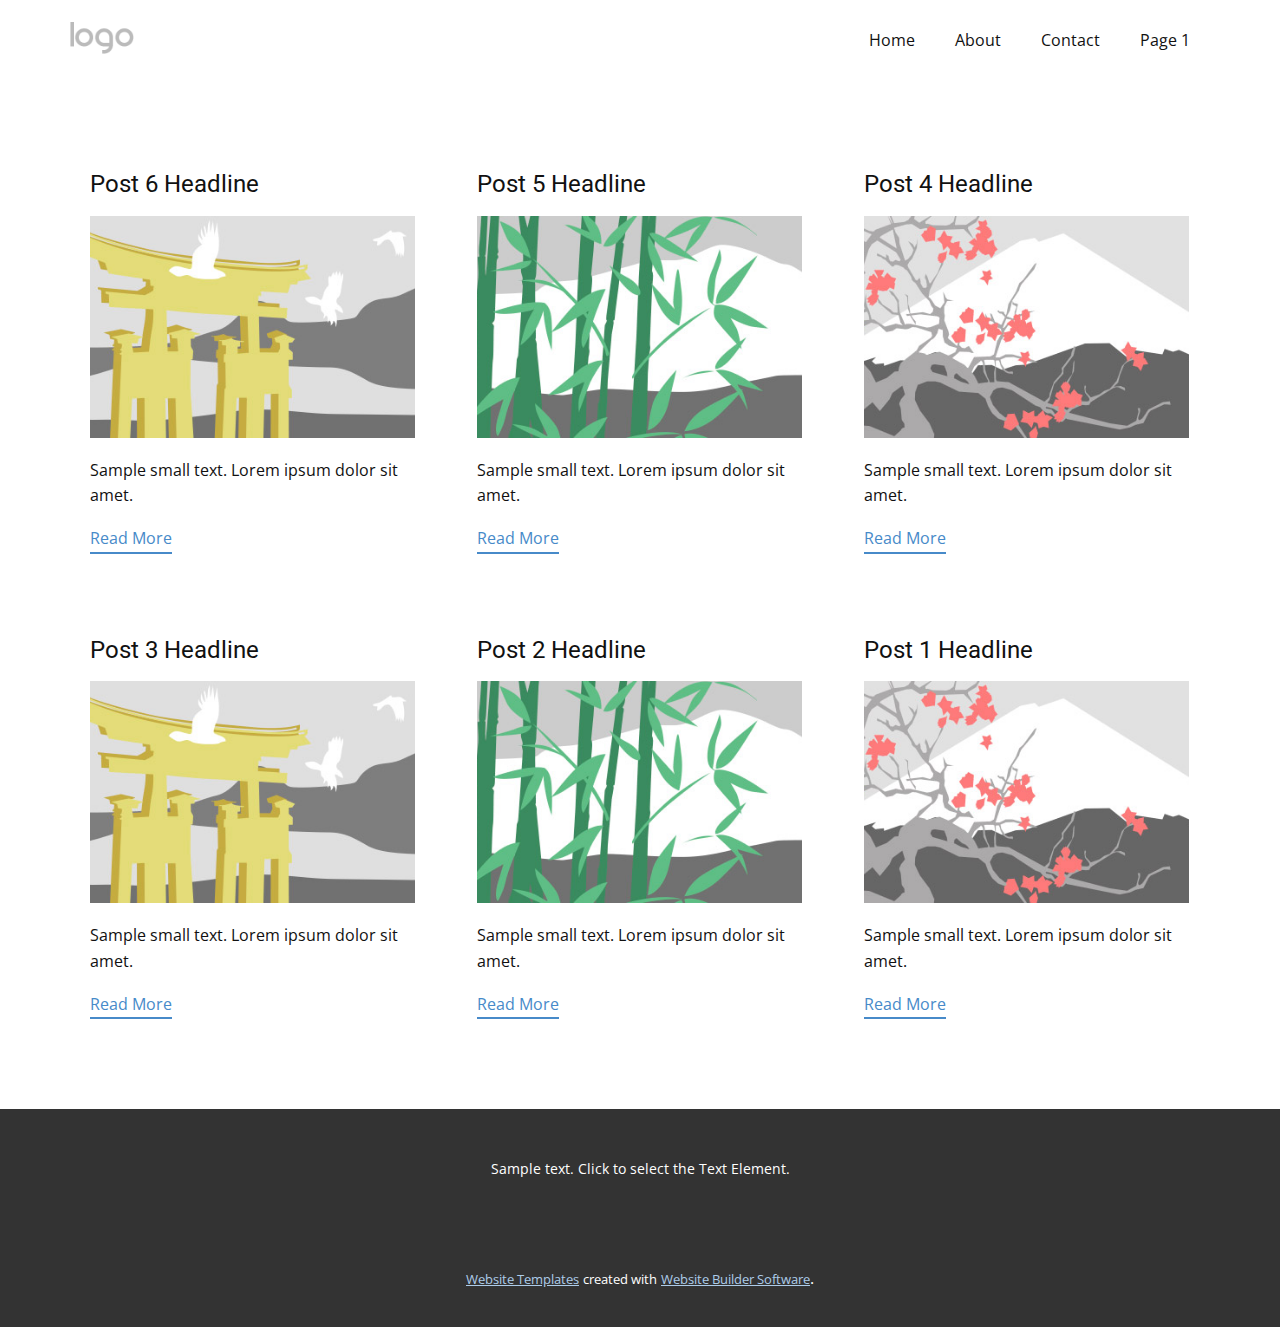
<file: index/blog/blog.html>
<!DOCTYPE html>
<html style="font-size: 16px;" lang="en"><head>
    <meta name="viewport" content="width=device-width, initial-scale=1.0">
    <meta charset="utf-8">
    <meta name="keywords" content="">
    <meta name="description" content="">
    <title>Blog Template</title>
    <link rel="stylesheet" href="../nicepage.css" media="screen">
<link rel="stylesheet" href="../Blog-Template.css" media="screen">
    <script class="u-script" type="text/javascript" src="../jquery.js" defer=""></script>
    <script class="u-script" type="text/javascript" src="../nicepage.js" defer=""></script>
    <meta name="generator" content="Nicepage 5.3.2, nicepage.com">
    <link id="u-theme-google-font" rel="stylesheet" href="https://fonts.googleapis.com/css?family=Roboto:100,100i,300,300i,400,400i,500,500i,700,700i,900,900i|Open+Sans:300,300i,400,400i,500,500i,600,600i,700,700i,800,800i">
    
    
    <script type="application/ld+json">{
		"@context": "http://schema.org",
		"@type": "Organization",
		"name": "",
		"logo": "images/default-logo.png"
}</script>
    <meta name="theme-color" content="#478ac9">
  </head>
  <body class="u-body u-xl-mode" data-lang="en"><header class="u-clearfix u-header u-header" id="sec-10af"><div class="u-clearfix u-sheet u-valign-middle u-sheet-1">
        <a href="https://nicepage.com" class="u-image u-logo u-image-1">
          <img src="../images/default-logo.png" class="u-logo-image u-logo-image-1">
        </a>
        <nav class="u-menu u-menu-dropdown u-offcanvas u-menu-1">
          <div class="menu-collapse" style="font-size: 1rem; letter-spacing: 0px;">
            <a class="u-button-style u-custom-left-right-menu-spacing u-custom-padding-bottom u-custom-top-bottom-menu-spacing u-nav-link u-text-active-palette-1-base u-text-hover-palette-2-base" href="#">
              <svg class="u-svg-link" viewBox="0 0 24 24"><use xmlns:xlink="http://www.w3.org/1999/xlink" xlink:href="#menu-hamburger"></use></svg>
              <svg class="u-svg-content" version="1.1" id="menu-hamburger" viewBox="0 0 16 16" x="0px" y="0px" xmlns:xlink="http://www.w3.org/1999/xlink" xmlns="http://www.w3.org/2000/svg"><g><rect y="1" width="16" height="2"></rect><rect y="7" width="16" height="2"></rect><rect y="13" width="16" height="2"></rect>
</g></svg>
            </a>
          </div>
          <div class="u-nav-container">
            <ul class="u-nav u-unstyled u-nav-1"><li class="u-nav-item"><a class="u-button-style u-nav-link u-text-active-palette-1-base u-text-hover-palette-2-base" href="../Home.html" style="padding: 10px 20px;">Home</a>
</li><li class="u-nav-item"><a class="u-button-style u-nav-link u-text-active-palette-1-base u-text-hover-palette-2-base" href="../About.html" style="padding: 10px 20px;">About</a>
</li><li class="u-nav-item"><a class="u-button-style u-nav-link u-text-active-palette-1-base u-text-hover-palette-2-base" href="../Contact.html" style="padding: 10px 20px;">Contact</a>
</li><li class="u-nav-item"><a class="u-button-style u-nav-link u-text-active-palette-1-base u-text-hover-palette-2-base" href="../Page-1.html" style="padding: 10px 20px;">Page 1</a>
</li></ul>
          </div>
          <div class="u-nav-container-collapse">
            <div class="u-black u-container-style u-inner-container-layout u-opacity u-opacity-95 u-sidenav">
              <div class="u-inner-container-layout u-sidenav-overflow">
                <div class="u-menu-close"></div>
                <ul class="u-align-center u-nav u-popupmenu-items u-unstyled u-nav-2"><li class="u-nav-item"><a class="u-button-style u-nav-link" href="../Home.html">Home</a>
</li><li class="u-nav-item"><a class="u-button-style u-nav-link" href="../About.html">About</a>
</li><li class="u-nav-item"><a class="u-button-style u-nav-link" href="../Contact.html">Contact</a>
</li><li class="u-nav-item"><a class="u-button-style u-nav-link" href="../Page-1.html">Page 1</a>
</li></ul>
              </div>
            </div>
            <div class="u-black u-menu-overlay u-opacity u-opacity-70"></div>
          </div>
        </nav>
      </div></header>
    <section class="u-clearfix u-section-1" id="sec-8dd2">
      <div class="u-clearfix u-sheet u-valign-middle u-sheet-1"><!--blog--><!--blog_options_json--><!--{"type":"Recent","source":"","tags":"","count":""}--><!--/blog_options_json-->
        <div class="u-blog u-expanded-width u-repeater u-repeater-1"><!--blog_post-->
          <div class="u-blog-post u-container-style u-repeater-item u-white u-repeater-item-1">
            <div class="u-container-layout u-similar-container u-valign-top u-container-layout-1"><!--blog_post_header-->
              <h4 class="u-blog-control u-text u-text-1">
                <a class="u-post-header-link" href="../blog/post-5.html">Post 6 Headline</a>
              </h4><!--/blog_post_header--><!--blog_post_image-->
              <a class="u-post-header-link" href="../blog/post-5.html"><img alt="" class="u-blog-control u-expanded-width u-image u-image-default u-image-1" src="../images/8ad73f3c.jpeg"></a><!--/blog_post_image--><!--blog_post_content-->
              <div class="u-blog-control u-post-content u-text u-text-2 fr-view">Sample small text. Lorem ipsum dolor sit amet.</div><!--/blog_post_content--><!--blog_post_readmore-->
              <a href="../blog/post-5.html" class="u-blog-control u-border-2 u-border-palette-1-base u-btn u-btn-rectangle u-button-style u-none u-btn-1"><!--blog_post_readmore_content--><!--options_json--><!--{"content":"","defaultValue":"Read More"}--><!--/options_json-->Read More<!--/blog_post_readmore_content--></a><!--/blog_post_readmore-->
            </div>
          </div><div class="u-blog-post u-container-style u-repeater-item u-video-cover u-white">
            <div class="u-container-layout u-similar-container u-valign-top u-container-layout-2"><!--blog_post_header-->
              <h4 class="u-blog-control u-text u-text-3">
                <a class="u-post-header-link" href="../blog/post-4.html">Post 5 Headline</a>
              </h4><!--/blog_post_header--><!--blog_post_image-->
              <a class="u-post-header-link" href="../blog/post-4.html"><img alt="" class="u-blog-control u-expanded-width u-image u-image-default u-image-2" src="../images/68f64b9d.jpeg"></a><!--/blog_post_image--><!--blog_post_content-->
              <div class="u-blog-control u-post-content u-text u-text-4 fr-view">Sample small text. Lorem ipsum dolor sit amet.</div><!--/blog_post_content--><!--blog_post_readmore-->
              <a href="../blog/post-4.html" class="u-blog-control u-border-2 u-border-palette-1-base u-btn u-btn-rectangle u-button-style u-none u-btn-2"><!--blog_post_readmore_content--><!--options_json--><!--{"content":"","defaultValue":"Read More"}--><!--/options_json-->Read More<!--/blog_post_readmore_content--></a><!--/blog_post_readmore-->
            </div>
          </div><div class="u-blog-post u-container-style u-repeater-item u-video-cover u-white">
            <div class="u-container-layout u-similar-container u-valign-top u-container-layout-3"><!--blog_post_header-->
              <h4 class="u-blog-control u-text u-text-5">
                <a class="u-post-header-link" href="../blog/post-3.html">Post 4 Headline</a>
              </h4><!--/blog_post_header--><!--blog_post_image-->
              <a class="u-post-header-link" href="../blog/post-3.html"><img alt="" class="u-blog-control u-expanded-width u-image u-image-default u-image-3" src="../images/0fd3416c.jpeg"></a><!--/blog_post_image--><!--blog_post_content-->
              <div class="u-blog-control u-post-content u-text u-text-6 fr-view">Sample small text. Lorem ipsum dolor sit amet.</div><!--/blog_post_content--><!--blog_post_readmore-->
              <a href="../blog/post-3.html" class="u-blog-control u-border-2 u-border-palette-1-base u-btn u-btn-rectangle u-button-style u-none u-btn-3"><!--blog_post_readmore_content--><!--options_json--><!--{"content":"","defaultValue":"Read More"}--><!--/options_json-->Read More<!--/blog_post_readmore_content--></a><!--/blog_post_readmore-->
            </div>
          </div><div class="u-blog-post u-container-style u-repeater-item u-white u-repeater-item-1">
            <div class="u-container-layout u-similar-container u-valign-top u-container-layout-1"><!--blog_post_header-->
              <h4 class="u-blog-control u-text u-text-1">
                <a class="u-post-header-link" href="../blog/post-2.html">Post 3 Headline</a>
              </h4><!--/blog_post_header--><!--blog_post_image-->
              <a class="u-post-header-link" href="../blog/post-2.html"><img alt="" class="u-blog-control u-expanded-width u-image u-image-default u-image-1" src="../images/8ad73f3c.jpeg"></a><!--/blog_post_image--><!--blog_post_content-->
              <div class="u-blog-control u-post-content u-text u-text-2 fr-view">Sample small text. Lorem ipsum dolor sit amet.</div><!--/blog_post_content--><!--blog_post_readmore-->
              <a href="../blog/post-2.html" class="u-blog-control u-border-2 u-border-palette-1-base u-btn u-btn-rectangle u-button-style u-none u-btn-1"><!--blog_post_readmore_content--><!--options_json--><!--{"content":"","defaultValue":"Read More"}--><!--/options_json-->Read More<!--/blog_post_readmore_content--></a><!--/blog_post_readmore-->
            </div>
          </div><div class="u-blog-post u-container-style u-repeater-item u-video-cover u-white">
            <div class="u-container-layout u-similar-container u-valign-top u-container-layout-2"><!--blog_post_header-->
              <h4 class="u-blog-control u-text u-text-3">
                <a class="u-post-header-link" href="../blog/post-1.html">Post 2 Headline</a>
              </h4><!--/blog_post_header--><!--blog_post_image-->
              <a class="u-post-header-link" href="../blog/post-1.html"><img alt="" class="u-blog-control u-expanded-width u-image u-image-default u-image-2" src="../images/68f64b9d.jpeg"></a><!--/blog_post_image--><!--blog_post_content-->
              <div class="u-blog-control u-post-content u-text u-text-4 fr-view">Sample small text. Lorem ipsum dolor sit amet.</div><!--/blog_post_content--><!--blog_post_readmore-->
              <a href="../blog/post-1.html" class="u-blog-control u-border-2 u-border-palette-1-base u-btn u-btn-rectangle u-button-style u-none u-btn-2"><!--blog_post_readmore_content--><!--options_json--><!--{"content":"","defaultValue":"Read More"}--><!--/options_json-->Read More<!--/blog_post_readmore_content--></a><!--/blog_post_readmore-->
            </div>
          </div><div class="u-blog-post u-container-style u-repeater-item u-video-cover u-white">
            <div class="u-container-layout u-similar-container u-valign-top u-container-layout-3"><!--blog_post_header-->
              <h4 class="u-blog-control u-text u-text-5">
                <a class="u-post-header-link" href="../blog/post.html">Post 1 Headline</a>
              </h4><!--/blog_post_header--><!--blog_post_image-->
              <a class="u-post-header-link" href="../blog/post.html"><img alt="" class="u-blog-control u-expanded-width u-image u-image-default u-image-3" src="../images/0fd3416c.jpeg"></a><!--/blog_post_image--><!--blog_post_content-->
              <div class="u-blog-control u-post-content u-text u-text-6 fr-view">Sample small text. Lorem ipsum dolor sit amet.</div><!--/blog_post_content--><!--blog_post_readmore-->
              <a href="../blog/post.html" class="u-blog-control u-border-2 u-border-palette-1-base u-btn u-btn-rectangle u-button-style u-none u-btn-3"><!--blog_post_readmore_content--><!--options_json--><!--{"content":"","defaultValue":"Read More"}--><!--/options_json-->Read More<!--/blog_post_readmore_content--></a><!--/blog_post_readmore-->
            </div>
          </div><!--/blog_post--><!--blog_post-->
          <!--/blog_post--><!--blog_post-->
          <!--/blog_post-->
        </div><!--/blog-->
      </div>
    </section>
    
    
    <footer class="u-align-center u-clearfix u-footer u-grey-80 u-footer" id="sec-4f4c"><div class="u-clearfix u-sheet u-sheet-1">
        <p class="u-small-text u-text u-text-variant u-text-1">Sample text. Click to select the Text Element.</p>
      </div></footer>
    <section class="u-backlink u-clearfix u-grey-80">
      <a class="u-link" href="https://nicepage.com/website-templates" target="_blank">
        <span>Website Templates</span>
      </a>
      <p class="u-text">
        <span>created with</span>
      </p>
      <a class="u-link" href="" target="_blank">
        <span>Website Builder Software</span>
      </a>. 
    </section>
  
</body></html>
</file>
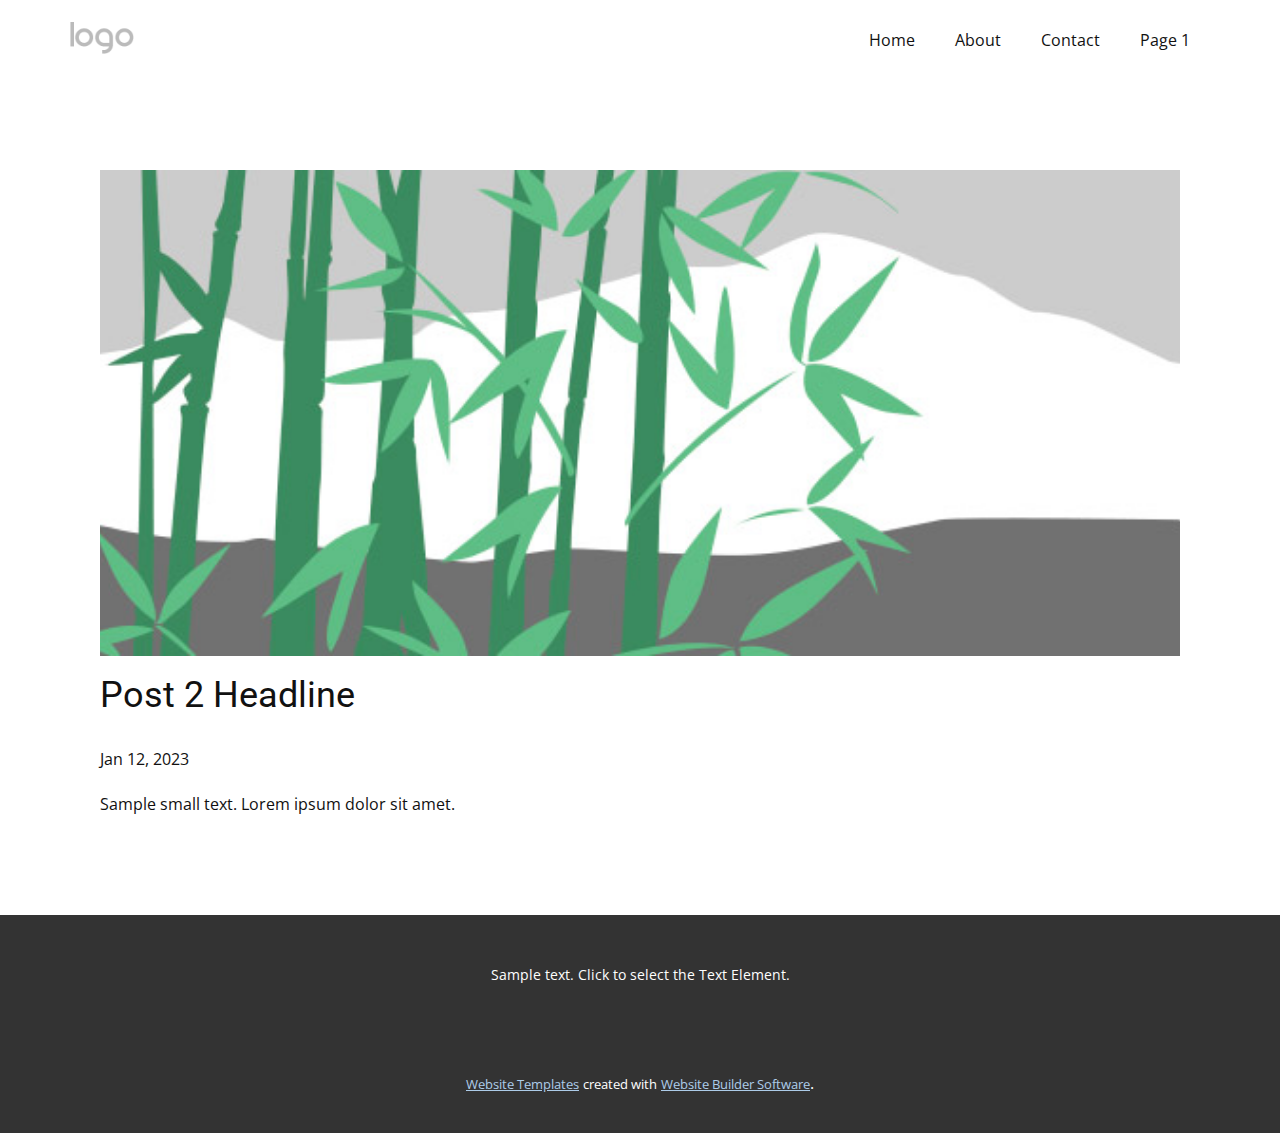
<file: index/blog/post-1.html>
<!DOCTYPE html>
<html style="font-size: 16px;" lang="en"><head>
    <meta name="viewport" content="width=device-width, initial-scale=1.0">
    <meta charset="utf-8">
    <meta name="keywords" content="Post 1 Headline">
    <meta name="description" content="">
    <title>Post 2 Headline</title>
    <link rel="stylesheet" href="../nicepage.css" media="screen">
<link rel="stylesheet" href="../Post-Template.css" media="screen">
    <script class="u-script" type="text/javascript" src="../jquery.js" defer=""></script>
    <script class="u-script" type="text/javascript" src="../nicepage.js" defer=""></script>
    <meta name="generator" content="Nicepage 5.3.2, nicepage.com">
    <link id="u-theme-google-font" rel="stylesheet" href="https://fonts.googleapis.com/css?family=Roboto:100,100i,300,300i,400,400i,500,500i,700,700i,900,900i|Open+Sans:300,300i,400,400i,500,500i,600,600i,700,700i,800,800i">
    
    
    <script type="application/ld+json">{
		"@context": "http://schema.org",
		"@type": "Organization",
		"name": "",
		"logo": "images/default-logo.png"
}</script>
    <meta name="theme-color" content="#478ac9">
  </head>
  <body class="u-body u-xl-mode" data-lang="en"><header class="u-clearfix u-header u-header" id="sec-10af"><div class="u-clearfix u-sheet u-valign-middle u-sheet-1">
        <a href="https://nicepage.com" class="u-image u-logo u-image-1">
          <img src="../images/default-logo.png" class="u-logo-image u-logo-image-1">
        </a>
        <nav class="u-menu u-menu-dropdown u-offcanvas u-menu-1">
          <div class="menu-collapse" style="font-size: 1rem; letter-spacing: 0px;">
            <a class="u-button-style u-custom-left-right-menu-spacing u-custom-padding-bottom u-custom-top-bottom-menu-spacing u-nav-link u-text-active-palette-1-base u-text-hover-palette-2-base" href="#">
              <svg class="u-svg-link" viewBox="0 0 24 24"><use xmlns:xlink="http://www.w3.org/1999/xlink" xlink:href="#menu-hamburger"></use></svg>
              <svg class="u-svg-content" version="1.1" id="menu-hamburger" viewBox="0 0 16 16" x="0px" y="0px" xmlns:xlink="http://www.w3.org/1999/xlink" xmlns="http://www.w3.org/2000/svg"><g><rect y="1" width="16" height="2"></rect><rect y="7" width="16" height="2"></rect><rect y="13" width="16" height="2"></rect>
</g></svg>
            </a>
          </div>
          <div class="u-nav-container">
            <ul class="u-nav u-unstyled u-nav-1"><li class="u-nav-item"><a class="u-button-style u-nav-link u-text-active-palette-1-base u-text-hover-palette-2-base" href="../Home.html" style="padding: 10px 20px;">Home</a>
</li><li class="u-nav-item"><a class="u-button-style u-nav-link u-text-active-palette-1-base u-text-hover-palette-2-base" href="../About.html" style="padding: 10px 20px;">About</a>
</li><li class="u-nav-item"><a class="u-button-style u-nav-link u-text-active-palette-1-base u-text-hover-palette-2-base" href="../Contact.html" style="padding: 10px 20px;">Contact</a>
</li><li class="u-nav-item"><a class="u-button-style u-nav-link u-text-active-palette-1-base u-text-hover-palette-2-base" href="../Page-1.html" style="padding: 10px 20px;">Page 1</a>
</li></ul>
          </div>
          <div class="u-nav-container-collapse">
            <div class="u-black u-container-style u-inner-container-layout u-opacity u-opacity-95 u-sidenav">
              <div class="u-inner-container-layout u-sidenav-overflow">
                <div class="u-menu-close"></div>
                <ul class="u-align-center u-nav u-popupmenu-items u-unstyled u-nav-2"><li class="u-nav-item"><a class="u-button-style u-nav-link" href="../Home.html">Home</a>
</li><li class="u-nav-item"><a class="u-button-style u-nav-link" href="../About.html">About</a>
</li><li class="u-nav-item"><a class="u-button-style u-nav-link" href="../Contact.html">Contact</a>
</li><li class="u-nav-item"><a class="u-button-style u-nav-link" href="../Page-1.html">Page 1</a>
</li></ul>
              </div>
            </div>
            <div class="u-black u-menu-overlay u-opacity u-opacity-70"></div>
          </div>
        </nav>
      </div></header>
    <section class="u-align-center u-clearfix u-section-1" id="sec-fcac">
      <div class="u-clearfix u-sheet u-valign-middle-md u-valign-middle-sm u-valign-middle-xs u-sheet-1"><!--post_details--><!--post_details_options_json--><!--{"source":""}--><!--/post_details_options_json--><!--blog_post-->
        <div class="u-container-style u-expanded-width u-post-details u-post-details-1">
          <div class="u-container-layout u-valign-middle u-container-layout-1"><!--blog_post_image-->
            <img alt="" class="u-blog-control u-expanded-width u-image u-image-default u-image-1" src="../images/68f64b9d.jpeg"><!--/blog_post_image--><!--blog_post_header-->
            <h2 class="u-blog-control u-text u-text-1">Post 2 Headline</h2><!--/blog_post_header--><!--blog_post_metadata-->
            <div class="u-blog-control u-metadata u-metadata-1"><!--blog_post_metadata_date-->
              <span class="u-meta-date u-meta-icon">Jan 12, 2023</span><!--/blog_post_metadata_date--><!--blog_post_metadata_category-->
              <!--/blog_post_metadata_category--><!--blog_post_metadata_comments-->
              <!--/blog_post_metadata_comments-->
            </div><!--/blog_post_metadata--><!--blog_post_content-->
            <div class="u-align-justify u-blog-control u-post-content u-text u-text-2 fr-view">
  Sample small text. Lorem ipsum dolor sit amet.
  </div><!--/blog_post_content-->
          </div>
        </div><!--/blog_post--><!--/post_details-->
      </div>
    </section>
    
    
    <footer class="u-align-center u-clearfix u-footer u-grey-80 u-footer" id="sec-4f4c"><div class="u-clearfix u-sheet u-sheet-1">
        <p class="u-small-text u-text u-text-variant u-text-1">Sample text. Click to select the Text Element.</p>
      </div></footer>
    <section class="u-backlink u-clearfix u-grey-80">
      <a class="u-link" href="https://nicepage.com/website-templates" target="_blank">
        <span>Website Templates</span>
      </a>
      <p class="u-text">
        <span>created with</span>
      </p>
      <a class="u-link" href="" target="_blank">
        <span>Website Builder Software</span>
      </a>. 
    </section>
  
</body></html>
</file>
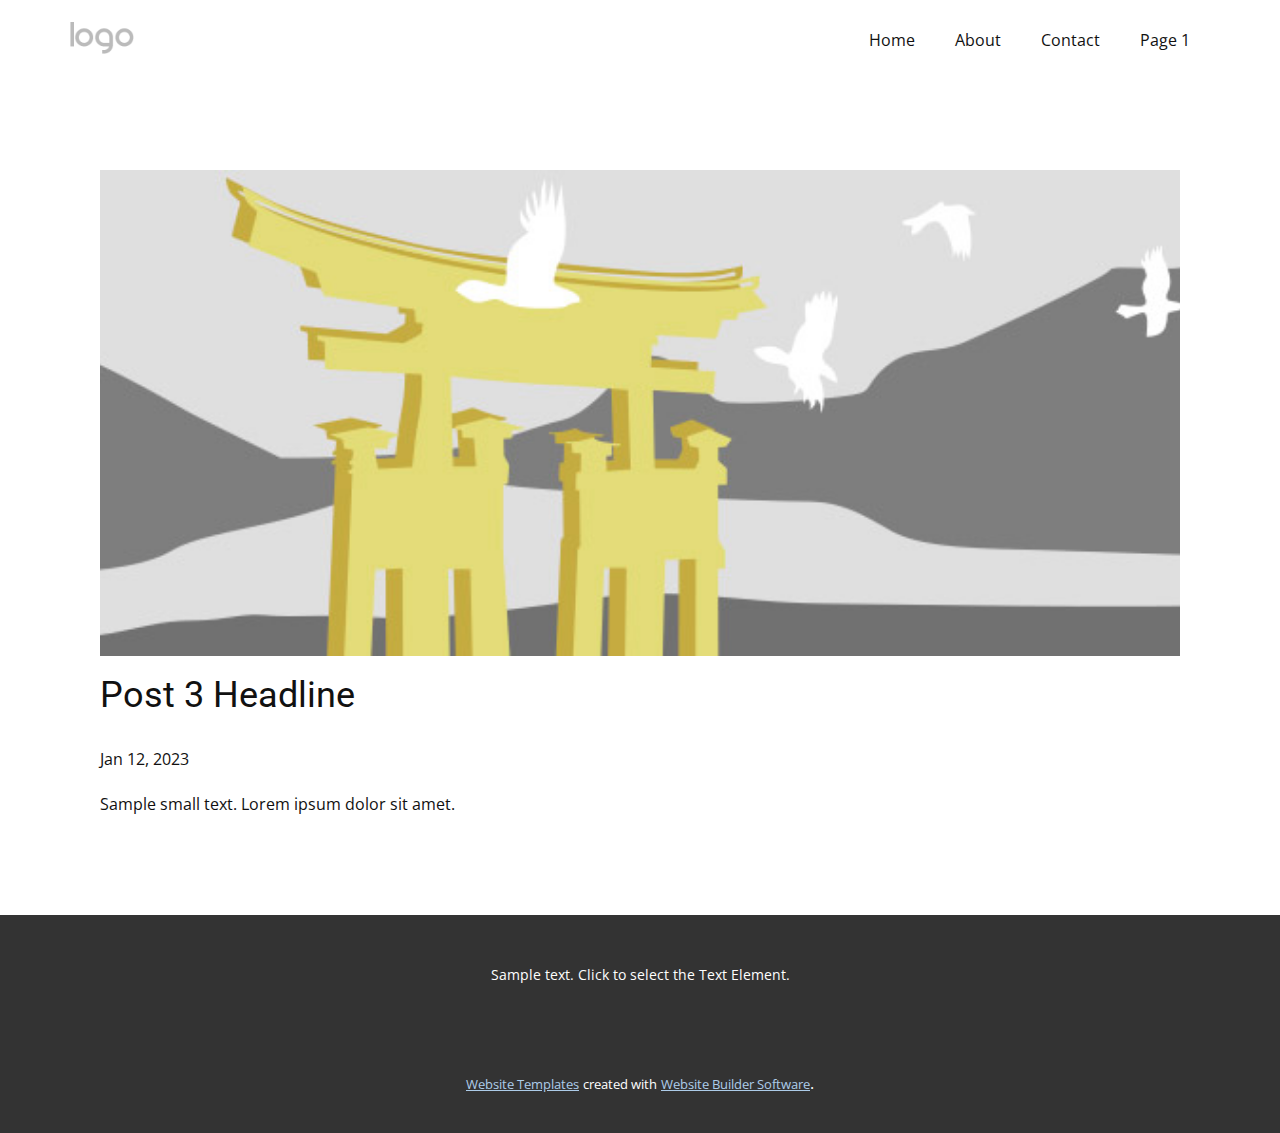
<file: index/blog/post-2.html>
<!DOCTYPE html>
<html style="font-size: 16px;" lang="en"><head>
    <meta name="viewport" content="width=device-width, initial-scale=1.0">
    <meta charset="utf-8">
    <meta name="keywords" content="Post 1 Headline">
    <meta name="description" content="">
    <title>Post 3 Headline</title>
    <link rel="stylesheet" href="../nicepage.css" media="screen">
<link rel="stylesheet" href="../Post-Template.css" media="screen">
    <script class="u-script" type="text/javascript" src="../jquery.js" defer=""></script>
    <script class="u-script" type="text/javascript" src="../nicepage.js" defer=""></script>
    <meta name="generator" content="Nicepage 5.3.2, nicepage.com">
    <link id="u-theme-google-font" rel="stylesheet" href="https://fonts.googleapis.com/css?family=Roboto:100,100i,300,300i,400,400i,500,500i,700,700i,900,900i|Open+Sans:300,300i,400,400i,500,500i,600,600i,700,700i,800,800i">
    
    
    <script type="application/ld+json">{
		"@context": "http://schema.org",
		"@type": "Organization",
		"name": "",
		"logo": "images/default-logo.png"
}</script>
    <meta name="theme-color" content="#478ac9">
  </head>
  <body class="u-body u-xl-mode" data-lang="en"><header class="u-clearfix u-header u-header" id="sec-10af"><div class="u-clearfix u-sheet u-valign-middle u-sheet-1">
        <a href="https://nicepage.com" class="u-image u-logo u-image-1">
          <img src="../images/default-logo.png" class="u-logo-image u-logo-image-1">
        </a>
        <nav class="u-menu u-menu-dropdown u-offcanvas u-menu-1">
          <div class="menu-collapse" style="font-size: 1rem; letter-spacing: 0px;">
            <a class="u-button-style u-custom-left-right-menu-spacing u-custom-padding-bottom u-custom-top-bottom-menu-spacing u-nav-link u-text-active-palette-1-base u-text-hover-palette-2-base" href="#">
              <svg class="u-svg-link" viewBox="0 0 24 24"><use xmlns:xlink="http://www.w3.org/1999/xlink" xlink:href="#menu-hamburger"></use></svg>
              <svg class="u-svg-content" version="1.1" id="menu-hamburger" viewBox="0 0 16 16" x="0px" y="0px" xmlns:xlink="http://www.w3.org/1999/xlink" xmlns="http://www.w3.org/2000/svg"><g><rect y="1" width="16" height="2"></rect><rect y="7" width="16" height="2"></rect><rect y="13" width="16" height="2"></rect>
</g></svg>
            </a>
          </div>
          <div class="u-nav-container">
            <ul class="u-nav u-unstyled u-nav-1"><li class="u-nav-item"><a class="u-button-style u-nav-link u-text-active-palette-1-base u-text-hover-palette-2-base" href="../Home.html" style="padding: 10px 20px;">Home</a>
</li><li class="u-nav-item"><a class="u-button-style u-nav-link u-text-active-palette-1-base u-text-hover-palette-2-base" href="../About.html" style="padding: 10px 20px;">About</a>
</li><li class="u-nav-item"><a class="u-button-style u-nav-link u-text-active-palette-1-base u-text-hover-palette-2-base" href="../Contact.html" style="padding: 10px 20px;">Contact</a>
</li><li class="u-nav-item"><a class="u-button-style u-nav-link u-text-active-palette-1-base u-text-hover-palette-2-base" href="../Page-1.html" style="padding: 10px 20px;">Page 1</a>
</li></ul>
          </div>
          <div class="u-nav-container-collapse">
            <div class="u-black u-container-style u-inner-container-layout u-opacity u-opacity-95 u-sidenav">
              <div class="u-inner-container-layout u-sidenav-overflow">
                <div class="u-menu-close"></div>
                <ul class="u-align-center u-nav u-popupmenu-items u-unstyled u-nav-2"><li class="u-nav-item"><a class="u-button-style u-nav-link" href="../Home.html">Home</a>
</li><li class="u-nav-item"><a class="u-button-style u-nav-link" href="../About.html">About</a>
</li><li class="u-nav-item"><a class="u-button-style u-nav-link" href="../Contact.html">Contact</a>
</li><li class="u-nav-item"><a class="u-button-style u-nav-link" href="../Page-1.html">Page 1</a>
</li></ul>
              </div>
            </div>
            <div class="u-black u-menu-overlay u-opacity u-opacity-70"></div>
          </div>
        </nav>
      </div></header>
    <section class="u-align-center u-clearfix u-section-1" id="sec-fcac">
      <div class="u-clearfix u-sheet u-valign-middle-md u-valign-middle-sm u-valign-middle-xs u-sheet-1"><!--post_details--><!--post_details_options_json--><!--{"source":""}--><!--/post_details_options_json--><!--blog_post-->
        <div class="u-container-style u-expanded-width u-post-details u-post-details-1">
          <div class="u-container-layout u-valign-middle u-container-layout-1"><!--blog_post_image-->
            <img alt="" class="u-blog-control u-expanded-width u-image u-image-default u-image-1" src="../images/8ad73f3c.jpeg"><!--/blog_post_image--><!--blog_post_header-->
            <h2 class="u-blog-control u-text u-text-1">Post 3 Headline</h2><!--/blog_post_header--><!--blog_post_metadata-->
            <div class="u-blog-control u-metadata u-metadata-1"><!--blog_post_metadata_date-->
              <span class="u-meta-date u-meta-icon">Jan 12, 2023</span><!--/blog_post_metadata_date--><!--blog_post_metadata_category-->
              <!--/blog_post_metadata_category--><!--blog_post_metadata_comments-->
              <!--/blog_post_metadata_comments-->
            </div><!--/blog_post_metadata--><!--blog_post_content-->
            <div class="u-align-justify u-blog-control u-post-content u-text u-text-2 fr-view">
  Sample small text. Lorem ipsum dolor sit amet.
  </div><!--/blog_post_content-->
          </div>
        </div><!--/blog_post--><!--/post_details-->
      </div>
    </section>
    
    
    <footer class="u-align-center u-clearfix u-footer u-grey-80 u-footer" id="sec-4f4c"><div class="u-clearfix u-sheet u-sheet-1">
        <p class="u-small-text u-text u-text-variant u-text-1">Sample text. Click to select the Text Element.</p>
      </div></footer>
    <section class="u-backlink u-clearfix u-grey-80">
      <a class="u-link" href="https://nicepage.com/website-templates" target="_blank">
        <span>Website Templates</span>
      </a>
      <p class="u-text">
        <span>created with</span>
      </p>
      <a class="u-link" href="" target="_blank">
        <span>Website Builder Software</span>
      </a>. 
    </section>
  
</body></html>
</file>
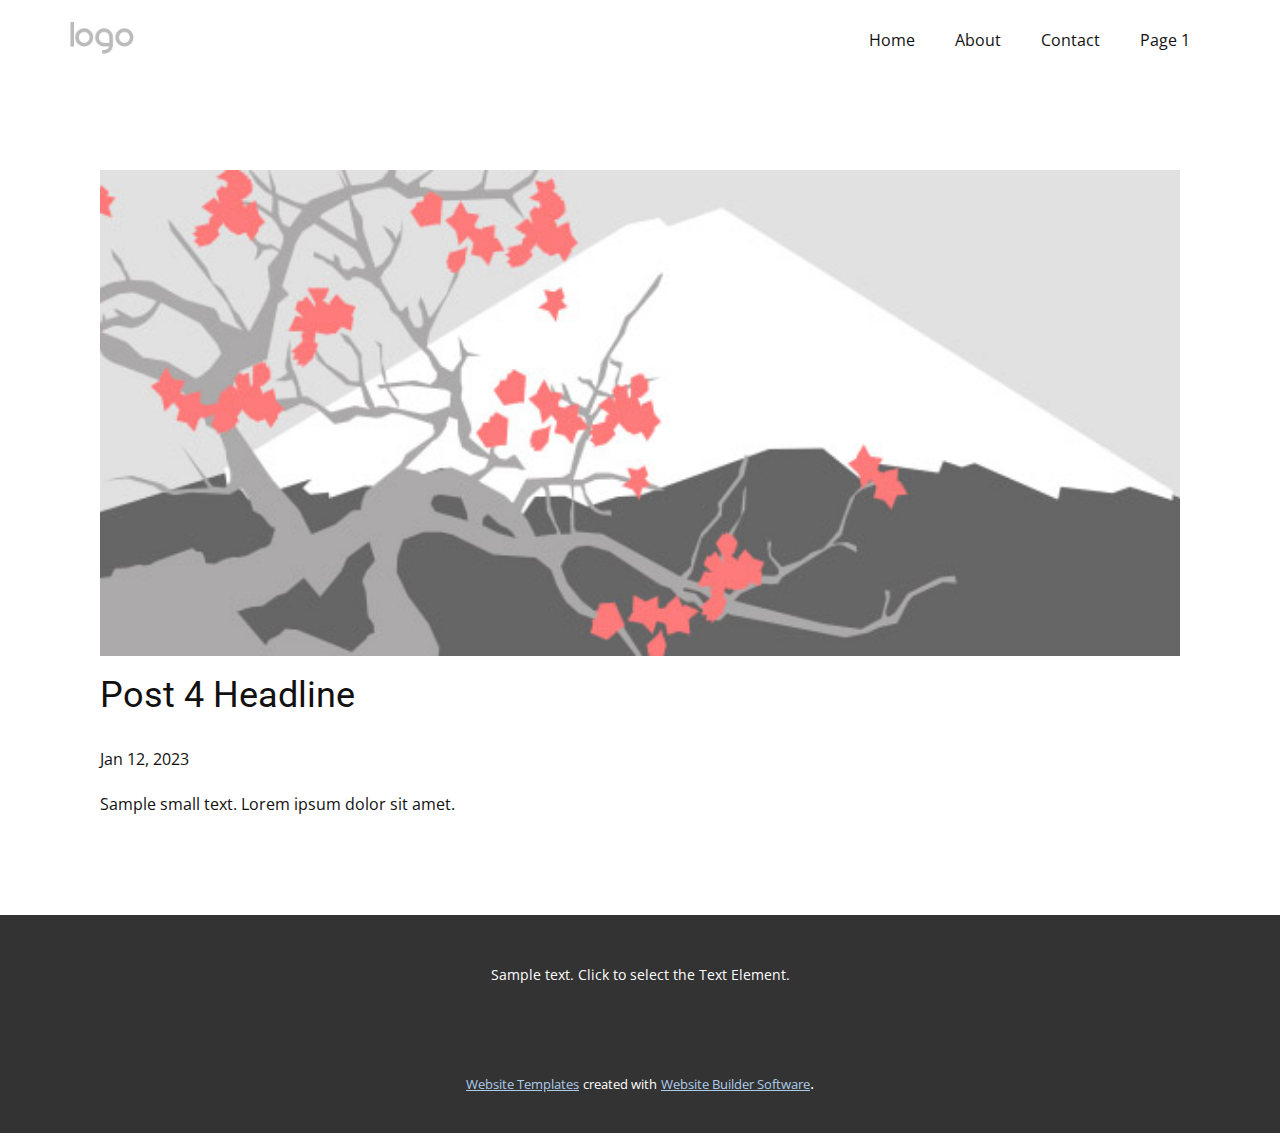
<file: index/blog/post-3.html>
<!DOCTYPE html>
<html style="font-size: 16px;" lang="en"><head>
    <meta name="viewport" content="width=device-width, initial-scale=1.0">
    <meta charset="utf-8">
    <meta name="keywords" content="Post 1 Headline">
    <meta name="description" content="">
    <title>Post 4 Headline</title>
    <link rel="stylesheet" href="../nicepage.css" media="screen">
<link rel="stylesheet" href="../Post-Template.css" media="screen">
    <script class="u-script" type="text/javascript" src="../jquery.js" defer=""></script>
    <script class="u-script" type="text/javascript" src="../nicepage.js" defer=""></script>
    <meta name="generator" content="Nicepage 5.3.2, nicepage.com">
    <link id="u-theme-google-font" rel="stylesheet" href="https://fonts.googleapis.com/css?family=Roboto:100,100i,300,300i,400,400i,500,500i,700,700i,900,900i|Open+Sans:300,300i,400,400i,500,500i,600,600i,700,700i,800,800i">
    
    
    <script type="application/ld+json">{
		"@context": "http://schema.org",
		"@type": "Organization",
		"name": "",
		"logo": "images/default-logo.png"
}</script>
    <meta name="theme-color" content="#478ac9">
  </head>
  <body class="u-body u-xl-mode" data-lang="en"><header class="u-clearfix u-header u-header" id="sec-10af"><div class="u-clearfix u-sheet u-valign-middle u-sheet-1">
        <a href="https://nicepage.com" class="u-image u-logo u-image-1">
          <img src="../images/default-logo.png" class="u-logo-image u-logo-image-1">
        </a>
        <nav class="u-menu u-menu-dropdown u-offcanvas u-menu-1">
          <div class="menu-collapse" style="font-size: 1rem; letter-spacing: 0px;">
            <a class="u-button-style u-custom-left-right-menu-spacing u-custom-padding-bottom u-custom-top-bottom-menu-spacing u-nav-link u-text-active-palette-1-base u-text-hover-palette-2-base" href="#">
              <svg class="u-svg-link" viewBox="0 0 24 24"><use xmlns:xlink="http://www.w3.org/1999/xlink" xlink:href="#menu-hamburger"></use></svg>
              <svg class="u-svg-content" version="1.1" id="menu-hamburger" viewBox="0 0 16 16" x="0px" y="0px" xmlns:xlink="http://www.w3.org/1999/xlink" xmlns="http://www.w3.org/2000/svg"><g><rect y="1" width="16" height="2"></rect><rect y="7" width="16" height="2"></rect><rect y="13" width="16" height="2"></rect>
</g></svg>
            </a>
          </div>
          <div class="u-nav-container">
            <ul class="u-nav u-unstyled u-nav-1"><li class="u-nav-item"><a class="u-button-style u-nav-link u-text-active-palette-1-base u-text-hover-palette-2-base" href="../Home.html" style="padding: 10px 20px;">Home</a>
</li><li class="u-nav-item"><a class="u-button-style u-nav-link u-text-active-palette-1-base u-text-hover-palette-2-base" href="../About.html" style="padding: 10px 20px;">About</a>
</li><li class="u-nav-item"><a class="u-button-style u-nav-link u-text-active-palette-1-base u-text-hover-palette-2-base" href="../Contact.html" style="padding: 10px 20px;">Contact</a>
</li><li class="u-nav-item"><a class="u-button-style u-nav-link u-text-active-palette-1-base u-text-hover-palette-2-base" href="../Page-1.html" style="padding: 10px 20px;">Page 1</a>
</li></ul>
          </div>
          <div class="u-nav-container-collapse">
            <div class="u-black u-container-style u-inner-container-layout u-opacity u-opacity-95 u-sidenav">
              <div class="u-inner-container-layout u-sidenav-overflow">
                <div class="u-menu-close"></div>
                <ul class="u-align-center u-nav u-popupmenu-items u-unstyled u-nav-2"><li class="u-nav-item"><a class="u-button-style u-nav-link" href="../Home.html">Home</a>
</li><li class="u-nav-item"><a class="u-button-style u-nav-link" href="../About.html">About</a>
</li><li class="u-nav-item"><a class="u-button-style u-nav-link" href="../Contact.html">Contact</a>
</li><li class="u-nav-item"><a class="u-button-style u-nav-link" href="../Page-1.html">Page 1</a>
</li></ul>
              </div>
            </div>
            <div class="u-black u-menu-overlay u-opacity u-opacity-70"></div>
          </div>
        </nav>
      </div></header>
    <section class="u-align-center u-clearfix u-section-1" id="sec-fcac">
      <div class="u-clearfix u-sheet u-valign-middle-md u-valign-middle-sm u-valign-middle-xs u-sheet-1"><!--post_details--><!--post_details_options_json--><!--{"source":""}--><!--/post_details_options_json--><!--blog_post-->
        <div class="u-container-style u-expanded-width u-post-details u-post-details-1">
          <div class="u-container-layout u-valign-middle u-container-layout-1"><!--blog_post_image-->
            <img alt="" class="u-blog-control u-expanded-width u-image u-image-default u-image-1" src="../images/0fd3416c.jpeg"><!--/blog_post_image--><!--blog_post_header-->
            <h2 class="u-blog-control u-text u-text-1">Post 4 Headline</h2><!--/blog_post_header--><!--blog_post_metadata-->
            <div class="u-blog-control u-metadata u-metadata-1"><!--blog_post_metadata_date-->
              <span class="u-meta-date u-meta-icon">Jan 12, 2023</span><!--/blog_post_metadata_date--><!--blog_post_metadata_category-->
              <!--/blog_post_metadata_category--><!--blog_post_metadata_comments-->
              <!--/blog_post_metadata_comments-->
            </div><!--/blog_post_metadata--><!--blog_post_content-->
            <div class="u-align-justify u-blog-control u-post-content u-text u-text-2 fr-view">
  Sample small text. Lorem ipsum dolor sit amet.
  </div><!--/blog_post_content-->
          </div>
        </div><!--/blog_post--><!--/post_details-->
      </div>
    </section>
    
    
    <footer class="u-align-center u-clearfix u-footer u-grey-80 u-footer" id="sec-4f4c"><div class="u-clearfix u-sheet u-sheet-1">
        <p class="u-small-text u-text u-text-variant u-text-1">Sample text. Click to select the Text Element.</p>
      </div></footer>
    <section class="u-backlink u-clearfix u-grey-80">
      <a class="u-link" href="https://nicepage.com/website-templates" target="_blank">
        <span>Website Templates</span>
      </a>
      <p class="u-text">
        <span>created with</span>
      </p>
      <a class="u-link" href="" target="_blank">
        <span>Website Builder Software</span>
      </a>. 
    </section>
  
</body></html>
</file>
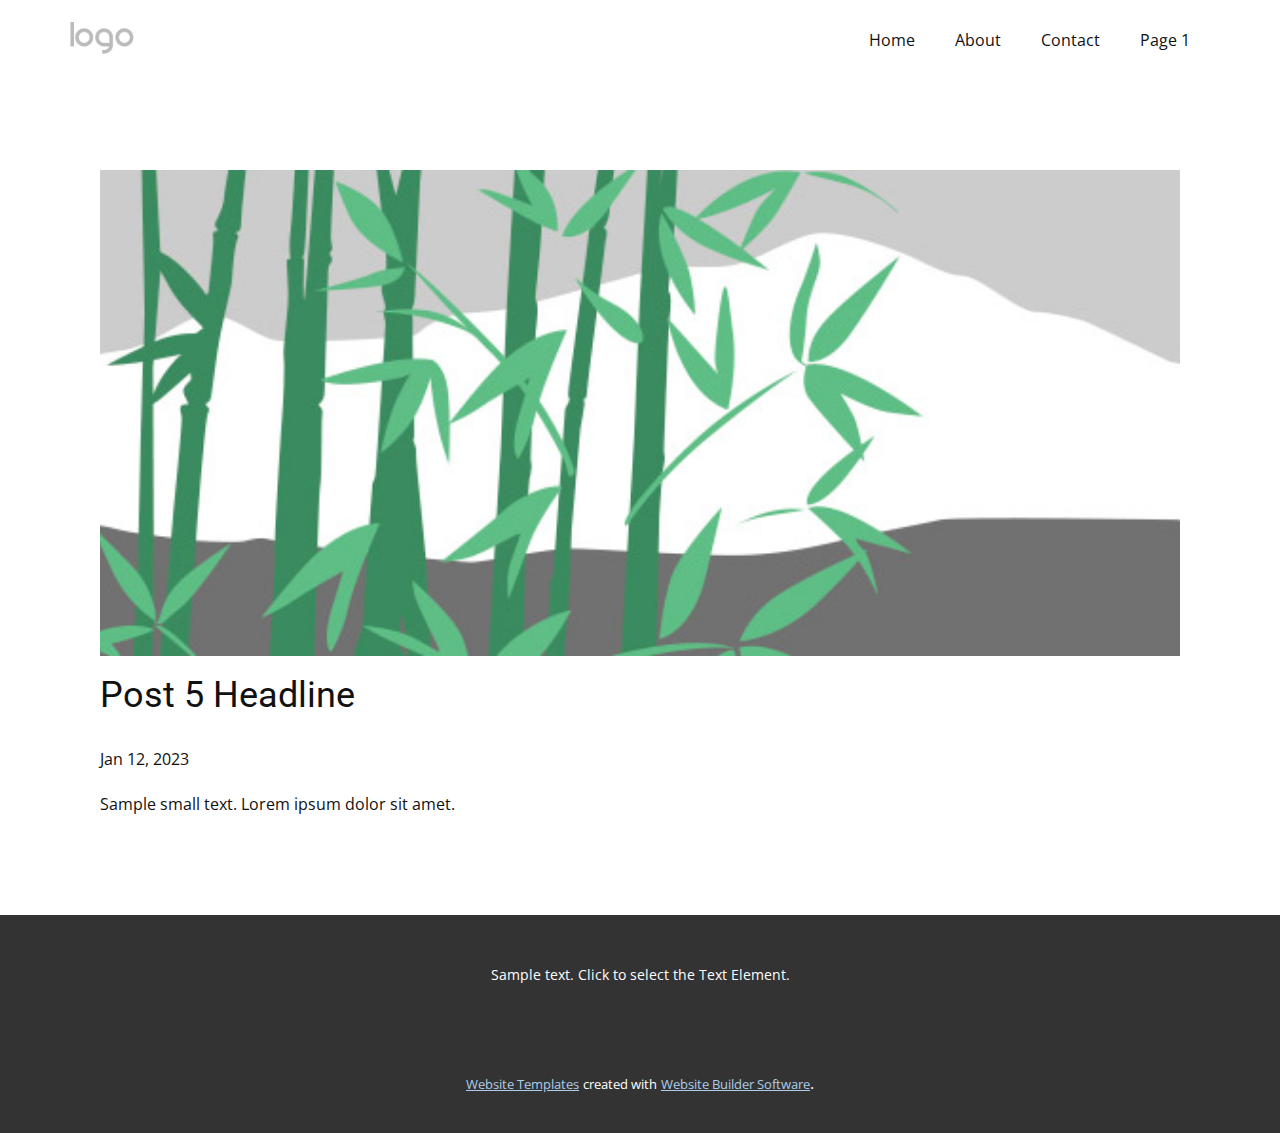
<file: index/blog/post-4.html>
<!DOCTYPE html>
<html style="font-size: 16px;" lang="en"><head>
    <meta name="viewport" content="width=device-width, initial-scale=1.0">
    <meta charset="utf-8">
    <meta name="keywords" content="Post 1 Headline">
    <meta name="description" content="">
    <title>Post 5 Headline</title>
    <link rel="stylesheet" href="../nicepage.css" media="screen">
<link rel="stylesheet" href="../Post-Template.css" media="screen">
    <script class="u-script" type="text/javascript" src="../jquery.js" defer=""></script>
    <script class="u-script" type="text/javascript" src="../nicepage.js" defer=""></script>
    <meta name="generator" content="Nicepage 5.3.2, nicepage.com">
    <link id="u-theme-google-font" rel="stylesheet" href="https://fonts.googleapis.com/css?family=Roboto:100,100i,300,300i,400,400i,500,500i,700,700i,900,900i|Open+Sans:300,300i,400,400i,500,500i,600,600i,700,700i,800,800i">
    
    
    <script type="application/ld+json">{
		"@context": "http://schema.org",
		"@type": "Organization",
		"name": "",
		"logo": "images/default-logo.png"
}</script>
    <meta name="theme-color" content="#478ac9">
  </head>
  <body class="u-body u-xl-mode" data-lang="en"><header class="u-clearfix u-header u-header" id="sec-10af"><div class="u-clearfix u-sheet u-valign-middle u-sheet-1">
        <a href="https://nicepage.com" class="u-image u-logo u-image-1">
          <img src="../images/default-logo.png" class="u-logo-image u-logo-image-1">
        </a>
        <nav class="u-menu u-menu-dropdown u-offcanvas u-menu-1">
          <div class="menu-collapse" style="font-size: 1rem; letter-spacing: 0px;">
            <a class="u-button-style u-custom-left-right-menu-spacing u-custom-padding-bottom u-custom-top-bottom-menu-spacing u-nav-link u-text-active-palette-1-base u-text-hover-palette-2-base" href="#">
              <svg class="u-svg-link" viewBox="0 0 24 24"><use xmlns:xlink="http://www.w3.org/1999/xlink" xlink:href="#menu-hamburger"></use></svg>
              <svg class="u-svg-content" version="1.1" id="menu-hamburger" viewBox="0 0 16 16" x="0px" y="0px" xmlns:xlink="http://www.w3.org/1999/xlink" xmlns="http://www.w3.org/2000/svg"><g><rect y="1" width="16" height="2"></rect><rect y="7" width="16" height="2"></rect><rect y="13" width="16" height="2"></rect>
</g></svg>
            </a>
          </div>
          <div class="u-nav-container">
            <ul class="u-nav u-unstyled u-nav-1"><li class="u-nav-item"><a class="u-button-style u-nav-link u-text-active-palette-1-base u-text-hover-palette-2-base" href="../Home.html" style="padding: 10px 20px;">Home</a>
</li><li class="u-nav-item"><a class="u-button-style u-nav-link u-text-active-palette-1-base u-text-hover-palette-2-base" href="../About.html" style="padding: 10px 20px;">About</a>
</li><li class="u-nav-item"><a class="u-button-style u-nav-link u-text-active-palette-1-base u-text-hover-palette-2-base" href="../Contact.html" style="padding: 10px 20px;">Contact</a>
</li><li class="u-nav-item"><a class="u-button-style u-nav-link u-text-active-palette-1-base u-text-hover-palette-2-base" href="../Page-1.html" style="padding: 10px 20px;">Page 1</a>
</li></ul>
          </div>
          <div class="u-nav-container-collapse">
            <div class="u-black u-container-style u-inner-container-layout u-opacity u-opacity-95 u-sidenav">
              <div class="u-inner-container-layout u-sidenav-overflow">
                <div class="u-menu-close"></div>
                <ul class="u-align-center u-nav u-popupmenu-items u-unstyled u-nav-2"><li class="u-nav-item"><a class="u-button-style u-nav-link" href="../Home.html">Home</a>
</li><li class="u-nav-item"><a class="u-button-style u-nav-link" href="../About.html">About</a>
</li><li class="u-nav-item"><a class="u-button-style u-nav-link" href="../Contact.html">Contact</a>
</li><li class="u-nav-item"><a class="u-button-style u-nav-link" href="../Page-1.html">Page 1</a>
</li></ul>
              </div>
            </div>
            <div class="u-black u-menu-overlay u-opacity u-opacity-70"></div>
          </div>
        </nav>
      </div></header>
    <section class="u-align-center u-clearfix u-section-1" id="sec-fcac">
      <div class="u-clearfix u-sheet u-valign-middle-md u-valign-middle-sm u-valign-middle-xs u-sheet-1"><!--post_details--><!--post_details_options_json--><!--{"source":""}--><!--/post_details_options_json--><!--blog_post-->
        <div class="u-container-style u-expanded-width u-post-details u-post-details-1">
          <div class="u-container-layout u-valign-middle u-container-layout-1"><!--blog_post_image-->
            <img alt="" class="u-blog-control u-expanded-width u-image u-image-default u-image-1" src="../images/68f64b9d.jpeg"><!--/blog_post_image--><!--blog_post_header-->
            <h2 class="u-blog-control u-text u-text-1">Post 5 Headline</h2><!--/blog_post_header--><!--blog_post_metadata-->
            <div class="u-blog-control u-metadata u-metadata-1"><!--blog_post_metadata_date-->
              <span class="u-meta-date u-meta-icon">Jan 12, 2023</span><!--/blog_post_metadata_date--><!--blog_post_metadata_category-->
              <!--/blog_post_metadata_category--><!--blog_post_metadata_comments-->
              <!--/blog_post_metadata_comments-->
            </div><!--/blog_post_metadata--><!--blog_post_content-->
            <div class="u-align-justify u-blog-control u-post-content u-text u-text-2 fr-view">
  Sample small text. Lorem ipsum dolor sit amet.
  </div><!--/blog_post_content-->
          </div>
        </div><!--/blog_post--><!--/post_details-->
      </div>
    </section>
    
    
    <footer class="u-align-center u-clearfix u-footer u-grey-80 u-footer" id="sec-4f4c"><div class="u-clearfix u-sheet u-sheet-1">
        <p class="u-small-text u-text u-text-variant u-text-1">Sample text. Click to select the Text Element.</p>
      </div></footer>
    <section class="u-backlink u-clearfix u-grey-80">
      <a class="u-link" href="https://nicepage.com/website-templates" target="_blank">
        <span>Website Templates</span>
      </a>
      <p class="u-text">
        <span>created with</span>
      </p>
      <a class="u-link" href="" target="_blank">
        <span>Website Builder Software</span>
      </a>. 
    </section>
  
</body></html>
</file>
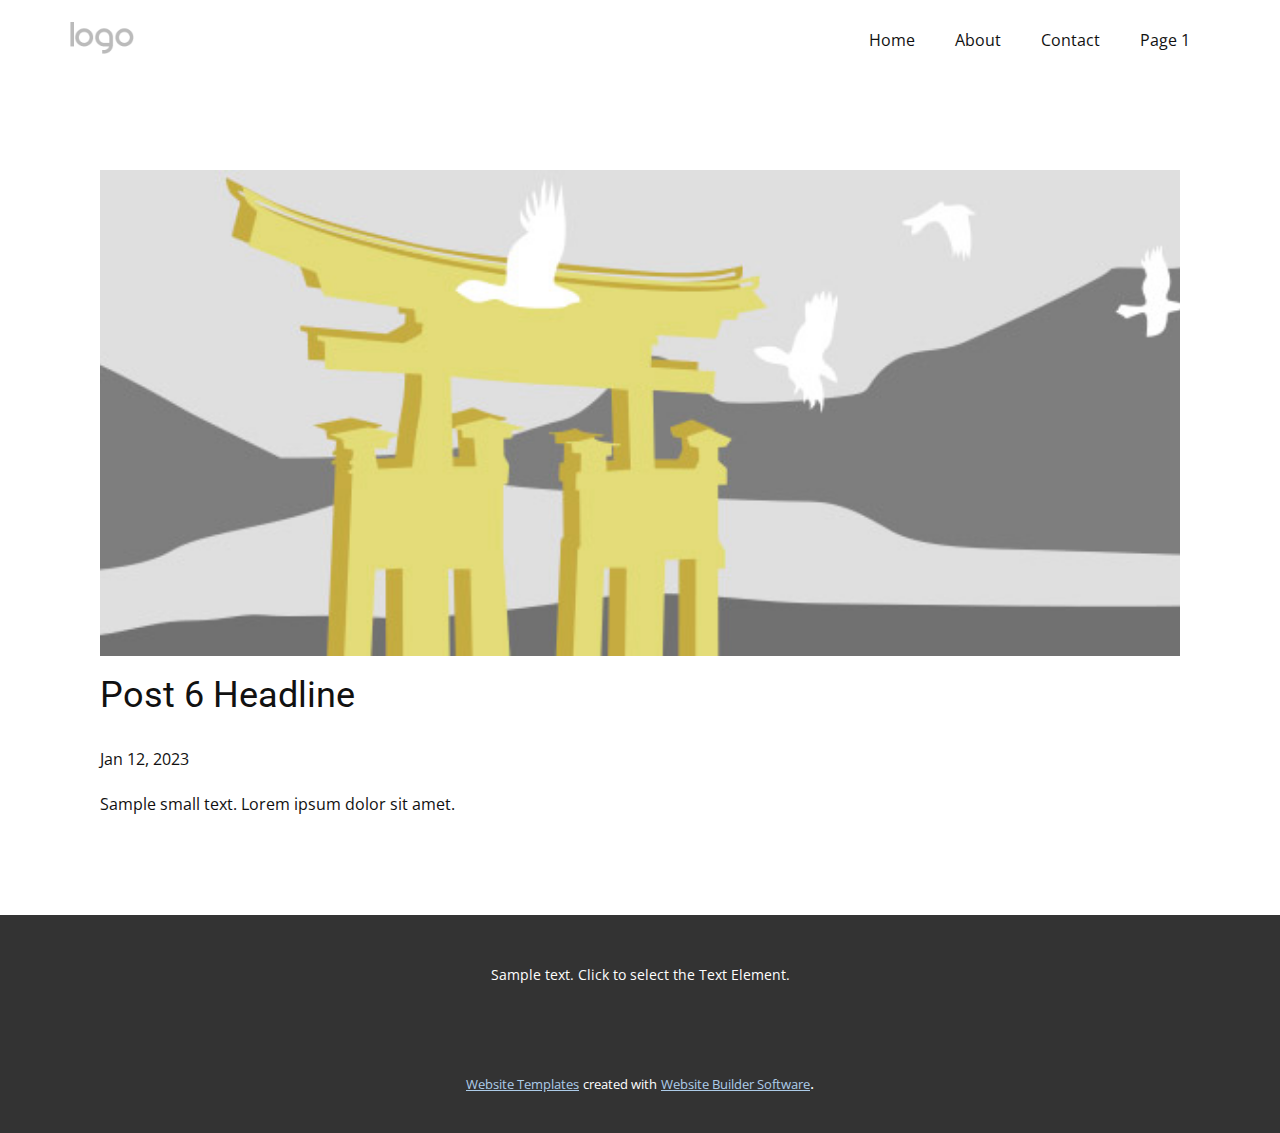
<file: index/blog/post-5.html>
<!DOCTYPE html>
<html style="font-size: 16px;" lang="en"><head>
    <meta name="viewport" content="width=device-width, initial-scale=1.0">
    <meta charset="utf-8">
    <meta name="keywords" content="Post 1 Headline">
    <meta name="description" content="">
    <title>Post 6 Headline</title>
    <link rel="stylesheet" href="../nicepage.css" media="screen">
<link rel="stylesheet" href="../Post-Template.css" media="screen">
    <script class="u-script" type="text/javascript" src="../jquery.js" defer=""></script>
    <script class="u-script" type="text/javascript" src="../nicepage.js" defer=""></script>
    <meta name="generator" content="Nicepage 5.3.2, nicepage.com">
    <link id="u-theme-google-font" rel="stylesheet" href="https://fonts.googleapis.com/css?family=Roboto:100,100i,300,300i,400,400i,500,500i,700,700i,900,900i|Open+Sans:300,300i,400,400i,500,500i,600,600i,700,700i,800,800i">
    
    
    <script type="application/ld+json">{
		"@context": "http://schema.org",
		"@type": "Organization",
		"name": "",
		"logo": "images/default-logo.png"
}</script>
    <meta name="theme-color" content="#478ac9">
  </head>
  <body class="u-body u-xl-mode" data-lang="en"><header class="u-clearfix u-header u-header" id="sec-10af"><div class="u-clearfix u-sheet u-valign-middle u-sheet-1">
        <a href="https://nicepage.com" class="u-image u-logo u-image-1">
          <img src="../images/default-logo.png" class="u-logo-image u-logo-image-1">
        </a>
        <nav class="u-menu u-menu-dropdown u-offcanvas u-menu-1">
          <div class="menu-collapse" style="font-size: 1rem; letter-spacing: 0px;">
            <a class="u-button-style u-custom-left-right-menu-spacing u-custom-padding-bottom u-custom-top-bottom-menu-spacing u-nav-link u-text-active-palette-1-base u-text-hover-palette-2-base" href="#">
              <svg class="u-svg-link" viewBox="0 0 24 24"><use xmlns:xlink="http://www.w3.org/1999/xlink" xlink:href="#menu-hamburger"></use></svg>
              <svg class="u-svg-content" version="1.1" id="menu-hamburger" viewBox="0 0 16 16" x="0px" y="0px" xmlns:xlink="http://www.w3.org/1999/xlink" xmlns="http://www.w3.org/2000/svg"><g><rect y="1" width="16" height="2"></rect><rect y="7" width="16" height="2"></rect><rect y="13" width="16" height="2"></rect>
</g></svg>
            </a>
          </div>
          <div class="u-nav-container">
            <ul class="u-nav u-unstyled u-nav-1"><li class="u-nav-item"><a class="u-button-style u-nav-link u-text-active-palette-1-base u-text-hover-palette-2-base" href="../Home.html" style="padding: 10px 20px;">Home</a>
</li><li class="u-nav-item"><a class="u-button-style u-nav-link u-text-active-palette-1-base u-text-hover-palette-2-base" href="../About.html" style="padding: 10px 20px;">About</a>
</li><li class="u-nav-item"><a class="u-button-style u-nav-link u-text-active-palette-1-base u-text-hover-palette-2-base" href="../Contact.html" style="padding: 10px 20px;">Contact</a>
</li><li class="u-nav-item"><a class="u-button-style u-nav-link u-text-active-palette-1-base u-text-hover-palette-2-base" href="../Page-1.html" style="padding: 10px 20px;">Page 1</a>
</li></ul>
          </div>
          <div class="u-nav-container-collapse">
            <div class="u-black u-container-style u-inner-container-layout u-opacity u-opacity-95 u-sidenav">
              <div class="u-inner-container-layout u-sidenav-overflow">
                <div class="u-menu-close"></div>
                <ul class="u-align-center u-nav u-popupmenu-items u-unstyled u-nav-2"><li class="u-nav-item"><a class="u-button-style u-nav-link" href="../Home.html">Home</a>
</li><li class="u-nav-item"><a class="u-button-style u-nav-link" href="../About.html">About</a>
</li><li class="u-nav-item"><a class="u-button-style u-nav-link" href="../Contact.html">Contact</a>
</li><li class="u-nav-item"><a class="u-button-style u-nav-link" href="../Page-1.html">Page 1</a>
</li></ul>
              </div>
            </div>
            <div class="u-black u-menu-overlay u-opacity u-opacity-70"></div>
          </div>
        </nav>
      </div></header>
    <section class="u-align-center u-clearfix u-section-1" id="sec-fcac">
      <div class="u-clearfix u-sheet u-valign-middle-md u-valign-middle-sm u-valign-middle-xs u-sheet-1"><!--post_details--><!--post_details_options_json--><!--{"source":""}--><!--/post_details_options_json--><!--blog_post-->
        <div class="u-container-style u-expanded-width u-post-details u-post-details-1">
          <div class="u-container-layout u-valign-middle u-container-layout-1"><!--blog_post_image-->
            <img alt="" class="u-blog-control u-expanded-width u-image u-image-default u-image-1" src="../images/8ad73f3c.jpeg"><!--/blog_post_image--><!--blog_post_header-->
            <h2 class="u-blog-control u-text u-text-1">Post 6 Headline</h2><!--/blog_post_header--><!--blog_post_metadata-->
            <div class="u-blog-control u-metadata u-metadata-1"><!--blog_post_metadata_date-->
              <span class="u-meta-date u-meta-icon">Jan 12, 2023</span><!--/blog_post_metadata_date--><!--blog_post_metadata_category-->
              <!--/blog_post_metadata_category--><!--blog_post_metadata_comments-->
              <!--/blog_post_metadata_comments-->
            </div><!--/blog_post_metadata--><!--blog_post_content-->
            <div class="u-align-justify u-blog-control u-post-content u-text u-text-2 fr-view">
  Sample small text. Lorem ipsum dolor sit amet.
  </div><!--/blog_post_content-->
          </div>
        </div><!--/blog_post--><!--/post_details-->
      </div>
    </section>
    
    
    <footer class="u-align-center u-clearfix u-footer u-grey-80 u-footer" id="sec-4f4c"><div class="u-clearfix u-sheet u-sheet-1">
        <p class="u-small-text u-text u-text-variant u-text-1">Sample text. Click to select the Text Element.</p>
      </div></footer>
    <section class="u-backlink u-clearfix u-grey-80">
      <a class="u-link" href="https://nicepage.com/website-templates" target="_blank">
        <span>Website Templates</span>
      </a>
      <p class="u-text">
        <span>created with</span>
      </p>
      <a class="u-link" href="" target="_blank">
        <span>Website Builder Software</span>
      </a>. 
    </section>
  
</body></html>
</file>
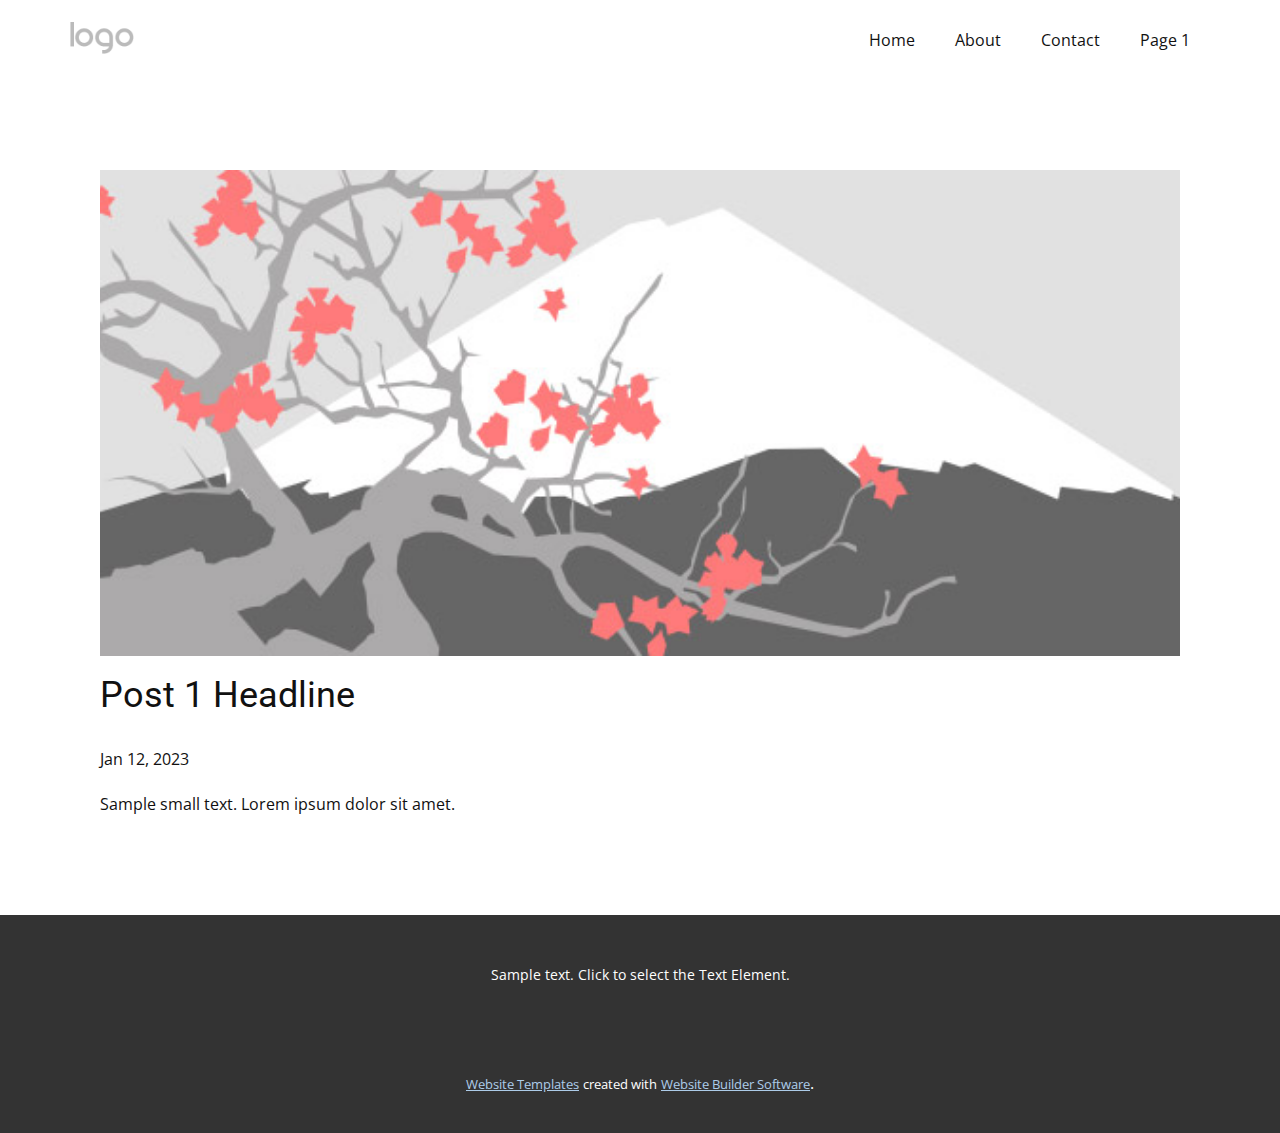
<file: index/blog/post.html>
<!DOCTYPE html>
<html style="font-size: 16px;" lang="en"><head>
    <meta name="viewport" content="width=device-width, initial-scale=1.0">
    <meta charset="utf-8">
    <meta name="keywords" content="Post 1 Headline">
    <meta name="description" content="">
    <title>Post 1 Headline</title>
    <link rel="stylesheet" href="../nicepage.css" media="screen">
<link rel="stylesheet" href="../Post-Template.css" media="screen">
    <script class="u-script" type="text/javascript" src="../jquery.js" defer=""></script>
    <script class="u-script" type="text/javascript" src="../nicepage.js" defer=""></script>
    <meta name="generator" content="Nicepage 5.3.2, nicepage.com">
    <link id="u-theme-google-font" rel="stylesheet" href="https://fonts.googleapis.com/css?family=Roboto:100,100i,300,300i,400,400i,500,500i,700,700i,900,900i|Open+Sans:300,300i,400,400i,500,500i,600,600i,700,700i,800,800i">
    
    
    <script type="application/ld+json">{
		"@context": "http://schema.org",
		"@type": "Organization",
		"name": "",
		"logo": "images/default-logo.png"
}</script>
    <meta name="theme-color" content="#478ac9">
  </head>
  <body class="u-body u-xl-mode" data-lang="en"><header class="u-clearfix u-header u-header" id="sec-10af"><div class="u-clearfix u-sheet u-valign-middle u-sheet-1">
        <a href="https://nicepage.com" class="u-image u-logo u-image-1">
          <img src="../images/default-logo.png" class="u-logo-image u-logo-image-1">
        </a>
        <nav class="u-menu u-menu-dropdown u-offcanvas u-menu-1">
          <div class="menu-collapse" style="font-size: 1rem; letter-spacing: 0px;">
            <a class="u-button-style u-custom-left-right-menu-spacing u-custom-padding-bottom u-custom-top-bottom-menu-spacing u-nav-link u-text-active-palette-1-base u-text-hover-palette-2-base" href="#">
              <svg class="u-svg-link" viewBox="0 0 24 24"><use xmlns:xlink="http://www.w3.org/1999/xlink" xlink:href="#menu-hamburger"></use></svg>
              <svg class="u-svg-content" version="1.1" id="menu-hamburger" viewBox="0 0 16 16" x="0px" y="0px" xmlns:xlink="http://www.w3.org/1999/xlink" xmlns="http://www.w3.org/2000/svg"><g><rect y="1" width="16" height="2"></rect><rect y="7" width="16" height="2"></rect><rect y="13" width="16" height="2"></rect>
</g></svg>
            </a>
          </div>
          <div class="u-nav-container">
            <ul class="u-nav u-unstyled u-nav-1"><li class="u-nav-item"><a class="u-button-style u-nav-link u-text-active-palette-1-base u-text-hover-palette-2-base" href="../Home.html" style="padding: 10px 20px;">Home</a>
</li><li class="u-nav-item"><a class="u-button-style u-nav-link u-text-active-palette-1-base u-text-hover-palette-2-base" href="../About.html" style="padding: 10px 20px;">About</a>
</li><li class="u-nav-item"><a class="u-button-style u-nav-link u-text-active-palette-1-base u-text-hover-palette-2-base" href="../Contact.html" style="padding: 10px 20px;">Contact</a>
</li><li class="u-nav-item"><a class="u-button-style u-nav-link u-text-active-palette-1-base u-text-hover-palette-2-base" href="../Page-1.html" style="padding: 10px 20px;">Page 1</a>
</li></ul>
          </div>
          <div class="u-nav-container-collapse">
            <div class="u-black u-container-style u-inner-container-layout u-opacity u-opacity-95 u-sidenav">
              <div class="u-inner-container-layout u-sidenav-overflow">
                <div class="u-menu-close"></div>
                <ul class="u-align-center u-nav u-popupmenu-items u-unstyled u-nav-2"><li class="u-nav-item"><a class="u-button-style u-nav-link" href="../Home.html">Home</a>
</li><li class="u-nav-item"><a class="u-button-style u-nav-link" href="../About.html">About</a>
</li><li class="u-nav-item"><a class="u-button-style u-nav-link" href="../Contact.html">Contact</a>
</li><li class="u-nav-item"><a class="u-button-style u-nav-link" href="../Page-1.html">Page 1</a>
</li></ul>
              </div>
            </div>
            <div class="u-black u-menu-overlay u-opacity u-opacity-70"></div>
          </div>
        </nav>
      </div></header>
    <section class="u-align-center u-clearfix u-section-1" id="sec-fcac">
      <div class="u-clearfix u-sheet u-valign-middle-md u-valign-middle-sm u-valign-middle-xs u-sheet-1"><!--post_details--><!--post_details_options_json--><!--{"source":""}--><!--/post_details_options_json--><!--blog_post-->
        <div class="u-container-style u-expanded-width u-post-details u-post-details-1">
          <div class="u-container-layout u-valign-middle u-container-layout-1"><!--blog_post_image-->
            <img alt="" class="u-blog-control u-expanded-width u-image u-image-default u-image-1" src="../images/0fd3416c.jpeg"><!--/blog_post_image--><!--blog_post_header-->
            <h2 class="u-blog-control u-text u-text-1">Post 1 Headline</h2><!--/blog_post_header--><!--blog_post_metadata-->
            <div class="u-blog-control u-metadata u-metadata-1"><!--blog_post_metadata_date-->
              <span class="u-meta-date u-meta-icon">Jan 12, 2023</span><!--/blog_post_metadata_date--><!--blog_post_metadata_category-->
              <!--/blog_post_metadata_category--><!--blog_post_metadata_comments-->
              <!--/blog_post_metadata_comments-->
            </div><!--/blog_post_metadata--><!--blog_post_content-->
            <div class="u-align-justify u-blog-control u-post-content u-text u-text-2 fr-view">
  Sample small text. Lorem ipsum dolor sit amet.
  </div><!--/blog_post_content-->
          </div>
        </div><!--/blog_post--><!--/post_details-->
      </div>
    </section>
    
    
    <footer class="u-align-center u-clearfix u-footer u-grey-80 u-footer" id="sec-4f4c"><div class="u-clearfix u-sheet u-sheet-1">
        <p class="u-small-text u-text u-text-variant u-text-1">Sample text. Click to select the Text Element.</p>
      </div></footer>
    <section class="u-backlink u-clearfix u-grey-80">
      <a class="u-link" href="https://nicepage.com/website-templates" target="_blank">
        <span>Website Templates</span>
      </a>
      <p class="u-text">
        <span>created with</span>
      </p>
      <a class="u-link" href="" target="_blank">
        <span>Website Builder Software</span>
      </a>. 
    </section>
  
</body></html>
</file>
